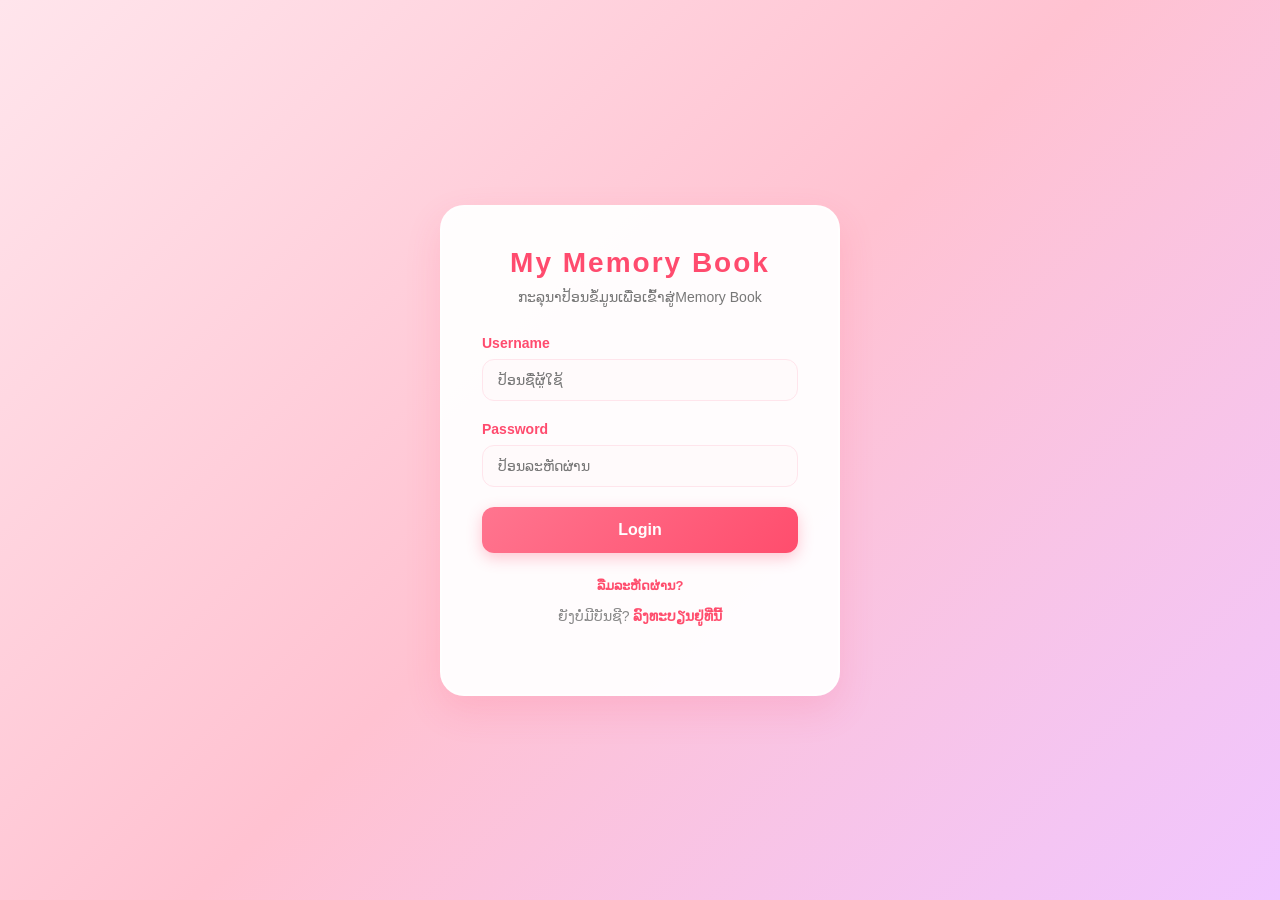
<file: index.html>
<!DOCTYPE html>
<html lang="lo">
<head>
    <meta charset="UTF-8">
    <meta name="viewport" content="width=device-width, initial-scale=1.0">
    <title>ເຂົ້າສູ່ລະບົບ - ຂໍ້ມູນສ່ວນຕົວ</title>
    <link rel="stylesheet" href="style.css">
    <link rel="stylesheet" href="https://cdnjs.cloudflare.com/ajax/libs/font-awesome/6.4.0/css/all.min.css">
</head>
<body>
    <div class="login-container">
        <h2>My Memory Book</h2>
        <p>ກະລຸນາປ້ອນຂໍ້ມູນເພື່ອເຂົ້າສູ່Memory Book </p>
        
        <form id="loginForm">
            <div class="input-group">
                <label for="username">Username</label>
                <input type="text" id="username" placeholder="ປ້ອນຊື່ຜູ້ໃຊ້" required>
            </div>
            
            <div class="input-group">
                <label for="password">Password</label>
                <input type="password" id="password" placeholder="ປ້ອນລະຫັດຜ່ານ" required>
            </div>
            
            <button type="button" class="btn-login" onclick="checkLogin()">Login</button>
            
            <div class="form-footer">
                <a href="#">ລືມລະຫັດຜ່ານ?</a>
                <p>ຍັງບໍ່ມີບັນຊີ? <a href="#">ລົງທະບຽນຢູ່ທີ່ນີ້</a></p>
            </div>
        </form>
    </div>

    <div id="customAlert" class="modal-overlay">
        <div class="modal-box">
            <div id="modalIcon" class="modal-icon"></div>
            <h3 id="modalTitle">ແຈ້ງເຕືອນ</h3>
            <p id="modalMessage">ຂໍ້ຄວາມແຈ້ງເຕືອນ...</p>
            <button class="btn-close-modal" onclick="closeModal()">ຕົກລົງ</button>
        </div>
    </div>

    <script src="script.js"></script>
</body>
</html>
</file>
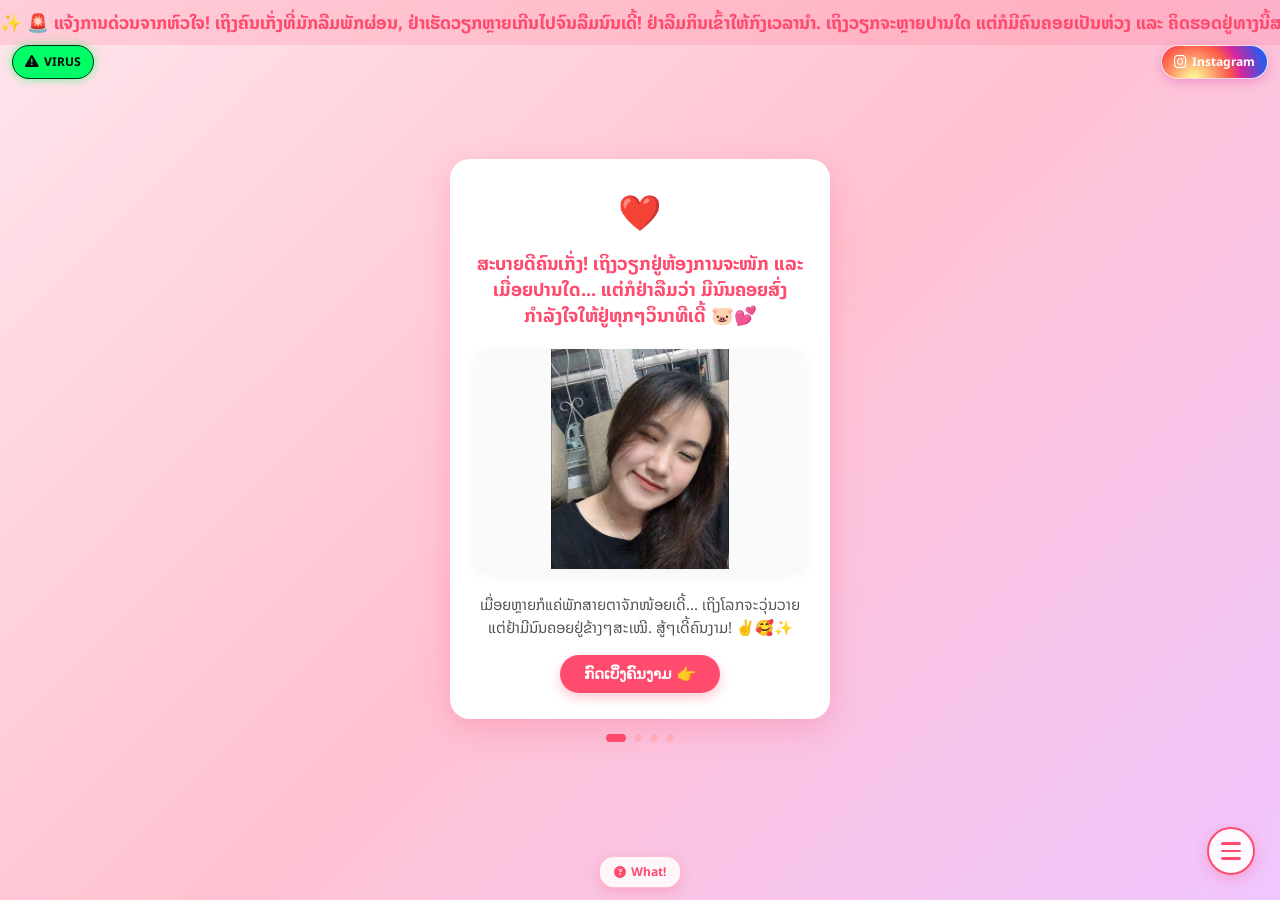
<file: dashboard.html>
<!DOCTYPE html>
<html lang="lo">
<head>    
    <meta charset="UTF-8">
    <meta name="viewport" content="width=device-width, initial-scale=1.0">
    <title>palina - Memory Book & Profile</title>
    
    <!-- ນໍາເຂົ້າ Font Awesome -->
    <link rel="stylesheet" href="https://cdnjs.cloudflare.com/ajax/libs/font-awesome/6.4.0/css/all.min.css">
    
    <!-- ນໍາເຂົ້າ Google Fonts (Noto Sans Lao) -->
    <link rel="preconnect" href="https://fonts.googleapis.com">
    <link rel="preconnect" href="https://fonts.gstatic.com" crossorigin>
    <link href="https://fonts.googleapis.com/css2?family=Noto+Sans+Lao:wght@400;600;700&display=swap" rel="stylesheet">

    <style>
        * {
            box-sizing: border-box;
            margin: 0;
            padding: 0;
        }

        body {
            font-family: 'Noto Sans Lao', sans-serif;
            background: linear-gradient(135deg, #ffe5ec, #ffc2d1, #f0c6ff);
            min-height: 100vh;
            display: flex;
            flex-direction: column;
            justify-content: center;
            align-items: center;
            overflow-x: hidden;
            position: relative;
            padding: 20px;
            padding-bottom: 60px; /* ເພີ່ມພື້ນທີ່ດ້ານລຸ່ມເພື່ອບໍ່ໃຫ້ປຸ່ມ What! ບັງເນື້ອຫາ */
        }

        /* ແຖບໂຕໜັງສືແລ່ນ */
        .marquee-container {
            width: 100%;
            background-color: rgba(255, 75, 110, 0.15);
            padding: 8px 0;
            position: absolute;
            top: 0;
            left: 0;
            overflow: hidden;
            white-space: nowrap;
            z-index: 10;
        }

        .marquee-text {
            display: inline-block;
            font-size: 1.1rem;
            color: #ff4b6e;
            font-weight: bold;
            animation: marquee 30s linear infinite;
        }

        /* ========================================================= */
        /* ປຸ່ມ Virus (ມຸມຊ້າຍເທິງ) - Compact Size */
        /* ========================================================= */
        .top-virus-btn {
            position: fixed;
            top: 45px;
            left: 12px;
            z-index: 99;
            background: #00ff66;
            color: #0d0d0d;
            padding: 6px 12px;
            border-radius: 20px;
            text-decoration: none;
            font-size: 0.75rem;
            font-weight: bold;
            box-shadow: 0 0 10px rgba(0, 255, 102, 0.6);
            display: flex;
            align-items: center;
            gap: 5px;
            transition: all 0.3s ease;
            border: 1.5px solid #003311;
            animation: virusPulse 1.2s infinite alternate;
        }

        .top-virus-btn i {
            font-size: 0.85rem;
            color: #0d0d0d;
        }

        .top-virus-btn:hover {
            transform: translateY(-2px) scale(1.05);
            background: #33ff88;
            box-shadow: 0 0 18px rgba(0, 255, 102, 1);
        }

        /* ========================================================= */
        /* ປຸ່ມ IG (ມຸມຂວາເທິງ) - Compact Size */
        /* ========================================================= */
        .top-story-btn {
            position: fixed;
            top: 45px;
            right: 12px;
            z-index: 99;
            background: radial-gradient(circle at 30% 107%, #fdf497 0%, #fdf497 5%, #fd5949 45%, #d6249f 60%, #285AEB 90%);
            color: white;
            padding: 6px 12px;
            border-radius: 20px;
            text-decoration: none;
            font-size: 0.75rem;
            font-weight: bold;
            box-shadow: 0 3px 10px rgba(214, 36, 159, 0.3);
            display: flex;
            align-items: center;
            gap: 5px;
            transition: all 0.3s ease;
            backdrop-filter: blur(5px);
            border: 1.5px solid rgba(255, 255, 255, 0.8);
        }

        .top-story-btn i {
            font-size: 0.9rem;
        }

        .top-story-btn:hover {
            transform: translateY(-2px) scale(1.05);
            box-shadow: 0 5px 15px rgba(214, 36, 159, 0.5);
            filter: brightness(1.1);
        }

        /* ========================================================= */
        /* ປຸ່ມ What! (ລອຍຢູ່ດ້ານລຸ່ມ) */
        /* ========================================================= */
        .bottom-what-btn {
            position: fixed;
            bottom: 12px;
            left: 50%;
            transform: translateX(-50%);
            z-index: 99;
            background: rgba(255, 255, 255, 0.85);
            color: #ff4b6e;
            padding: 5px 14px;
            border-radius: 15px;
            text-decoration: none;
            font-size: 0.75rem;
            font-weight: bold;
            box-shadow: 0 4px 12px rgba(255, 75, 110, 0.25);
            display: flex;
            align-items: center;
            gap: 5px;
            transition: all 0.3s ease;
            backdrop-filter: blur(5px);
            border: 1px solid rgba(255, 75, 110, 0.3);
        }

        .bottom-what-btn:hover {
            transform: translateX(-50%) translateY(-3px) scale(1.08);
            background: #ff4b6e;
            color: #ffffff;
            box-shadow: 0 6px 18px rgba(255, 75, 110, 0.45);
        }

        /* ========================================================= */
        /* [ເພີ່ມໃໝ່ 1/3] Hamburger Menu (ມຸມລຸ່ມຂວາ) - Cute Pink Theme */
        /* ========================================================= */
        .menu-wrapper {
            position: fixed;
            bottom: 25px;
            right: 25px;
            z-index: 2000;
            display: flex;
            flex-direction: column;
            align-items: flex-end;
        }

        .hamburger-btn {
            width: 48px;
            height: 48px;
            background-color: rgba(255, 255, 255, 0.9);
            border: 2px solid #ff4b6e;
            border-radius: 50%;
            cursor: pointer;
            display: flex;
            flex-direction: column;
            justify-content: center;
            align-items: center;
            gap: 5px;
            box-shadow: 0 4px 15px rgba(255, 75, 110, 0.3);
            backdrop-filter: blur(8px);
            transition: all 0.3s ease;
        }

        .hamburger-btn:hover {
            transform: scale(1.08);
            box-shadow: 0 6px 20px rgba(255, 75, 110, 0.5);
            background-color: #ffffff;
        }

        .hamburger-btn .bar {
            width: 20px;
            height: 2.5px;
            background-color: #ff4b6e;
            border-radius: 2px;
            transition: all 0.3s ease;
        }

        .hamburger-btn.active .bar:nth-child(1) {
            transform: translateY(7.5px) rotate(45deg);
        }

        .hamburger-btn.active .bar:nth-child(2) {
            opacity: 0;
        }

        .hamburger-btn.active .bar:nth-child(3) {
            transform: translateY(-7.5px) rotate(-45deg);
        }

        .menu-dropdown {
            list-style: none;
            margin-bottom: 12px;
            padding: 0;
            display: flex;
            flex-direction: column;
            gap: 10px;
            opacity: 0;
            visibility: hidden;
            transform: translateY(15px);
            transition: all 0.3s ease;
        }

        .menu-dropdown.show {
            opacity: 1;
            visibility: visible;
            transform: translateY(0);
        }

        .menu-item a {
            display: flex;
            align-items: center;
            text-decoration: none;
            transition: transform 0.2s ease;
        }

        .menu-item a:hover {
            transform: translateX(-3px);
        }

        .menu-text {
            background-color: rgba(255, 255, 255, 0.95);
            color: #ff4b6e;
            border: 1.5px solid #ffb3c1;
            padding: 8px 20px;
            border-radius: 50px;
            min-width: 120px;
            text-align: center;
            font-size: 0.85rem;
            font-weight: 700;
            box-shadow: 0 4px 12px rgba(255, 75, 110, 0.2);
            backdrop-filter: blur(8px);
            transition: all 0.2s ease;
        }

        .menu-item a:hover .menu-text {
            background-color: #ff4b6e;
            color: #ffffff;
            border-color: #ff4b6e;
            box-shadow: 0 6px 18px rgba(255, 75, 110, 0.4);
        }

        /* ========================================================= */

        .book-container {
            width: 90%;
            max-width: 380px;
            height: 560px; 
            position: relative;
            z-index: 5;
            margin-top: 40px;
        }

        .page {
            width: 100%;
            height: 100%;
            position: absolute;
            background: white;
            border-radius: 20px;
            box-shadow: 0 10px 30px rgba(255, 75, 110, 0.25);
            padding: 25px;
            display: flex;
            flex-direction: column;
            justify-content: space-between;
            align-items: center;
            text-align: center;
            opacity: 0;
            transform: translateX(100px) scale(0.9);
            pointer-events: none;
            transition: all 0.6s cubic-bezier(0.4, 0, 0.2, 1);
        }

        .page.active {
            opacity: 1;
            transform: translateX(0) scale(1);
            pointer-events: auto;
        }

        .page-final {
            background: linear-gradient(135deg, #fff0f3, #ffe5ec);
            border: 3px solid #ffb3c1;
        }

        h1 {
            color: #ff4b6e;
            font-size: 1.15rem; 
            margin: 0;
            line-height: 1.4;
        }

        p {
            color: #555;
            font-size: 0.95rem;
            line-height: 1.5;
            margin: 5px 0;
        }

        .text-accent {
            font-size: 1.1rem;
            color: #d90429;
            font-weight: bold;
            line-height: 1.5;
        }

        .heart-icon {
            font-size: 35px;
            color: #ff4b6e;
            animation: beat 1s infinite alternate;
        }

        .image-box {
            width: 100%;
            height: 220px; 
            margin: 10px 0;
            border-radius: 12px;
            overflow: hidden;
            box-shadow: 0 5px 15px rgba(0,0,0,0.05);
            animation: float 3s ease-in-out infinite;
            background-color: #fafafa; 
            display: flex;
            justify-content: center;
            align-items: center;
        }

        .image-box img {
            width: 100%;
            height: 100%;
            object-fit: contain; 
        }

        .btn-group {
            width: 100%;
            display: flex;
            gap: 10px;
            justify-content: center;
        }

        .btn {
            background-color: #ff4b6e;
            color: white;
            border: none;
            padding: 10px 24px;
            font-size: 0.95rem;
            border-radius: 25px;
            cursor: pointer;
            transition: transform 0.2s, background-color 0.2s;
            box-shadow: 0 5px 12px rgba(255, 75, 110, 0.3);
            font-weight: bold;
        }

        .btn:hover {
            background-color: #ff2a55;
            transform: scale(1.05);
        }

        .btn-back {
            background-color: #ffb3c1;
            color: #ff4b6e;
            padding: 10px 18px;
        }

        .btn-back:hover {
            background-color: #ffa0b2;
        }

        .indicators {
            display: flex;
            gap: 8px;
            margin-top: 15px;
        }

        .dot {
            width: 8px;
            height: 8px;
            background-color: #ffb3c1;
            border-radius: 50%;
            transition: all 0.3s ease;
        }

        .dot.active {
            width: 20px;
            background-color: #ff4b6e;
            border-radius: 4px;
        }

        .profile-container {
            max-width: 850px;
            width: 100%;
            background: rgba(255, 255, 255, 0.9);
            backdrop-filter: blur(10px);
            padding: 35px 25px;
            border-radius: 30px;
            box-shadow: 0 20px 40px rgba(255, 154, 162, 0.25);
            border: 2px solid rgba(255, 255, 255, 0.5);
            text-align: center;
            display: none; 
            z-index: 6;
            margin-top: 40px;
            animation: fadeInUp 0.6s cubic-bezier(0.4, 0, 0.2, 1);
        }

        .profile-flex {
            display: flex;
            gap: 20px;
            justify-content: center;
            flex-wrap: wrap;
            margin-top: 25px;
            margin-bottom: 25px;
        }

        .profile-card {
            background: #ffffff;
            flex: 1;
            min-width: 280px;
            padding: 25px;
            border-radius: 20px;
            box-shadow: 0 8px 20px rgba(0, 0, 0, 0.04);
            text-align: left;
            border-top: 6px solid #ff758f;
        }

        .card-phonchit {
            border-top: 6px solid #c77dff;
        }

        .profile-card h3 {
            font-size: 17px;
            color: #333;
            margin-bottom: 12px;
            padding-bottom: 8px;
            border-bottom: 2px dashed #ffe5ec;
        }

        .avatar-circle {
            width: 100px;
            height: 100px;
            border-radius: 50%;
            object-fit: cover;
            display: block;
            margin: 0 auto 15px auto;
            border: 3px solid #fff;
            box-shadow: 0 5px 12px rgba(0,0,0,0.1);
        }

        .info-item {
            margin-bottom: 10px;
            font-size: 14px;
            color: #444;
        }

        .info-item strong {
            color: #ff4d6d;
        }

        .card-phonchit .info-item strong {
            color: #9d4edd;
        }

        .bio-text {
            margin-top: 15px;
            background: #fff0f3;
            padding: 12px;
            border-radius: 10px;
            font-size: 13px;
            color: #555;
            border-left: 4px solid #ff758f;
        }

        .card-phonchit .bio-text {
            background: #f3e5f5;
            border-left: 4px solid #c77dff;
        }

        .profile-btn-group {
            display: flex;
            justify-content: center;
            gap: 15px;
            flex-wrap: wrap;
            margin-top: 20px;
        }

        .profile-btn {
            padding: 12px 30px;
            border-radius: 50px;
            font-weight: bold;
            font-size: 15px;
            cursor: pointer;
            border: none;
            transition: all 0.2s;
            display: inline-flex;
            align-items: center;
            gap: 8px;
            text-decoration: none;
        }

        .btn-instagram-style {
            background: radial-gradient(circle at 30% 107%, #fdf497 0%, #fdf497 5%, #fd5949 45%, #d6249f 60%, #285AEB 90%);
            color: white;
            box-shadow: 0 5px 15px rgba(214, 36, 159, 0.4);
        }

        .btn-instagram-style:hover {
            transform: translateY(-2px);
            box-shadow: 0 7px 20px rgba(214, 36, 159, 0.6);
            filter: brightness(1.1);
        }

        .btn-return-book {
            background-color: #ffccd5;
            color: #ff4b6e;
            box-shadow: 0 5px 15px rgba(255, 204, 213, 0.4);
        }

        .btn-return-book:hover {
            background-color: #ffb3c1;
            transform: translateY(-2px);
        }

        .btn-logout-final {
            background: linear-gradient(135deg, #ff758f, #ff4d6d);
            color: white;
            box-shadow: 0 5px 15px rgba(255, 77, 109, 0.3);
        }

        .btn-logout-final:hover {
            transform: translateY(-2px);
            box-shadow: 0 7px 20px rgba(255, 77, 109, 0.5);
        }

        .popup-overlay {
            position: fixed;
            top: 0;
            left: 0;
            width: 100%;
            height: 100%;
            background-color: rgba(0, 0, 0, 0.5);
            backdrop-filter: blur(5px);
            display: flex;
            justify-content: center;
            align-items: center;
            z-index: 100;
            opacity: 0;
            pointer-events: none;
            transition: opacity 0.4s ease;
        }

        .popup-overlay.show {
            opacity: 1;
            pointer-events: auto;
        }

        .popup-content {
            background: linear-gradient(135deg, #ffffff, #fff0f3);
            width: 85%;
            max-width: 420px;
            padding: 35px 25px;
            border-radius: 24px;
            text-align: center;
            box-shadow: 0 15px 40px rgba(255, 75, 110, 0.4);
            border: 4px solid #ffccd5;
            transform: scale(0.7) translateY(-50px);
            transition: transform 0.4s cubic-bezier(0.175, 0.885, 0.32, 1.275);
        }

        .popup-overlay.show .popup-content {
            transform: scale(1) translateY(0);
        }

        .popup-title {
            font-size: 1.5rem;
            color: #d90429;
            margin-bottom: 12px;
            font-weight: bold;
        }

        .popup-text {
            font-size: 1rem;
            color: #4a4a4a;
            line-height: 1.6;
            margin-bottom: 20px;
        }

        .popup-icon {
            font-size: 45px;
            margin-bottom: 10px;
            animation: pulse 0.8s infinite alternate;
            display: inline-block;
        }

        .btn-show-profile {
            background: linear-gradient(135deg, #7b2cbf, #9d4edd);
            color: white;
            font-size: 1rem;
            padding: 12px 25px;
            border: none;
            border-radius: 30px;
            cursor: pointer;
            font-weight: bold;
            box-shadow: 0 5px 15px rgba(123, 44, 191, 0.3);
            transition: all 0.2s;
            margin-top: 10px;
        }

        .btn-show-profile:hover {
            transform: translateY(-2px);
            box-shadow: 0 7px 20px rgba(123, 44, 191, 0.5);
        }

        .effect-item { 
            position: fixed; 
            top: -20px; 
            pointer-events: none; 
            animation: fall linear forwards; 
            z-index: 1000; 
        }

        @keyframes virusPulse {
            0% { box-shadow: 0 0 5px rgba(0, 255, 102, 0.5); }
            100% { box-shadow: 0 0 15px rgba(0, 255, 102, 0.9); }
        }

        @keyframes beat { to { transform: scale(1.15); } }
        @keyframes pulse { to { transform: scale(1.2) rotate(5deg); } }
        @keyframes marquee { 0% { transform: translateX(100vw); } 100% { transform: translateX(-100%); } }
        @keyframes float { 0%, 100% { transform: translateY(0); } 50% { transform: translateY(-6px); } }
        @keyframes fall { to { transform: translateY(120vh) rotate(360deg); opacity: 0; } }
        @keyframes fadeInUp { from { opacity: 0; transform: translateY(40px); } to { opacity: 1; transform: translateY(0); } }
    </style>
</head>
<body>

    <!-- ແຖບຂໍ້ຄວາມແລ່ນ -->
    <div class="marquee-container" id="marqueeBar">
        <div class="marquee-text">
            ✨ 🚨 ແຈ້ງການດ່ວນຈາກຫົວໃຈ! ເຖິງຄົນເກັ່ງທີ່ມັກລືມພັກຜ່ອນ, ຢ່າເຮັດວຽກຫຼາຍເກີນໄປຈົນລືມນົນເດີ້! ຢ່າລືມກິນເຂົ້າໃຫ້ກົງເວລານຳ. ເຖິງວຽກຈະຫຼາຍປານໃດ ແຕ່ກໍມີຄົນຄອຍເປັນຫ່ວງ ແລະ ຄິດຮອດຢູ່ທາງນີ້ສະເໝີ! ອ່ານແລ້ວຟ້າວສົ່ງຮອຍຍິ້ມຫວານໆມາໃຫ້ແດ່ ຖ້າບໍ່ຍິ້ມຊິບິນໄປຫາຕອນນີ້ເລີຍ! 😜💖✨
        </div>
    </div>

    <!-- ປຸ່ມລອຍໄປໜ້າ heart.html (ຂະໜາດ Mini/Compact ຢູ່ມຸມຊ້າຍເທິງ) -->
    <a href="heart.html" class="top-virus-btn">
        <i class="fas fa-triangle-exclamation"></i> VIRUS
    </a>

    <!-- ປຸ່ມລອຍ Instagram (ຂະໜາດ Mini/Compact ຢູ່ມຸມຂວາເທິງ) -->
    <a href="story.html" class="top-story-btn">
        <i class="fa-brands fa-instagram"></i> Instagram
    </a>

    <!-- ປຸ່ມ What! (ຢູ່ດ້ານລຸ່ມສຸດ ເພື່ອໄປໜ້າ non.html) -->
    <a href="non.html" class="bottom-what-btn">
        <i class="fas fa-circle-question"></i> What!
    </a>

    <div class="book-container" id="bookBox">
        
        <!-- ໜ້າທີ 1 -->
        <div class="page active" id="page1">
            <div class="heart-icon">❤️</div>
            <h1>ສະບາຍດີຄົນເກັ່ງ! ເຖິງວຽກຢູ່ຫ້ອງການຈະໜັກ ແລະ ເມື່ອຍປານໃດ... ແຕ່ກໍຢ່າລືມວ່າ ມີນົນຄອຍສົ່ງກຳລັງໃຈໃຫ້ຢູ່ທຸກໆວິນາທີເດີ້ 🐷💕</h1>
            <div class="image-box">
                <img src="img/palina12.jpeg" onerror="this.src='https://via.placeholder.com/300x200?text=Palina+1'" alt="ຮູບທີ 1">
            </div>
            <p>ເມື່ອຍຫຼາຍກໍແຄ່ພັກສາຍຕາຈັກໜ້ອຍເດີ້... ເຖິງໂລກຈະວຸ່ນວາຍ ແຕ່ຢ້າມີນົນຄອຍຢູ່ຂ້າງໆສະເໝີ. ສູ້ໆເດີ້ຄົນງາມ! ✌️🥰✨</p>
            <div class="btn-group">
                <button class="btn" onclick="changePage(2, 'heart')">ກົດເບິ່ງຄົນງາມ 👉</button>
            </div>
        </div>

        <!-- ໜ້າທີ 2 -->
        <div class="page" id="page2">
            <div class="heart-icon">✨</div>
            <h1>ຕັ້ງແຕ່ມີຢ້າເຂົ້າມາໃນຊີວິດ, ໂລກຂອງນົນກໍເບິ່ງສົດໃສ ແລະ ມີຮອຍຍິ້ມຫຼາຍຂຶ້ນທຸກໆມື້. ຂອບໃຈເດີ້ທີ່ຄອຍເປັນຄວາມສຸກໃຫ້ກັນ 💝</h1>
            <div class="image-box">
                <img src="img/palina31.jpeg" onerror="this.src='https://via.placeholder.com/300x200?text=Palina+2'" alt="ຮູບທີ 2">
            </div>
            <p>ເຖິງບາງທີນົນຊິເບິ່ງຄືຊື້ບື້ ບໍ່ຄ່ອຍເວົ້າຫວານ, ແຕ່ທຸກຢ່າງທີ່ເຮັດໄປ ກໍເພາະຢາກໃຫ້ຢ້າມີຮອຍຍິ້ມ ແລະ ຄວາມສຸກໃນທຸກໆມື້ເດີ້.</p>
            <div class="btn-group">
                <button class="btn btn-back" onclick="changePage(1)">↩️</button>
                <button class="btn" onclick="changePage(3, 'star')">ໜ້າຕໍ່ໄປ 👉</button>
            </div>
        </div>

        <!-- ໜ້າທີ 3 -->
        <div class="page" id="page3">
            <div class="heart-icon">🌸✨🌸</div>
            <h1>ບໍ່ວ່າຈະເຈິເລື່ອງຍາກປານໃດໃຫ້ອົດທົນເດີ້! ຢ່າລືມວ່າຢ້າມີນົນເປັນອ້ອມກອດສ່ວນຕົວຢູ່ບ່ອນນີ້ສະເໝີ.</h1>
            <div class="image-box">
                <img src="img/palina5.jpeg" onerror="this.src='https://via.placeholder.com/300x200?text=Palina+3'" alt="ຮູບທີ 3">
            </div>
            <p>ຂອບໃຈທີ່ເປັນເຫດຜົນ ທີ່ເຮັດໃຫ້ນົນຢາກຕື່ນມາຈັບໂທລະສັບແລ້ວຍິ້ມໄດ້ໃນທຸກໆເຊົ້າເດີ້. ຢ້າຕາຮັກທີ່ສຸດເລີຍ! 🌙💖</p>
            <div class="btn-group">
                <button class="btn btn-back" onclick="changePage(2)">↩️ກັບໄປບ່ອນເກົ່າ</button>
                <button class="btn" onclick="changePage(4, 'all')">ໜ້ານີ້ມີຄວາມລັບ 🤫 👉</button>
            </div>
        </div>

        <!-- ໜ້າທີ 4 (ໜ້າສຸດທ້າຍ) -->
        <div class="page page-final" id="page4">
            <div class="heart-icon">💖</div>
            <div class="image-box">
                <img src="img/palina23.jpeg" onerror="this.src='https://via.placeholder.com/300x200?text=Palina+4'" alt="ຮູບທີ 4">
            </div>
            <div class="text-accent">
                💖💖 ເຫັນຢ້າເມື່ອຍວຽກ ນົນກໍຢາກຊ່ວຍເດີ້... ຊ່ວຍສົ່ງກຳລັງໃຈ ແລະ ຄິດຮອດ! ແຕ່ຖ້າໃຫ້ຊ່ວຍເຮັດວຽກແມ່ນ... ຂໍໂຕໄປນອນກ່ອນເດີ້ 55555 💖💖
            </div>
            <div class="btn-group">
                <button class="btn btn-back" onclick="changePage(3)">↩️</button>
                <button class="btn" onclick="showBeautifulPopup()">ກົດເປີດກ່ອງຄວາມສົມບູນ ☀️</button>
            </div>
        </div>

    </div>

    <!-- ຕົວ Dots Indicator ບອກໜ້າປຶ້ມ -->
    <div class="indicators" id="pageDots">
        <div class="dot active" id="dot1"></div>
        <div class="dot" id="dot2"></div>
        <div class="dot" id="dot3"></div>
        <div class="dot" id="dot4"></div>
    </div>

    <!-- ໂປຣໄຟລ໌ -->
    <div class="profile-container" id="profileBox">
        <h2 style="color: #ff4d6d;"><i class="fas fa-id-card"></i> ກ່ອງຂໍ້ມູນສ່ວນຕົວ</h2>
        
        <div class="profile-flex">
            <!-- ໂປຣໄຟລ໌ປາລີນາ -->
            <div class="profile-card">
                <img src="img/palina1.png" class="avatar-circle" onerror="this.src='https://via.placeholder.com/100'" alt="Palina">
                <h3>ຂໍ້ມູນສ່ວນຕົວ (Profile Card)</h3>
                <div class="info-item"><strong>#Name & surname:</strong> palina-杨丽娜</div>
                <div class="info-item"><strong>Date of birth:</strong> 13 September 1999</div>
                <div class="info-item"><strong>Phone:</strong> 020 56350537</div>
                <div class="info-item"><strong>Address:</strong> ຈັນສະຫວ່າງ, ນະຄອນຫຼວງວຽງຈັນ</div>
                <div class="bio-text">ບໍ່ມັກຄົນຂີ້ຕົວ,ບໍ່ມັກໄຫ້ຈຸກຈິກຈູ້ຈີ້,ບໍ່ມັກໄຫ້ບັງຄັບ(ຍົກເວັ້ນນົນ), ມັກກິນຊາຂຽວຫວານ 30% 🍵 .</div>
            </div>

            <!-- ໂປຣໄຟລ໌ພອນຈິດ -->
            <div class="profile-card card-phonchit">
                <img src="img/palina7.png" class="avatar-circle" onerror="this.src='https://via.placeholder.com/100'" alt="Phonchit">
                <h3>ຂໍ້ມູນສ່ວນຕົວ (Profile Card)</h3>
                <div class="info-item"><strong>#Name & surname:</strong> phonechit-印富洁</div>
                <div class="info-item"><strong>Date of birth:</strong> 27 November 2004</div>
                <div class="info-item"><strong>Phone:</strong> 020 57077316</div>
                <div class="info-item"><strong>Address:</strong> ໂພນຕ້ອງສະຫວາດ, ນະຄອນຫຼວງວຽງຈັນ</div>
                <div class="bio-text">🚫 ບໍ່ມັກຄວາມວຸ່ນວາຍ, ມັກກິນຊາຂຽວຫວານ 70-100% 🍵, ແລະ ພ້ອມທີ່ຈະເປັນກຳລັງໃຈໃຫ້ "ຢ້າ" ໃນທຸກໆມື້!</div>
            </div>
        </div>
        
        <!-- ກຸ່ມປຸ່ມດ້ານລຸ່ມສຸດ -->
        <div class="profile-btn-group">
            <button class="profile-btn btn-return-book" onclick="returnToBook()"><i class="fas fa-undo"></i> ↩️ ກັບຄືນໄປເບິ່ງຄວາມໜ້າຮັກຂອງຢ້າ</button>
            <a href="story.html" class="profile-btn btn-instagram-style"><i class="fa-brands fa-instagram"></i> Instagram.palina & non</a>
            <a href="index.html" class="profile-btn btn-logout-final"><i class="fas fa-sign-out-alt"></i> ອອກຈາກລະບົບ</a>
        </div>
    </div>

    <!-- ລະບົບປ໊ອບອັບຄວາມລັບ -->
    <div class="popup-overlay" id="lovePopup">
        <div class="popup-content">
            <div class="popup-icon">🥰💝</div>
            <div class="popup-title">ແນ່ໆ... ແອບກົດເຂົ້າມາເບິ່ງລະຕິ!!</div>
            <div class="popup-text">
                ຂໍ້ຄວາມເພີ່ມເຕີມກໍຄື... ມີແຕ່ຄວາມຄິດຮອດ ແລະ ຄວາມຫ່ວງໃຍ! 🤪 <br><br>
                ເພາະວ່າຄົນເຮົາຕ້ອງມີຄວາມຝັນ ແລະ ມີຄວາມຫວັງ... ແລະ ນົນກໍຫວັງວ່າ <strong>ຢ້າ</strong> ຈະມີຄວາມສຸກກັບທຸກໆມື້, ບໍ່ວ່າຈະພໍ້ເລື່ອງຍາກປານໃດ ກໍຂໍໃຫ້ຜ່ານມັນໄປໄດ້ດ້ວຍດີ. <br><br>
                ຟ້າວເລີກວຽກໄປພັກຜ່ອນ, ກິນຂອງອີ່ມໆ, ນອນຫຼັບຝັນດີ.ຄິດຮອດຢ້າເດີ! 💖✨
            </div>
            <button class="btn-show-profile" onclick="switchToProfile()"><i class="fas fa-user-circle"></i> ກົດເບິ່ງຂໍ້ມູນສ່ວນຕົວ 🍵</button>
        </div>
    </div>

    <!-- [ເພີ່ມໃໝ່ 2/3] Hamburger Menu Markup (ມຸມລຸ່ມຂວາ) -->
    <div class="menu-wrapper">
        <ul class="menu-dropdown" id="menuDropdown">
            <li class="menu-item"><a href="pn.html"><span class="menu-text">我的心❤️</span></a></li>
            <li class="menu-item"><a href="gift.html"><span class="menu-text">invite❤️</span></a></li>
            <li class="menu-item"><a href="yarpalina.html"><span class="menu-text">For palina❤️</span></a></li>
            <li class="menu-item"><a href="dashboard.html"><span class="menu-text">Memory Box❤️</span></a></li>
            <li class="menu-item"><a href="heart.html"><span class="menu-text">Heart❤️</span></a></li>
            <li class="menu-item"><a href="non.html"><span class="menu-text">Do you Love me❤️</span></a></li>
            <li class="menu-item"><a href="palina.html"><span class="menu-text">She is the light❤️</span></a></li>
            <li class="menu-item"><a href="story.html"><span class="menu-text">Instagram❤️</span></a></li>
        </ul>
        
        <button class="hamburger-btn" id="menuToggle" aria-label="Toggle Navigation">
            <span class="bar"></span>
            <span class="bar"></span>
            <span class="bar"></span>
        </button>
    </div>

    <script>
        function changePage(pageNum, effectType) {
            document.querySelectorAll('.page').forEach(p => p.classList.remove('active'));
            document.querySelectorAll('.dot').forEach(d => d.classList.remove('active'));
            
            document.getElementById('page' + pageNum).classList.add('active');
            document.getElementById('dot' + pageNum).classList.add('active');

            if(effectType) { createEffects(effectType); }
        }

        function showBeautifulPopup() {
            createEffects('all'); 
            document.getElementById('lovePopup').classList.add('show');
        }

        function switchToProfile() {
            document.getElementById('lovePopup').classList.remove('show');
            document.getElementById('bookBox').style.display = 'none';
            document.getElementById('pageDots').style.display = 'none';
            document.getElementById('profileBox').style.display = 'block';
            createEffects('all');
        }

        function returnToBook() {
            document.getElementById('profileBox').style.display = 'none';
            document.getElementById('bookBox').style.display = 'block';
            document.getElementById('pageDots').style.display = 'flex';
            changePage(4, 'heart'); 
        }

        function createEffects(type) {
            let items = ['❤️', '💖', '✨'];
            if (type === 'heart') { items = ['❤️', '💖', '💝', '💕', '🥰']; }
            else if (type === 'star') { items = ['✨', '⭐', '🌟', '🌸']; }
            else if (type === 'all') { items = ['❤️', '💖', '💝', '💕', '🥰', '✨', '⭐', '🌸', '❄️']; }

            for (let i = 0; i < 35; i++) {
                setTimeout(() => {
                    const drop = document.createElement('div');
                    drop.classList.add('effect-item');
                    drop.innerText = items[Math.floor(Math.random() * items.length)];
                    drop.style.left = Math.random() * 100 + 'vw';
                    drop.style.animationDuration = Math.random() * 2 + 1.5 + 's'; 
                    drop.style.fontSize = Math.random() * 20 + 16 + 'px'; 
                    document.body.appendChild(drop);
                    setTimeout(() => { drop.remove(); }, 3000);
                }, i * 60); 
            }
        }

        // [ເພີ່ມໃໝ່ 3/3] JS Script ສຳລັບເປີດ/ປິດ ເມນູ Hamburger
        const menuToggle = document.getElementById('menuToggle');
        const menuDropdown = document.getElementById('menuDropdown');

        menuToggle.addEventListener('click', function() {
            this.classList.toggle('active');
            menuDropdown.classList.toggle('show');
        });

        document.addEventListener('click', function(e) {
            if (!menuToggle.contains(e.target) && !menuDropdown.contains(e.target)) {
                menuToggle.classList.remove('active');
                menuDropdown.classList.remove('show');
            }
        });
    </script>
</body>
</html>
</file>
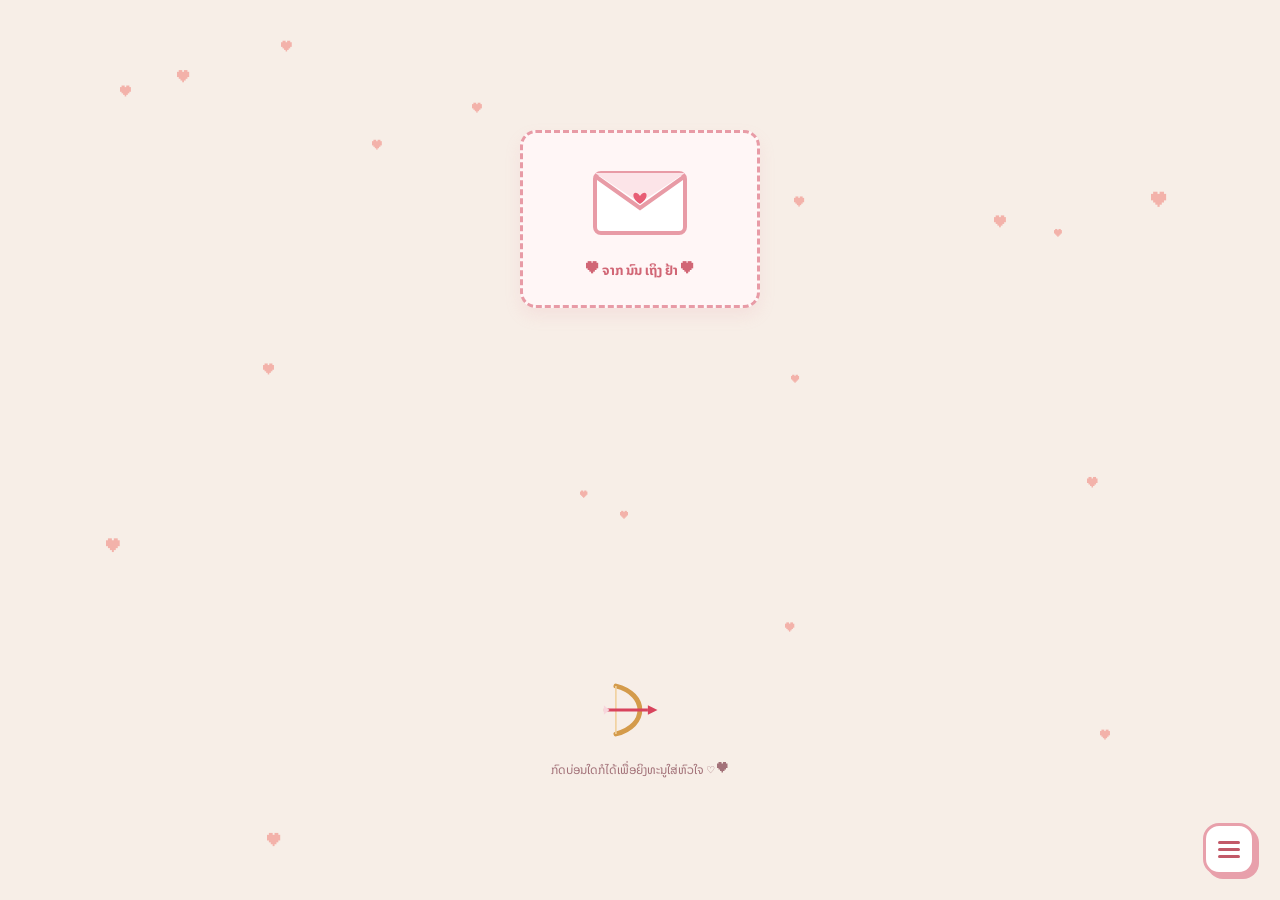
<file: gift.html>
<!DOCTYPE html>
<html lang="lo">
<head>
    <meta charset="UTF-8">
    <meta name="viewport" content="width=device-width, initial-scale=1.0">
    <title>ຈົດໝາຍຮັກສຳລັບເຈົ້າ ♡</title>
    <link rel="preconnect" href="https://fonts.googleapis.com">
    <link rel="preconnect" href="https://fonts.gstatic.com" crossorigin>
    <link href="https://fonts.googleapis.com/css2?family=Noto+Sans+Lao:wght@400;700&family=Press+Start+2P&display=swap" rel="stylesheet">
    
    <style>
        * {
            box-sizing: border-box;
            margin: 0;
            padding: 0;
        }

        body {
            background-color: #f7eee7;
            font-family: 'Noto Sans Lao', 'Press Start 2P', cursive, monospace;
            height: 100vh;
            overflow: hidden;
            display: flex;
            justify-content: center;
            align-items: center;
            position: relative;
            user-select: none;
        }

        /* Background Hearts */
        .bg-heart {
            position: absolute;
            color: #f28b82;
            font-size: 10px;
            pointer-events: none;
            opacity: 0.6;
            animation: float 6s infinite ease-in-out;
        }

        @keyframes float {
            0%, 100% { transform: translateY(0) scale(1); }
            50% { transform: translateY(-15px) scale(1.1); }
        }

        /* ================= SCREEN 1: INTRO ================= */
        #screen1 {
            display: flex;
            flex-direction: column;
            align-items: center;
            justify-content: space-between;
            height: 80vh;
            width: 100vw;
            text-align: center;
            z-index: 10;
            position: relative;
        }

        .envelope-card {
            background: #fff6f6;
            border: 3px dashed #e89ba6;
            border-radius: 16px;
            padding: 25px;
            width: 240px;
            box-shadow: 0 8px 16px rgba(232, 155, 166, 0.15);
            cursor: pointer;
            transition: transform 0.3s;
            margin-top: 40px;
            position: relative;
        }

        .envelope-card:hover {
            transform: translateY(-5px);
        }

        .envelope-svg {
            width: 100px;
            height: 80px;
        }

        .from-text {
            color: #d16675;
            font-size: 10pt;
            margin-top: 15px;
            line-height: 1.5;
            font-weight: bold;
        }

        .bow-wrapper {
            position: absolute;
            bottom: 30px;
            left: 50%;
            transform: translateX(-50%);
            display: flex;
            flex-direction: column;
            align-items: center;
            pointer-events: none;
        }

        .bow-container {
            width: 80px;
            height: 80px;
            position: relative;
            transform-origin: center center;
        }

        .bow-svg {
            width: 100%;
            height: 100%;
        }

        .aim-text {
            color: #a37279;
            font-size: 9pt;
            margin-top: 10px;
        }

        .flying-arrow {
            position: absolute;
            width: 50px;
            height: 20px;
            pointer-events: none;
            z-index: 50;
            transform-origin: center center;
            transition: opacity 0.5s ease;
        }

        .fade-out {
            opacity: 0 !important;
        }

        .hit-heart {
            position: absolute;
            color: #e85d75;
            font-size: 24px;
            pointer-events: none;
            z-index: 60;
            animation: popHeart 0.6s ease-out forwards;
        }

        @keyframes popHeart {
            0% { transform: scale(0) translate(-50%, -50%); opacity: 1; }
            50% { transform: scale(1.5) translate(-50%, -50%); opacity: 1; }
            100% { transform: scale(2) translate(-50%, -50%); opacity: 0; }
        }

        /* ================= SCREEN 2: LOVE WINDOW ================= */
        #screen2 {
            display: none;
            z-index: 10;
        }

        .love-window {
            background-color: #fcedf0;
            border: 4px solid #e89ba6;
            border-radius: 12px;
            width: 340px;
            height: 420px;
            box-shadow: 0 10px 25px rgba(210, 110, 125, 0.2);
            overflow: hidden;
            position: relative;
            display: flex;
            flex-direction: column;
        }

        .window-header {
            background-color: #f7d6dc;
            padding: 8px 12px;
            display: flex;
            justify-content: space-between;
            align-items: center;
            border-bottom: 3px solid #e89ba6;
        }

        .window-title {
            color: #ba5363;
            font-size: 9pt;
            font-weight: bold;
        }

        .window-dots {
            display: flex;
            gap: 4px;
        }

        .dot {
            width: 10px;
            height: 10px;
            border: 2px solid #e89ba6;
            background: #fff;
        }

        .window-content {
            padding: 20px 15px;
            text-align: center;
            background-image: radial-gradient(#f2b6c1 15%, transparent 15%);
            background-size: 12px 12px;
            display: flex;
            flex-direction: column;
            align-items: center;
            flex-grow: 1;
            position: relative;
            overflow: hidden;
        }

        .heart-header {
            color: #e85d75;
            font-size: 10pt;
            margin-bottom: 15px;
        }

        .question-text {
            color: #8c434f;
            font-size: 10.5pt;
            line-height: 1.6;
            margin-bottom: 15px;
            min-height: 35px;
            font-weight: bold;
        }

        .cat-container {
            margin: 5px 0 15px 0;
            display: flex;
            flex-direction: column;
            align-items: center;
        }

        .cat-svg {
            width: 100px;
            height: 100px;
        }

        .typewriter-msg {
            font-size: 9pt;
            color: #8c434f;
            margin-top: 10px;
            line-height: 1.5;
            min-height: 25px;
        }

        .love-badge {
            background: #3b82f6;
            color: white;
            padding: 4px 8px;
            margin-top: 8px;
            display: inline-block;
            font-size: 8pt;
            opacity: 0;
            transition: opacity 0.5s ease;
            border-radius: 4px;
        }

        .love-badge.show {
            opacity: 1;
        }

        /* Buttons Area */
        .btn-group {
            display: flex;
            justify-content: center;
            align-items: center;
            gap: 20px;
            width: 100%;
            margin-top: auto;
            margin-bottom: 10px;
            min-height: 45px;
        }

        .pixel-btn {
            font-family: 'Noto Sans Lao', cursive, monospace;
            font-size: 9pt;
            font-weight: bold;
            width: 95px;
            height: 38px;
            border: 3px solid #e89ba6;
            background: #ffffff;
            color: #ba5363;
            cursor: pointer;
            box-shadow: 3px 3px 0px #e89ba6;
            outline: none;
            border-radius: 6px;
            transition: transform 0.2s ease, background 0.2s ease, box-shadow 0.2s ease;
            display: flex;
            justify-content: center;
            align-items: center;
        }

        .pixel-btn:active {
            transform: scale(0.95);
        }

        #btnYes {
            transition: transform 0.2s cubic-bezier(0.175, 0.885, 0.32, 1.27);
            z-index: 10;
        }

        #btnYes:hover {
            background: #ff758c;
            color: #ffffff;
            border-color: #d8435c;
            box-shadow: 3px 3px 0px #b82d44;
        }

        #btnNo {
            z-index: 100;
            transition: left 0.15s ease-out, top 0.15s ease-out;
        }

        #btnNo.escaped {
            position: absolute !important;
        }

        .confetti-heart {
            position: absolute;
            font-size: 20px;
            pointer-events: none;
            z-index: 100;
            animation: fall 3s linear forwards;
        }

        @keyframes fall {
            0% { transform: translateY(-100vh) rotate(0deg) scale(0.8); opacity: 1; }
            100% { transform: translateY(100vh) rotate(360deg) scale(1.2); opacity: 0; }
        }

        /* ================= FLOATING MENU UI (UPDATED DESIGN) ================= */
        .floating-menu-wrapper {
            position: fixed;
            bottom: 25px;
            right: 25px;
            z-index: 2000;
            display: flex;
            flex-direction: column;
            align-items: flex-end;
        }

        /* Rounded Square Menu Button */
        .bottom-menu-btn {
            width: 52px;
            height: 52px;
            background-color: #ffffff;
            border: 3px solid #e8a0ab;
            border-radius: 16px;
            box-shadow: 4px 4px 0px #e8a0ab;
            display: flex;
            flex-direction: column;
            justify-content: center;
            align-items: center;
            gap: 4px;
            cursor: pointer;
            transition: transform 0.2s ease, background-color 0.2s ease, box-shadow 0.2s ease;
            position: relative;
        }

        .bottom-menu-btn:hover {
            background-color: #fff6f8;
            transform: translateY(-2px);
        }

        .bottom-menu-btn:active {
            transform: translate(2px, 2px);
            box-shadow: 2px 2px 0px #e8a0ab;
        }

        .bottom-menu-btn .bar {
            width: 22px;
            height: 3px;
            background-color: #c25968;
            border-radius: 3px;
            transition: transform 0.3s ease, opacity 0.3s ease;
        }

        .bottom-menu-btn .close-icon {
            position: absolute;
            color: #c25968;
            font-size: 22px;
            font-weight: bold;
            opacity: 0;
            transform: scale(0.5);
            transition: transform 0.3s ease, opacity 0.3s ease;
        }

        /* Active State for Menu Button (Turns into X) */
        .floating-menu-wrapper.active .bottom-menu-btn .bar {
            opacity: 0;
        }

        .floating-menu-wrapper.active .bottom-menu-btn .close-icon {
            opacity: 1;
            transform: scale(1);
        }

        /* Floating Pill-style Links Menu */
        .nav-menu {
            list-style: none;
            display: flex;
            flex-direction: column;
            align-items: flex-end;
            gap: 12px;
            margin-bottom: 15px;
            opacity: 0;
            visibility: hidden;
            transform: translateY(20px);
            transition: all 0.3s cubic-bezier(0.175, 0.885, 0.32, 1.27);
        }

        .floating-menu-wrapper.active .nav-menu {
            opacity: 1;
            visibility: visible;
            transform: translateY(0);
        }

        .nav-menu .menu-item a {
            display: inline-block;
            padding: 10px 22px;
            background: #ffffff;
            border: 2px solid #ff5b79;
            border-radius: 25px;
            color: #ff5b79;
            text-decoration: none;
            font-weight: bold;
            font-size: 9.5pt;
            box-shadow: 0 4px 12px rgba(255, 91, 121, 0.15);
            transition: all 0.2s ease;
            white-space: nowrap;
        }

        .nav-menu .menu-item a:hover {
            background: #ff5b79;
            color: #ffffff;
            transform: translateY(-2px);
            box-shadow: 0 6px 16px rgba(255, 91, 121, 0.3);
        }
    </style>
</head>
<body>

    <div id="bgHearts"></div>

    <!-- SCREEN 1 -->
    <div id="screen1">
        <div class="envelope-card" id="envelopeCard">
            <svg class="envelope-svg" viewBox="0 0 100 80">
                <rect x="5" y="15" width="90" height="60" rx="6" fill="#ffffff" stroke="#e89ba6" stroke-width="4"/>
                <path d="M 5 18 L 50 50 L 95 18" fill="none" stroke="#e89ba6" stroke-width="4"/>
                <polygon points="5,15 50,45 95,15" fill="#fce4e8" />
                <path d="M 50 38 C 45 30, 38 38, 50 46 C 62 38, 55 30, 50 38 Z" fill="#e85d75" />
            </svg>
            <div class="from-text">♥ ຈາກ ນົນ ເຖິງ ຢ້າ ♥</div>
        </div>

        <div class="bow-wrapper">
            <div class="bow-container" id="bowContainer">
                <svg class="bow-svg" viewBox="0 0 100 100">
                    <path d="M 20 20 C 60 30, 60 70, 20 80" fill="none" stroke="#d49b4b" stroke-width="6" stroke-linecap="round"/>
                    <line x1="20" y1="20" x2="20" y2="80" stroke="#f0d09c" stroke-width="2"/>
                    <g id="bowArrow">
                        <line x1="5" y1="50" x2="60" y2="50" stroke="#d8435c" stroke-width="4"/>
                        <polygon points="60,44 72,50 60,56" fill="#d8435c"/>
                        <polygon points="5,44 12,50 5,56" fill="#f7d6dc"/>
                    </g>
                </svg>
            </div>
            <div class="aim-text">ກົດບ່ອນໃດກໍໄດ້ເພື່ອຍິງທະນູໃສ່ຫົວໃຈ ♡ ♥</div>
        </div>
    </div>

    <!-- SCREEN 2 -->
    <div id="screen2">
        <div class="love-window" id="loveWindow">
            <div class="window-header">
                <span class="window-title">ຂໍ້ຄວາມຮັກ</span>
                <div class="window-dots">
                    <div class="dot"></div>
                    <div class="dot"></div>
                    <div class="dot"></div>
                </div>
            </div>
            
            <div class="window-content" id="windowContent">
                <div class="heart-header">♥ ♥ ♥</div>
                
                <div class="question-text" id="questionText">
                    ຢ້າມື້ນີ້ໄປຕີແບັດນຳກັນບໍ່? ♡
                </div>

                <div class="cat-container" id="catBox">
                    <svg class="cat-svg" viewBox="0 0 20 20" shape-rendering="crispEdges">
                        <rect x="3" y="3" width="3" height="3" fill="#2b2b2b"/>
                        <rect x="14" y="3" width="3" height="3" fill="#2b2b2b"/>
                        <rect x="2" y="6" width="16" height="11" fill="#2b2b2b"/>
                        <rect x="5" y="8" width="3" height="3" fill="#ffffff"/>
                        <rect x="6" y="9" width="1" height="2" fill="#000000"/>
                        <rect x="12" y="8" width="3" height="3" fill="#ffffff"/>
                        <rect x="13" y="9" width="1" height="2" fill="#000000"/>
                        <rect x="3" y="11" width="2" height="1" fill="#ff8ba7"/>
                        <rect x="15" y="11" width="2" height="1" fill="#ff8ba7"/>
                        <path d="M 10 16 L 6 12 C 4 10, 7 8, 10 11 C 13 8, 16 10, 14 12 Z" fill="#e85d75"/>
                    </svg>
                    <div class="typewriter-msg" id="subMessage"></div>
                    <div class="love-badge" id="loveBadge">I LOVE YOU ♥</div>
                </div>

                <div class="btn-group" id="btnGroup">
                    <button class="pixel-btn" id="btnYes" onclick="acceptedLove()">ໄປ</button>
                    <button class="pixel-btn" id="btnNo" onclick="moveNoButton()" onmouseover="moveNoButton()">ບໍ່ໄປ</button>
                </div>
            </div>
        </div>
    </div>

    <!-- ປຸ່ມສາມຂີດ & ເມນູລອຍ (Floating Menu UI) -->
    <div class="floating-menu-wrapper" id="menuWrapper">
        <ul class="nav-menu" id="navMenu">
            <li class="menu-item"><a href="pn.html"><span class="menu-text">我的心❤️</span></a></li>
            <li class="menu-item"><a href="gift.html"><span class="menu-text">invite❤️</span></a></li>
            <li class="menu-item"><a href="yarpalina.html"><span class="menu-text">For palina❤️</span></a></li>
            <li class="menu-item"><a href="dashboard.html"><span class="menu-text">Memory Box❤️</span></a></li>
            <li class="menu-item"><a href="heart.html"><span class="menu-text">Heart❤️</span></a></li>
            <li class="menu-item"><a href="non.html"><span class="menu-text">Do you Love me❤️</span></a></li>
            <li class="menu-item"><a href="palina.html"><span class="menu-text">She is the light❤️</span></a></li>
            <li class="menu-item"><a href="story.html"><span class="menu-text">Instagram❤️</span></a></li>
        </ul>

        <div class="bottom-menu-btn" id="bottomMenuBtn" title="ເມນູ" onclick="toggleMenu()">
            <div class="bar"></div>
            <div class="bar"></div>
            <div class="bar"></div>
            <div class="close-icon">✕</div>
        </div>
    </div>

    <script>
        let currentAngle = 0;
        let canShoot = true;

        // Toggle Floating Menu
        function toggleMenu() {
            const menuWrapper = document.getElementById('menuWrapper');
            menuWrapper.classList.toggle('active');
        }

        // Close menu when clicking outside
        document.addEventListener('click', (e) => {
            const menuWrapper = document.getElementById('menuWrapper');
            if (!menuWrapper.contains(e.target) && menuWrapper.classList.contains('active')) {
                menuWrapper.classList.remove('active');
            }
        });

        // Background Hearts setup
        const bgContainer = document.getElementById('bgHearts');
        for (let i = 0; i < 20; i++) {
            const heart = document.createElement('div');
            heart.className = 'bg-heart';
            heart.innerHTML = '♥';
            heart.style.left = Math.random() * 100 + 'vw';
            heart.style.top = Math.random() * 100 + 'vh';
            heart.style.animationDelay = (Math.random() * 5) + 's';
            heart.style.fontSize = (Math.random() * 10 + 8) + 'px';
            bgContainer.appendChild(heart);
        }

        // Bow Aim & Shoot
        const bowContainer = document.getElementById('bowContainer');
        const screen1 = document.getElementById('screen1');
        const envelopeCard = document.getElementById('envelopeCard');

        window.addEventListener('mousemove', (e) => {
            if (screen1.style.display === 'none') return;
            const rect = bowContainer.getBoundingClientRect();
            const bowCenterX = rect.left + rect.width / 2;
            const bowCenterY = rect.top + rect.height / 2;
            const deltaX = e.clientX - bowCenterX;
            const deltaY = e.clientY - bowCenterY;
            currentAngle = Math.atan2(deltaY, deltaX) * (180 / Math.PI);
            bowContainer.style.transform = `rotate(${currentAngle}deg)`;
        });

        window.addEventListener('click', (e) => {
            if (e.target.closest('#menuWrapper')) return;
            if (screen1.style.display === 'none' || !canShoot) return;
            shootArrow(currentAngle);
        });

        function shootArrow(angle) {
            canShoot = false;
            const rect = bowContainer.getBoundingClientRect();
            const startX = rect.left + rect.width / 2;
            const startY = rect.top + rect.height / 2;

            const arrow = document.createElement('div');
            arrow.className = 'flying-arrow';
            arrow.style.left = `${startX - 25}px`;
            arrow.style.top = `${startY - 10}px`;
            arrow.style.transform = `rotate(${angle}deg)`;

            arrow.innerHTML = `
                <svg viewBox="0 0 70 20" width="100%" height="100%">
                    <line x1="5" y1="10" x2="55" y2="10" stroke="#d8435c" stroke-width="4"/>
                    <polygon points="55,4 68,10 55,16" fill="#d8435c"/>
                    <polygon points="5,4 12,10 5,16" fill="#f7d6dc"/>
                </svg>
            `;
            document.body.appendChild(arrow);

            const rad = angle * (Math.PI / 180);
            const speed = 22;
            let posX = startX;
            let posY = startY;

            const envelopeRect = envelopeCard.getBoundingClientRect();

            const moveInterval = setInterval(() => {
                posX += Math.cos(rad) * speed;
                posY += Math.sin(rad) * speed;

                arrow.style.left = `${posX - 25}px`;
                arrow.style.top = `${posY - 10}px`;

                const arrowTipX = posX + Math.cos(rad) * 25;
                const arrowTipY = posY + Math.sin(rad) * 25;

                const isHit = (
                    arrowTipX >= envelopeRect.left &&
                    arrowTipX <= envelopeRect.right &&
                    arrowTipY >= envelopeRect.top &&
                    arrowTipY <= envelopeRect.bottom
                );

                if (isHit) {
                    clearInterval(moveInterval);
                    onTargetHit(arrowTipX, arrowTipY, arrow);
                } else if (
                    posX < -50 || posX > window.innerWidth + 50 ||
                    posY < -50 || posY > window.innerHeight + 50
                ) {
                    clearInterval(moveInterval);
                    arrow.remove();
                    canShoot = true;
                }
            }, 16);
        }

        function onTargetHit(hitX, hitY, arrowElement) {
            const heart = document.createElement('div');
            heart.className = 'hit-heart';
            heart.innerHTML = '♥';
            heart.style.left = `${hitX}px`;
            heart.style.top = `${hitY}px`;
            document.body.appendChild(heart);

            setTimeout(() => { arrowElement.classList.add('fade-out'); }, 200);

            setTimeout(() => {
                heart.remove();
                arrowElement.remove();
                openLoveWindow();
            }, 600);
        }

        function openLoveWindow() {
            document.getElementById('screen1').style.display = 'none';
            document.getElementById('screen2').style.display = 'block';
        }

        let yesScale = 1;

        function moveNoButton() {
            const btnNo = document.getElementById('btnNo');
            const btnYes = document.getElementById('btnYes');
            const windowContent = document.getElementById('windowContent');

            if (!btnNo.classList.contains('escaped')) {
                btnNo.classList.add('escaped');
                windowContent.appendChild(btnNo);
            }

            const containerRect = windowContent.getBoundingClientRect();
            const btnWidth = btnNo.offsetWidth;
            const btnHeight = btnNo.offsetHeight;

            const padding = 10;
            const minX = padding;
            const maxX = containerRect.width - btnWidth - padding;
            const minY = padding;
            const maxY = containerRect.height - btnHeight - padding;

            const yesRect = btnYes.getBoundingClientRect();
            const yesRelLeft = yesRect.left - containerRect.left;
            const yesRelTop = yesRect.top - containerRect.top;
            const yesRelRight = yesRelLeft + yesRect.width;
            const yesRelBottom = yesRelTop + yesRect.height;

            let randomX, randomY;
            let overlap = true;
            let attempts = 0;

            while (overlap && attempts < 100) {
                randomX = Math.floor(Math.random() * (maxX - minX + 1)) + minX;
                randomY = Math.floor(Math.random() * (maxY - minY + 1)) + minY;

                const noRight = randomX + btnWidth;
                const noBottom = randomY + btnHeight;

                const buffer = 10;
                const isOverlapping = !(
                    noRight < (yesRelLeft - buffer) ||
                    randomX > (yesRelRight + buffer) ||
                    noBottom < (yesRelTop - buffer) ||
                    randomY > (yesRelBottom + buffer)
                );

                if (!isOverlapping) {
                    overlap = false;
                }
                attempts++;
            }

            btnNo.style.left = `${randomX}px`;
            btnNo.style.top = `${randomY}px`;

            if (yesScale < 1.8) {
                yesScale += 0.1;
                btnYes.style.transform = `scale(${yesScale})`;
            }
        }

        function typeWriter(text, elementId, speed, callback) {
            let i = 0;
            const elem = document.getElementById(elementId);
            elem.innerHTML = "";
            function type() {
                if (i < text.length) {
                    elem.innerHTML += text.charAt(i);
                    i++;
                    setTimeout(type, speed);
                } else if (callback) {
                    callback();
                }
            }
            type();
        }

        function acceptedLove() {
            document.getElementById('btnGroup').style.display = 'none';
            const btnNo = document.getElementById('btnNo');
            if (btnNo) btnNo.style.display = 'none';

            document.querySelector('.cat-svg').innerHTML = `
                <rect x="3" y="3" width="3" height="3" fill="#2b2b2b"/>
                <rect x="14" y="3" width="3" height="3" fill="#2b2b2b"/>
                <rect x="2" y="6" width="16" height="11" fill="#2b2b2b"/>
                <path d="M 5 10 L 6 8 L 7 10" stroke="#ffffff" stroke-width="1" fill="none"/>
                <path d="M 13 10 L 14 8 L 15 10" stroke="#ffffff" stroke-width="1" fill="none"/>
                <rect x="3" y="11" width="3" height="1" fill="#ff8ba7"/>
                <rect x="14" y="11" width="3" height="1" fill="#ff8ba7"/>
                <path d="M 10 16 L 6 12 C 4 10, 7 8, 10 11 C 13 8, 16 10, 14 12 Z" fill="#e85d75"/>
            `;

            typeWriter("ເຢ້້້! ໄປຫຼິ້ນກັນເລີຍ ♡", "questionText", 70, function() {
                typeWriter("ດີໃຈຫຼາຍທີ່ຢ້າໄປນຳນົນ", "subMessage", 50, function() {
                    document.getElementById('loveBadge').classList.add('show');
                });
            });

            createHeartRain();
        }

        function createHeartRain() {
            const colors = ['#ff758c', '#ff7eb3', '#f28b82', '#f7d6dc', '#e85d75'];
            for (let i = 0; i < 50; i++) {
                setTimeout(() => {
                    const heart = document.createElement('div');
                    heart.className = 'confetti-heart';
                    heart.innerHTML = '♥';
                    heart.style.left = Math.random() * 100 + 'vw';
                    heart.style.color = colors[Math.floor(Math.random() * colors.length)];
                    heart.style.fontSize = (Math.random() * 20 + 15) + 'px';
                    heart.style.animationDuration = (Math.random() * 2 + 1.5) + 's';
                    document.body.appendChild(heart);

                    setTimeout(() => heart.remove(), 3000);
                }, i * 60);
            }
        }
    </script>
</body>
</html>
</file>
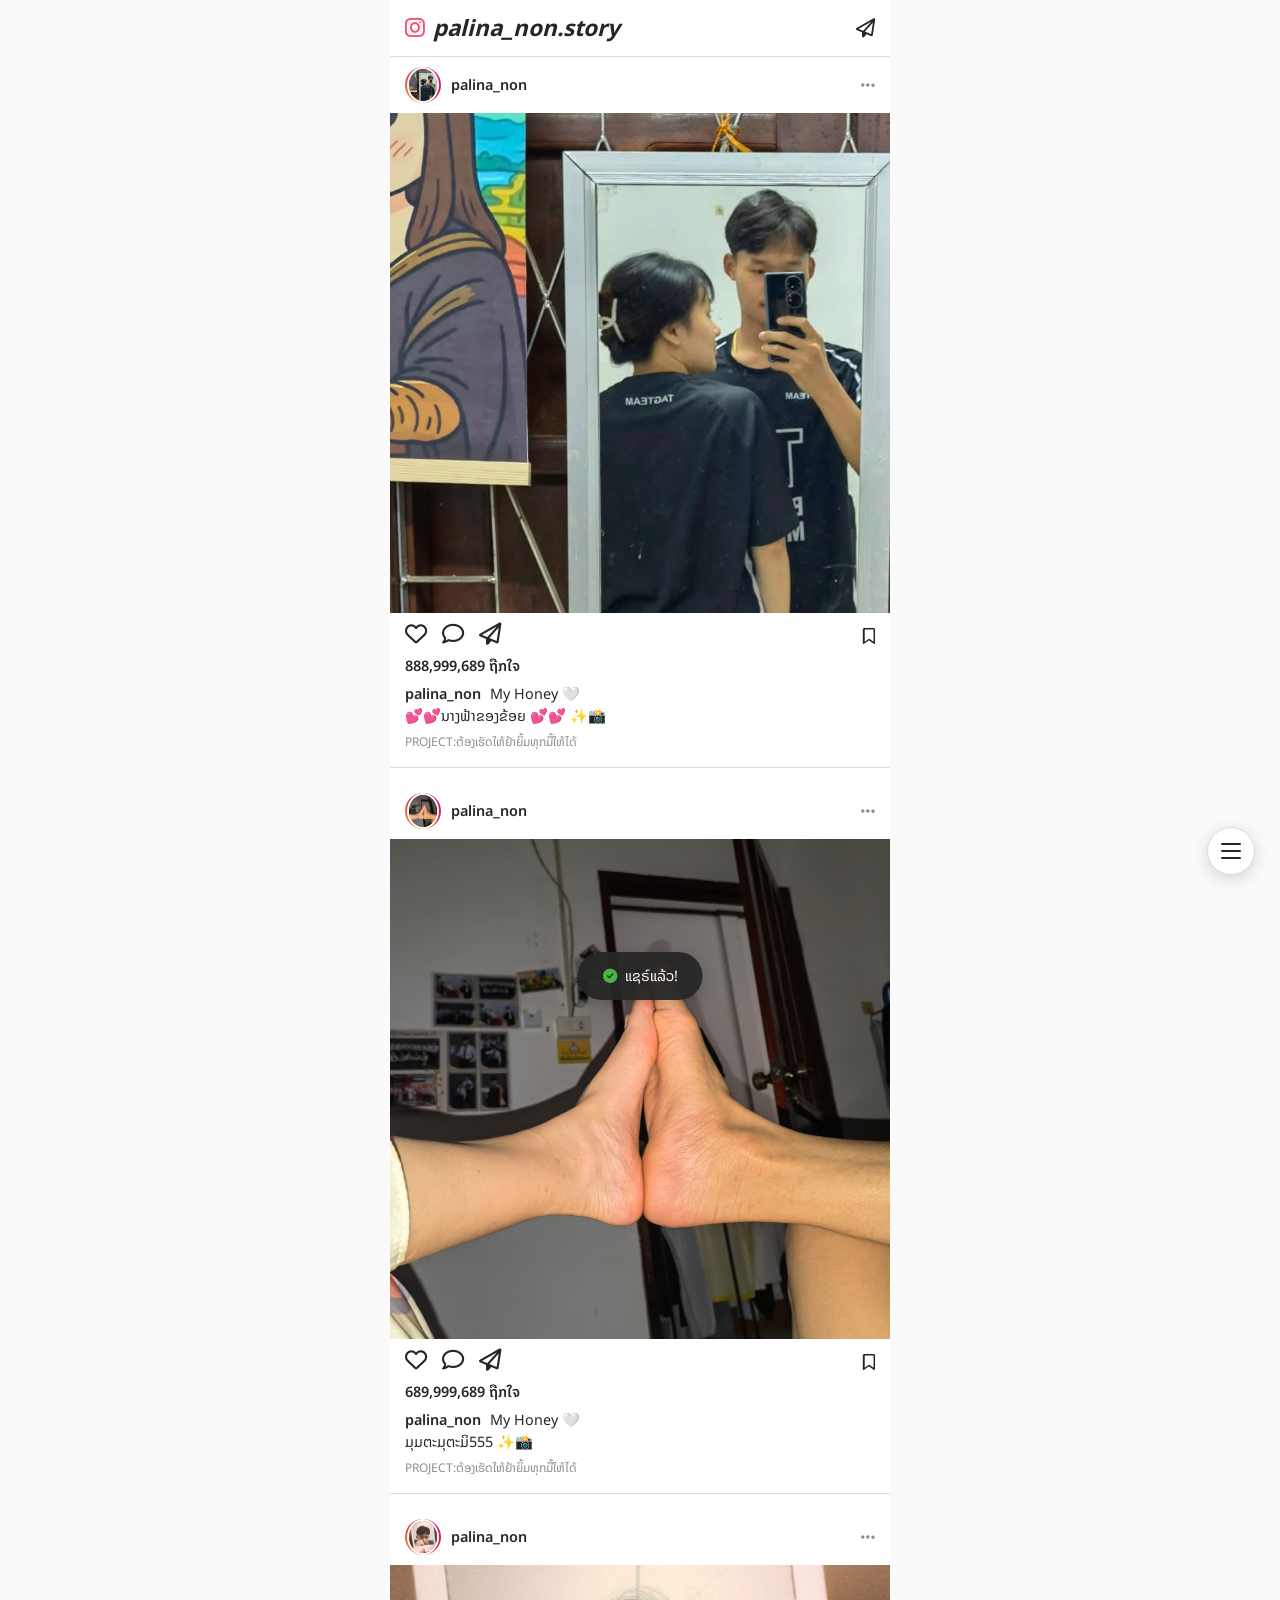
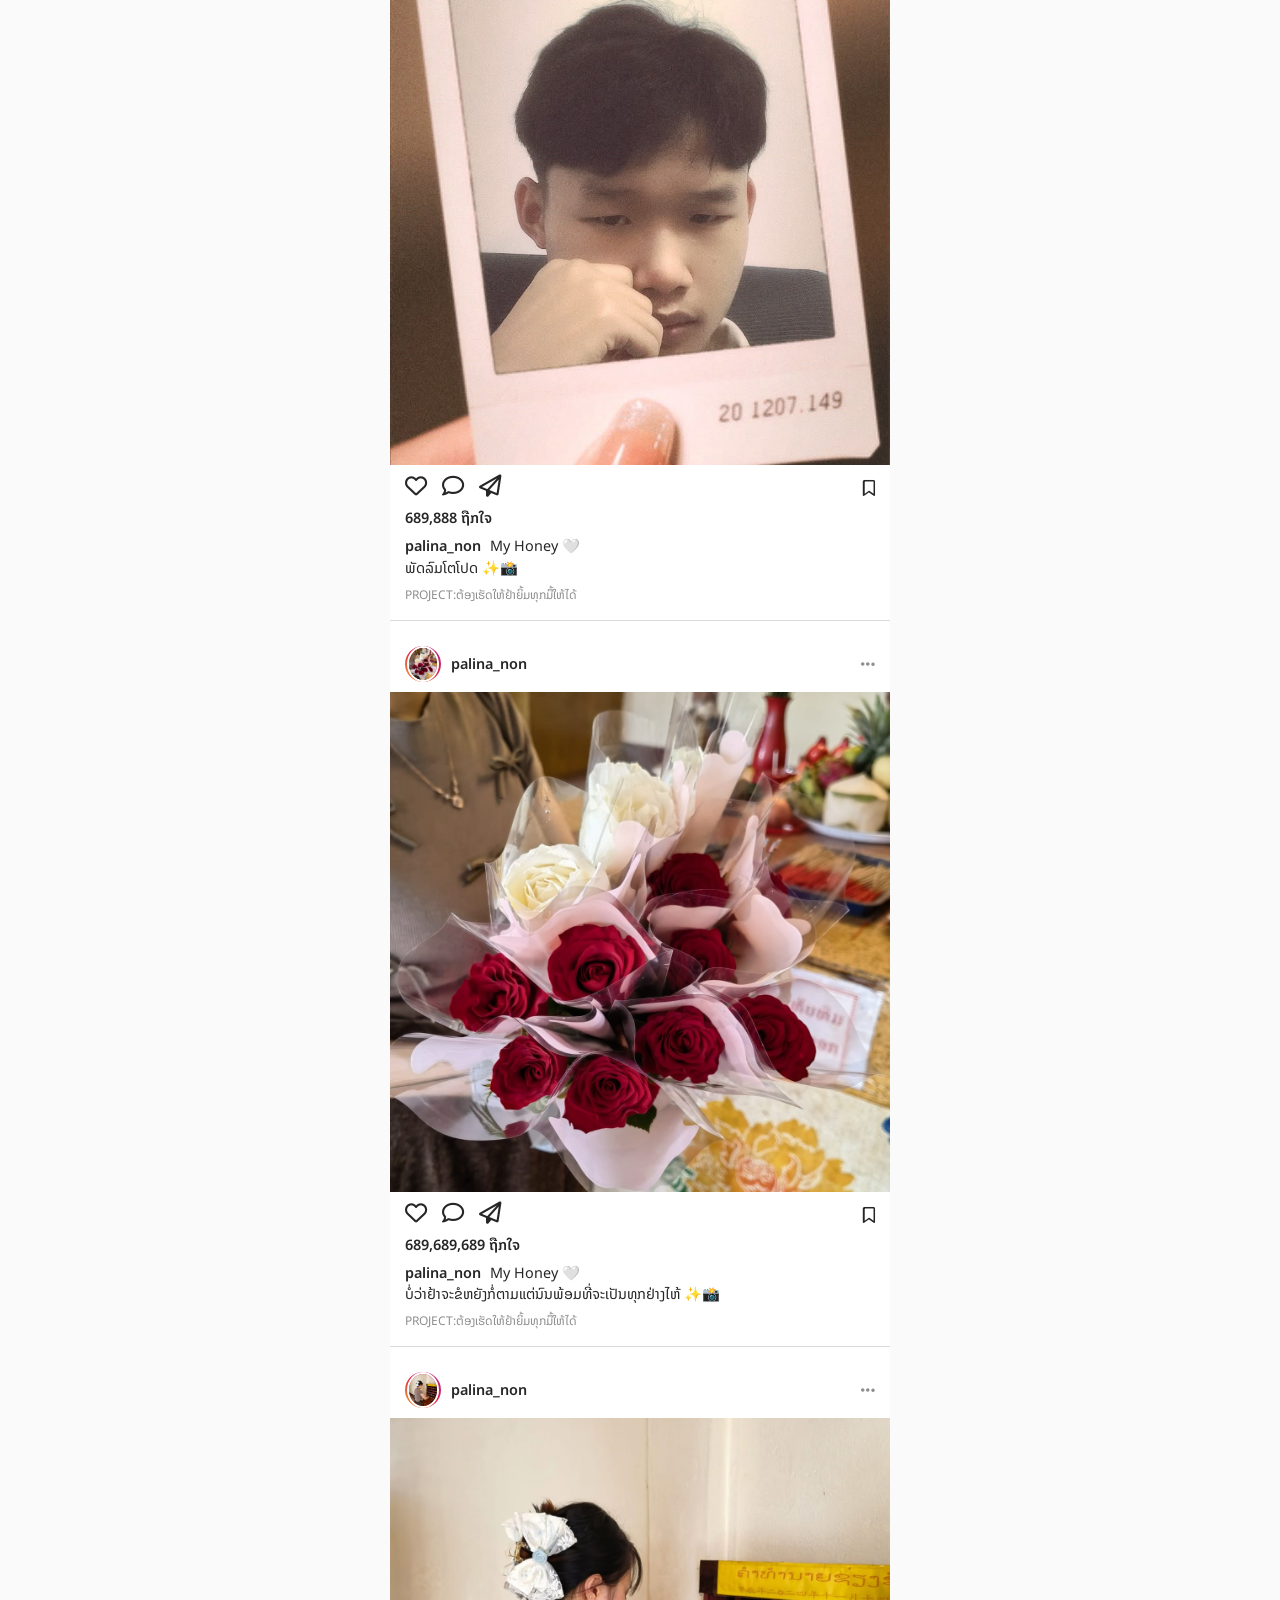
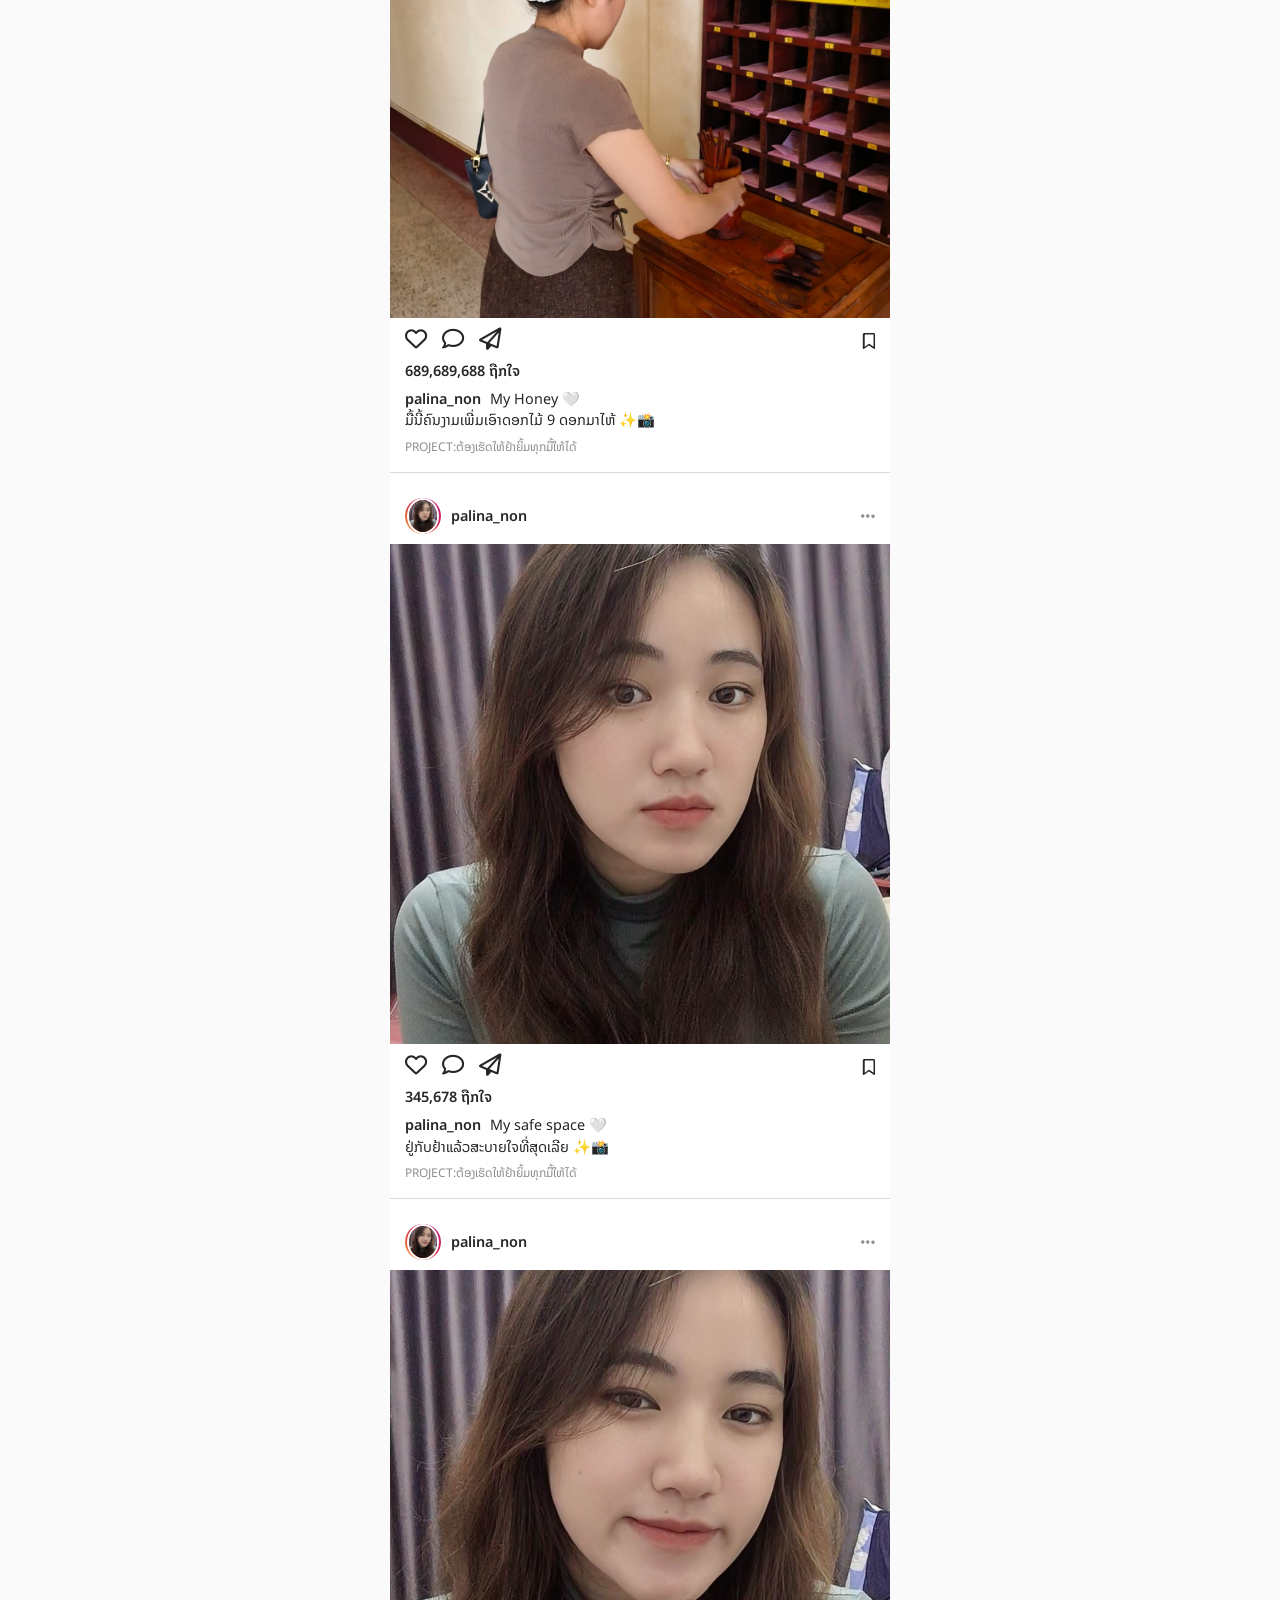
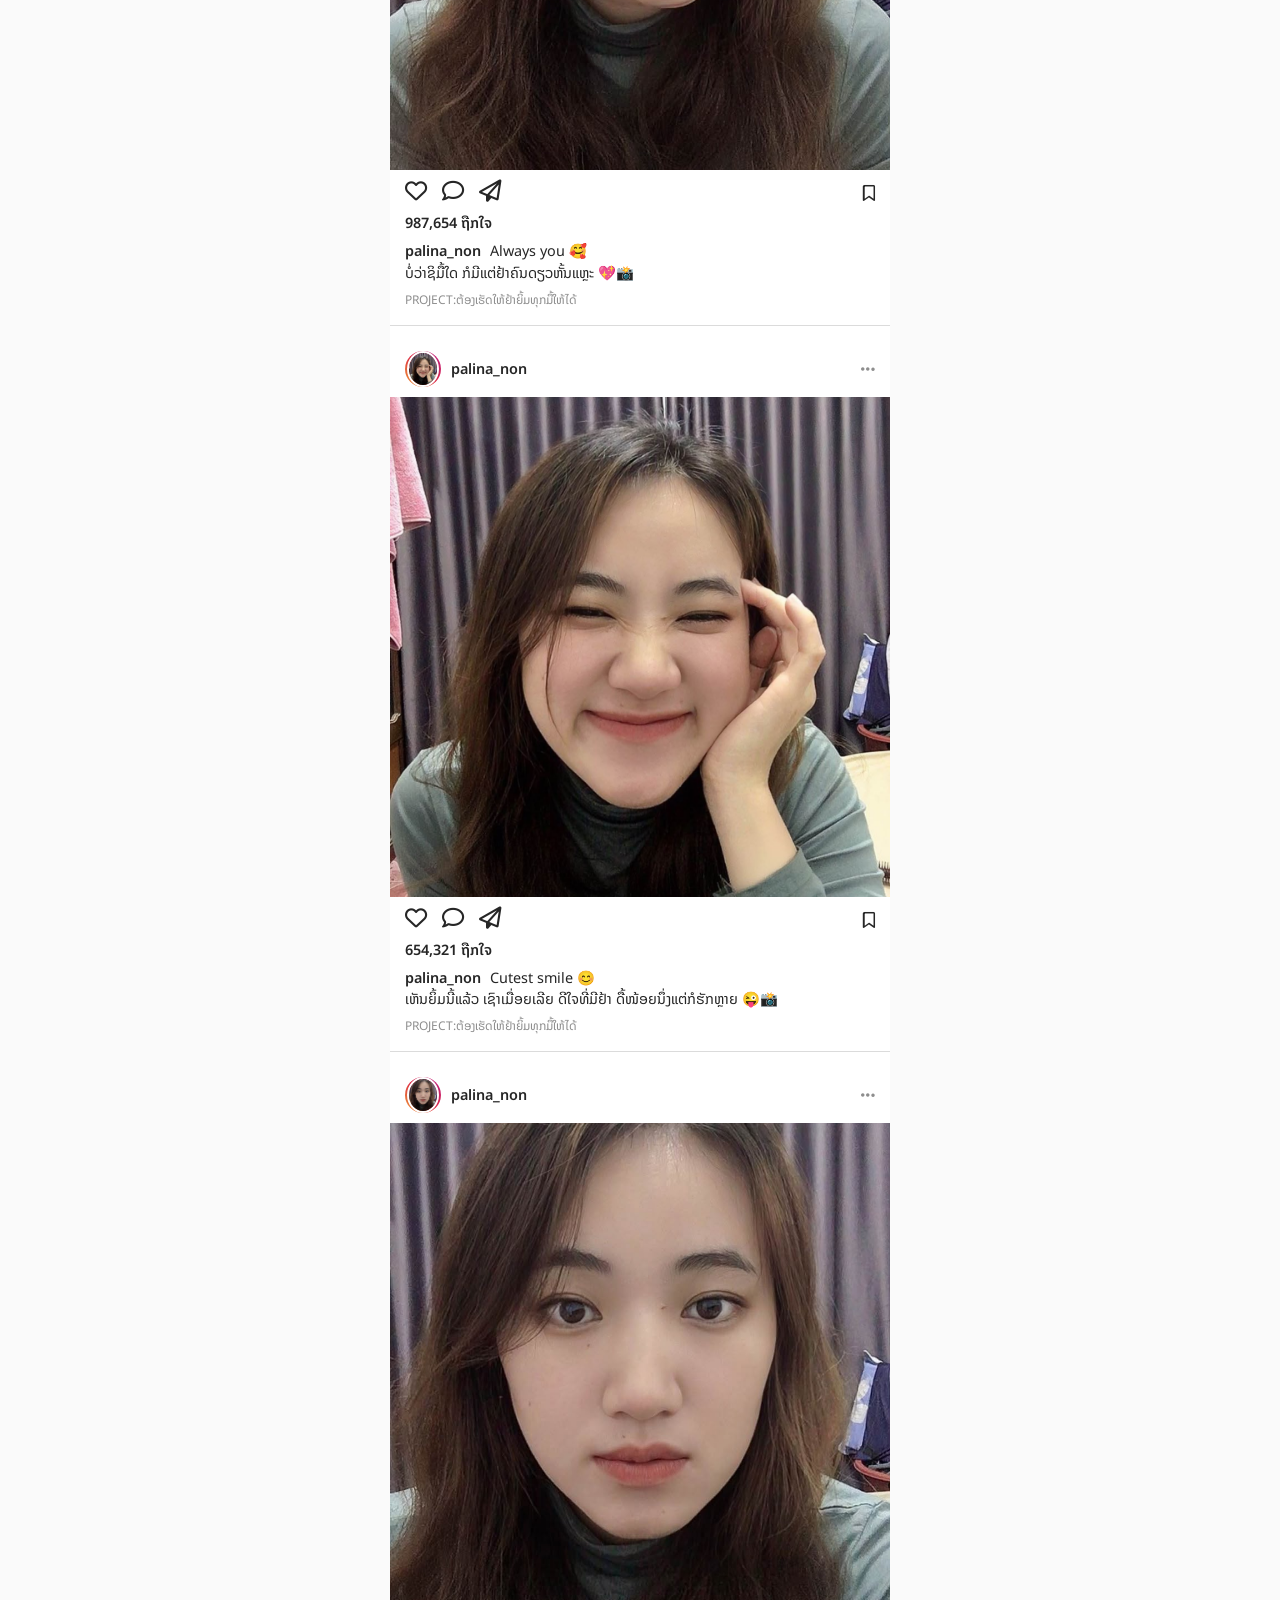
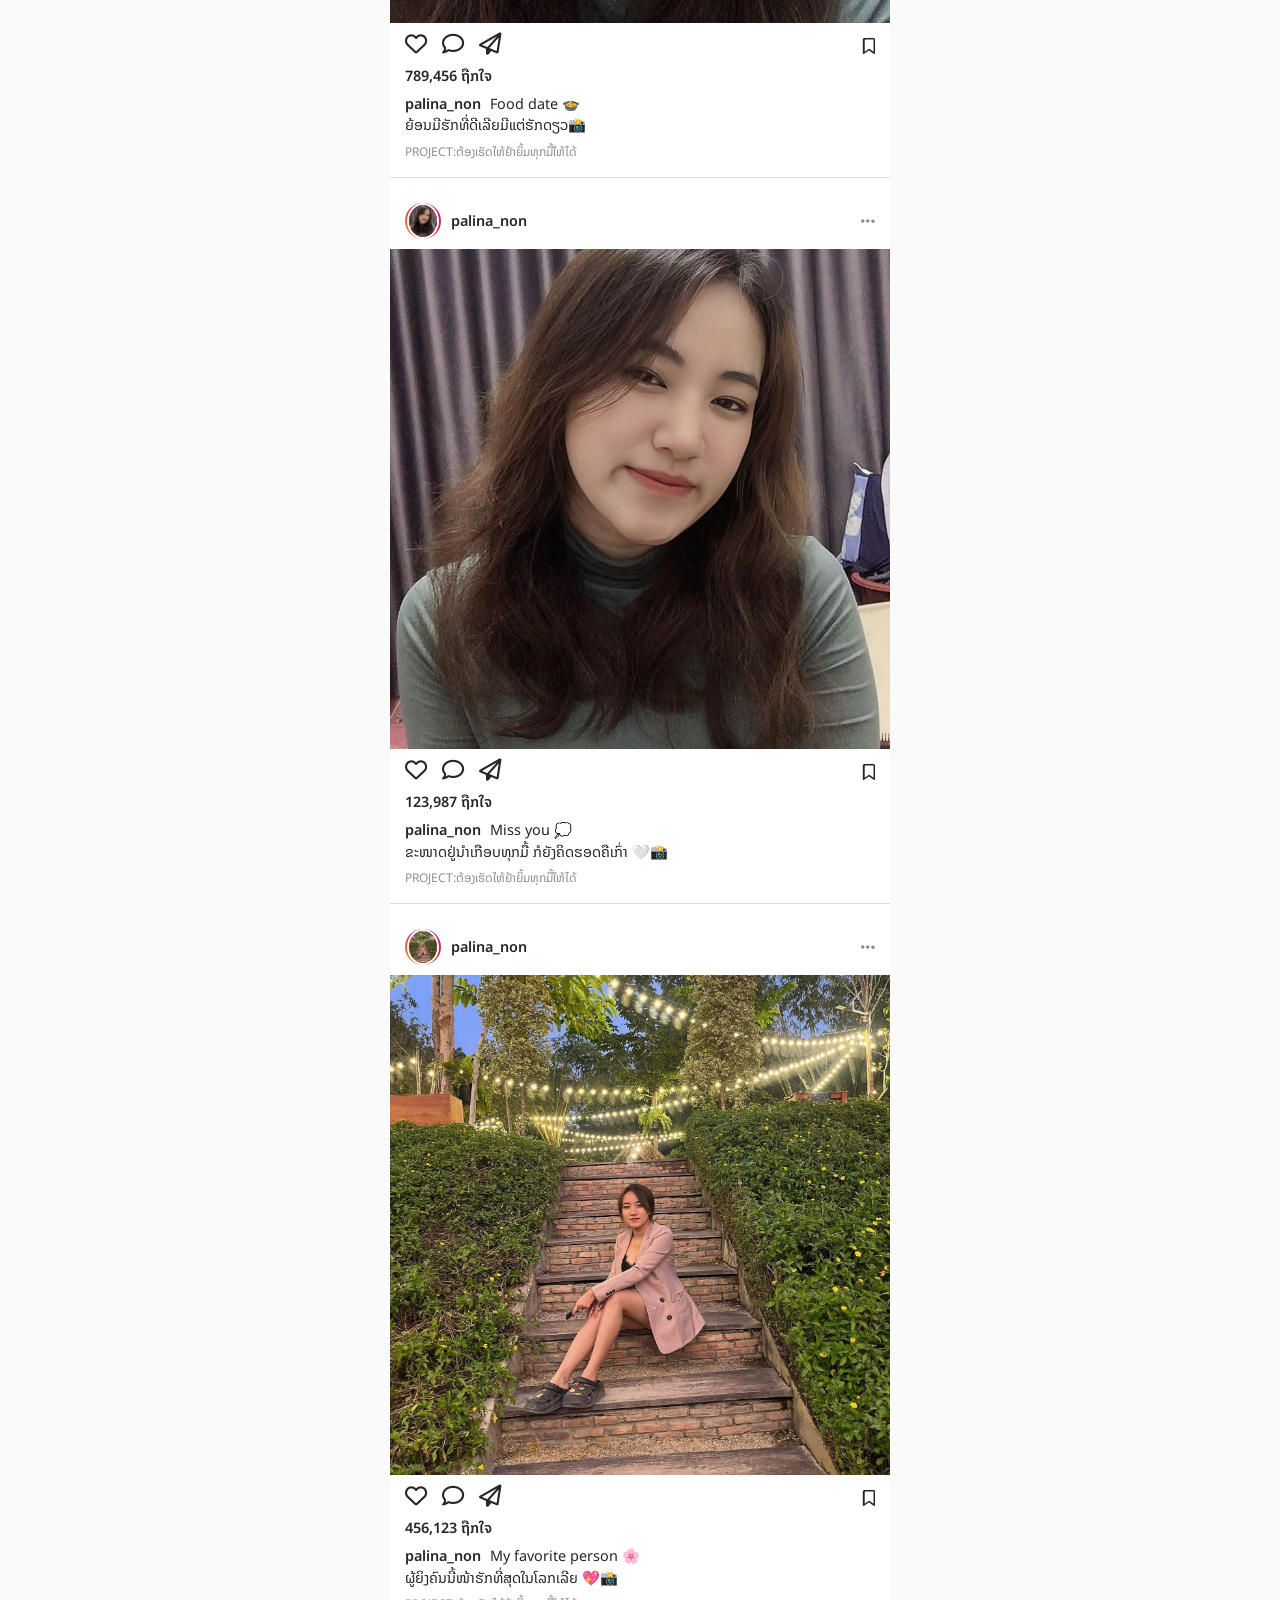
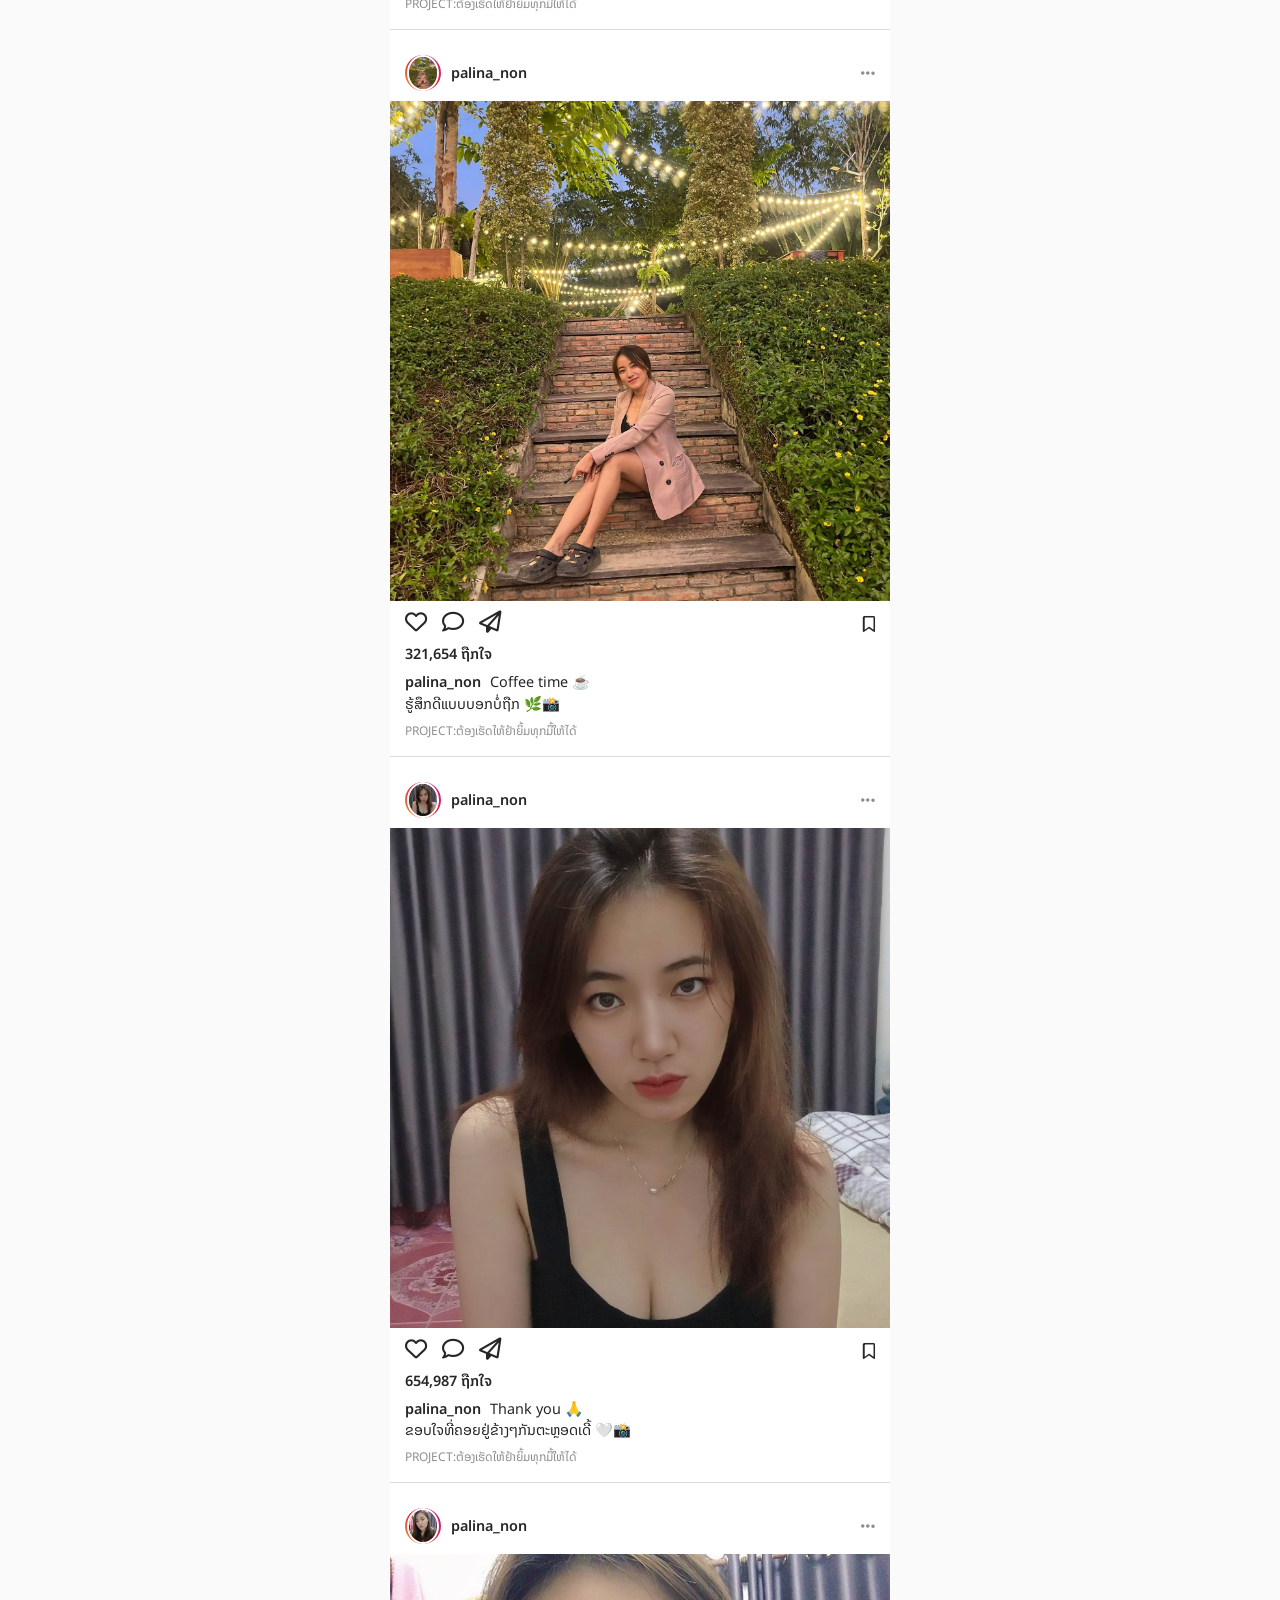
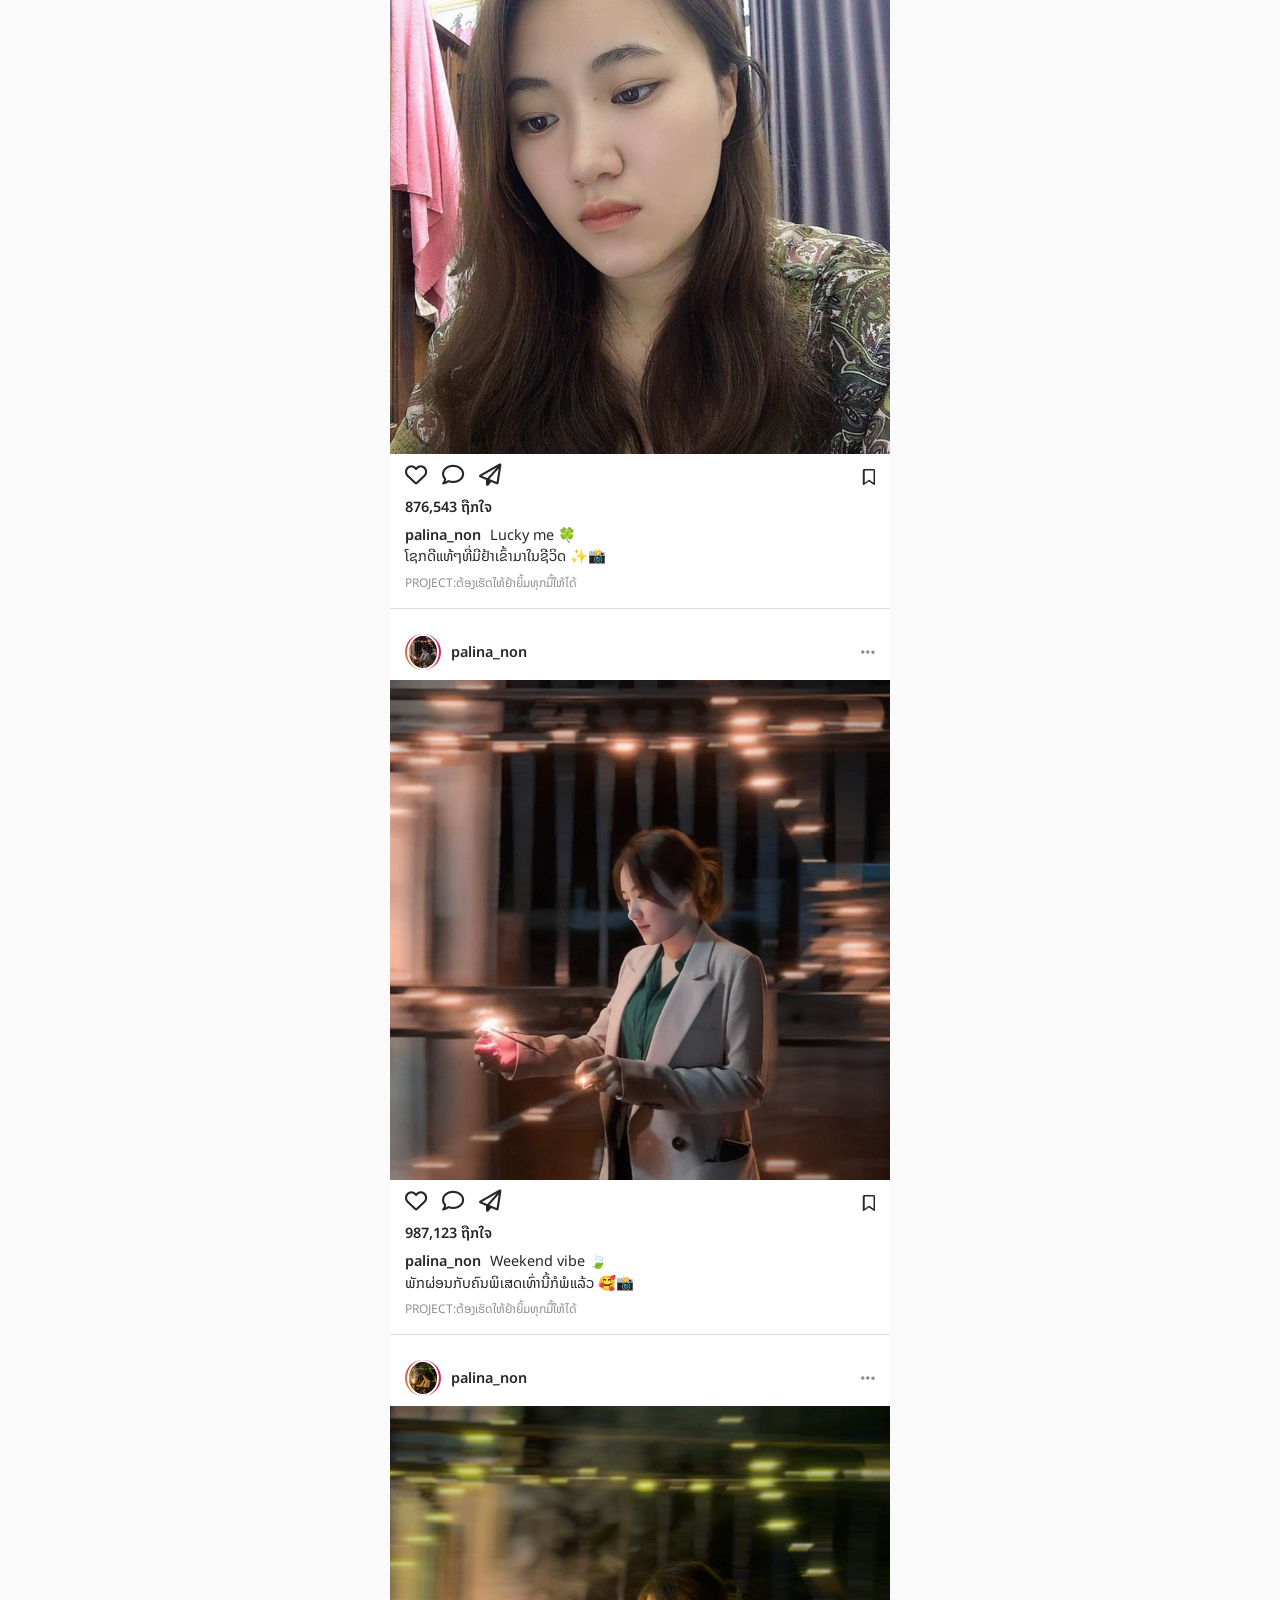
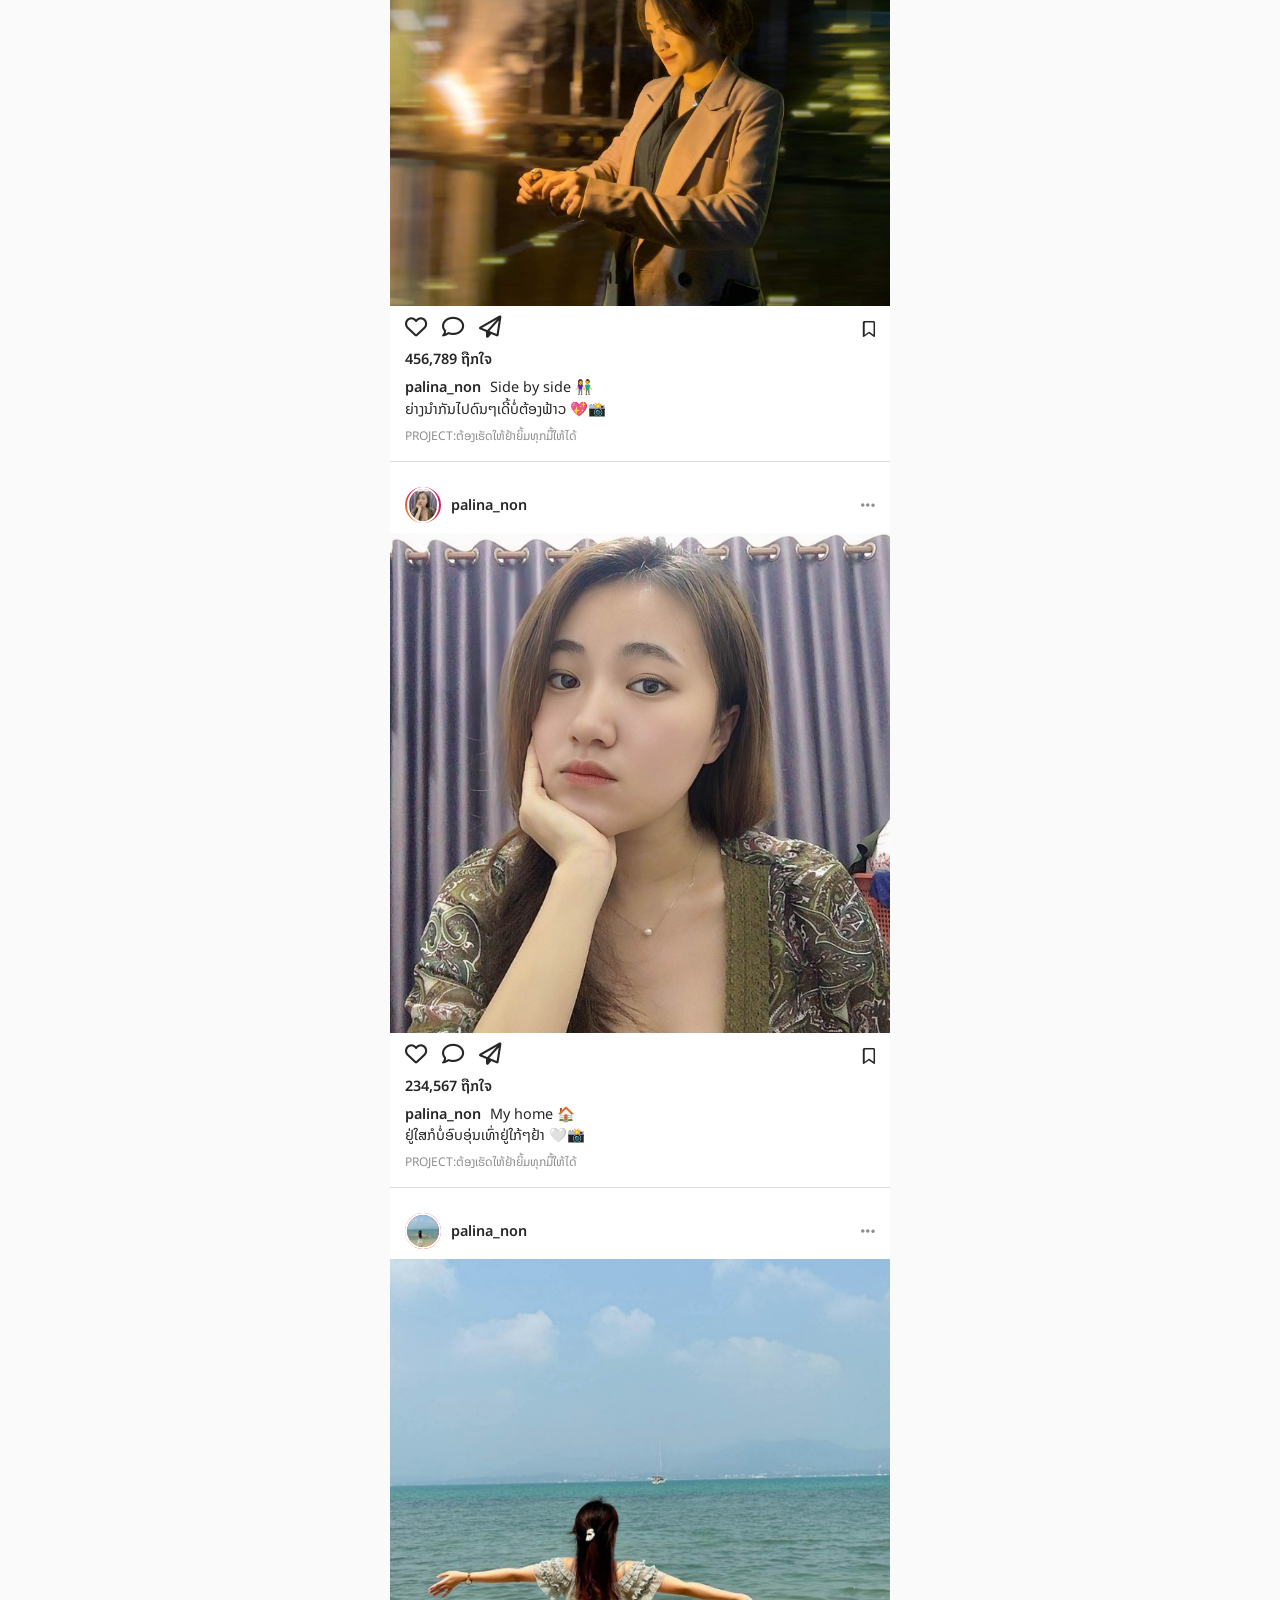
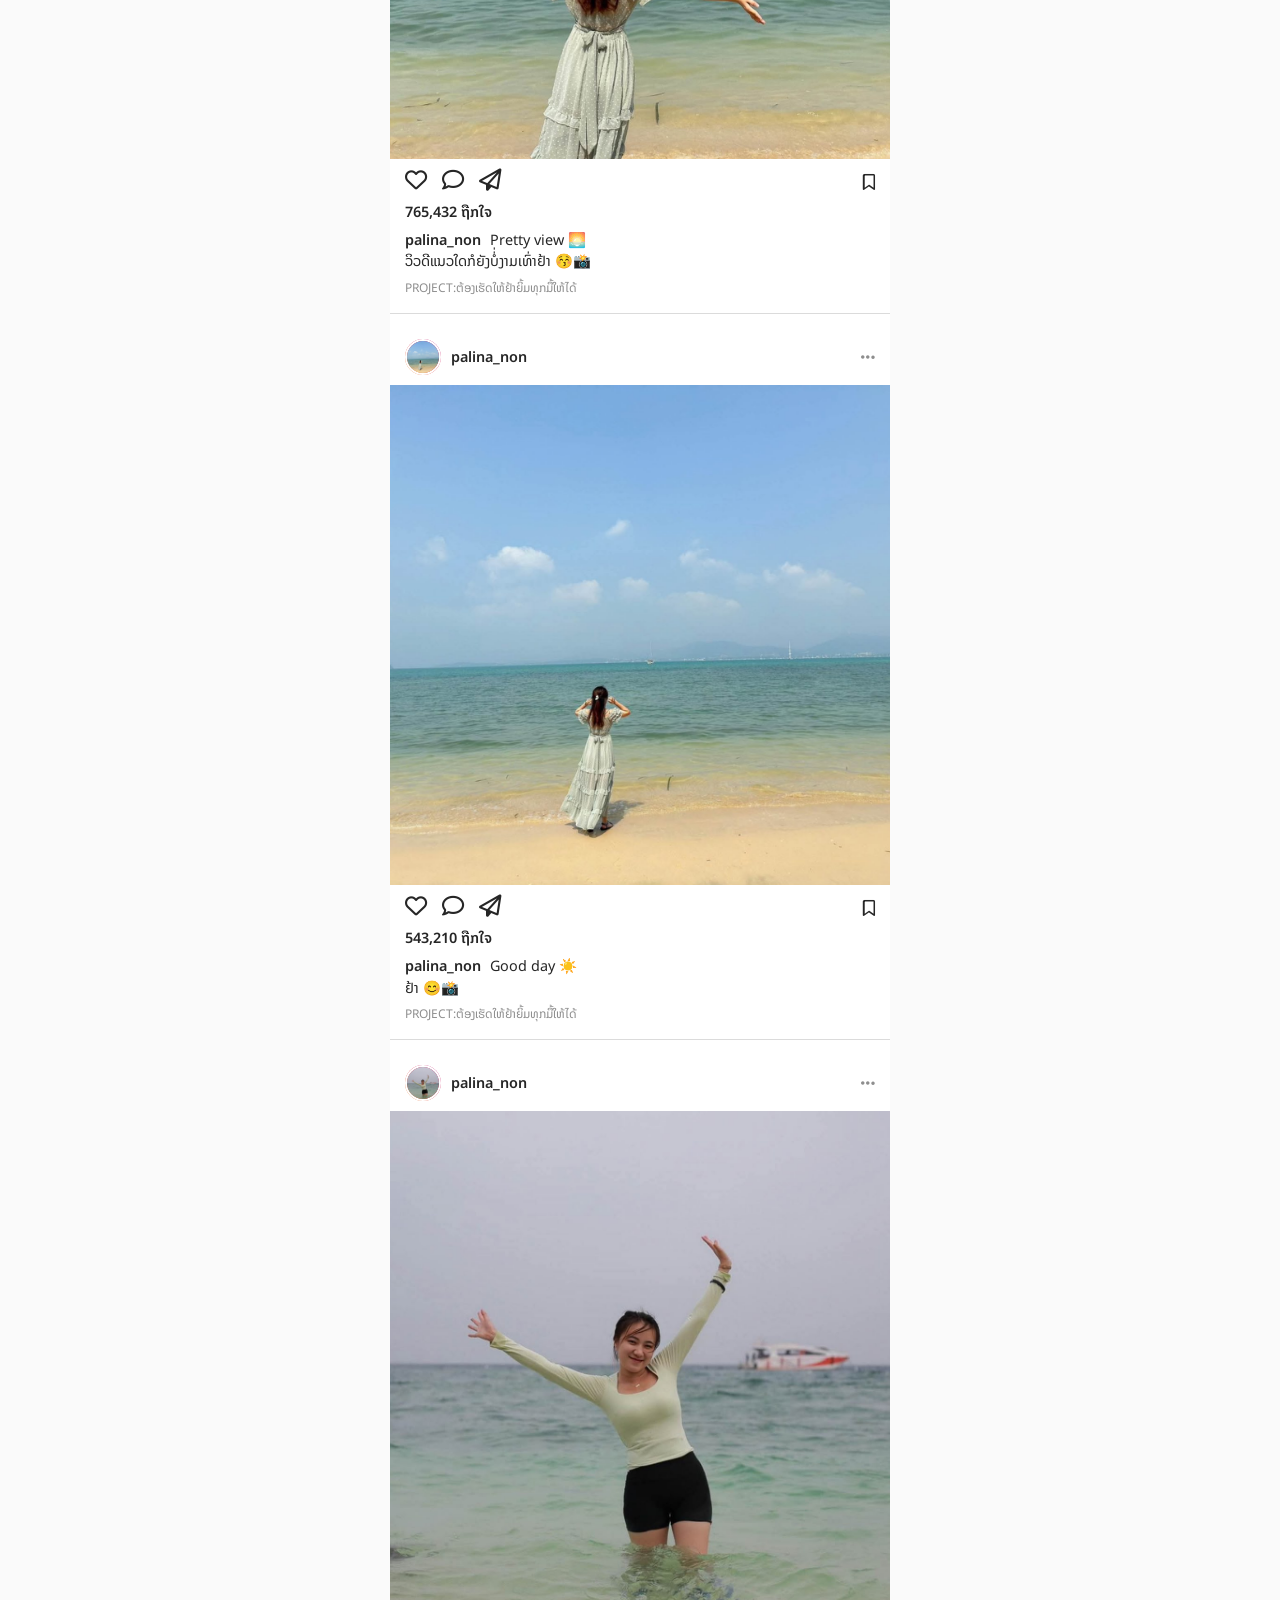
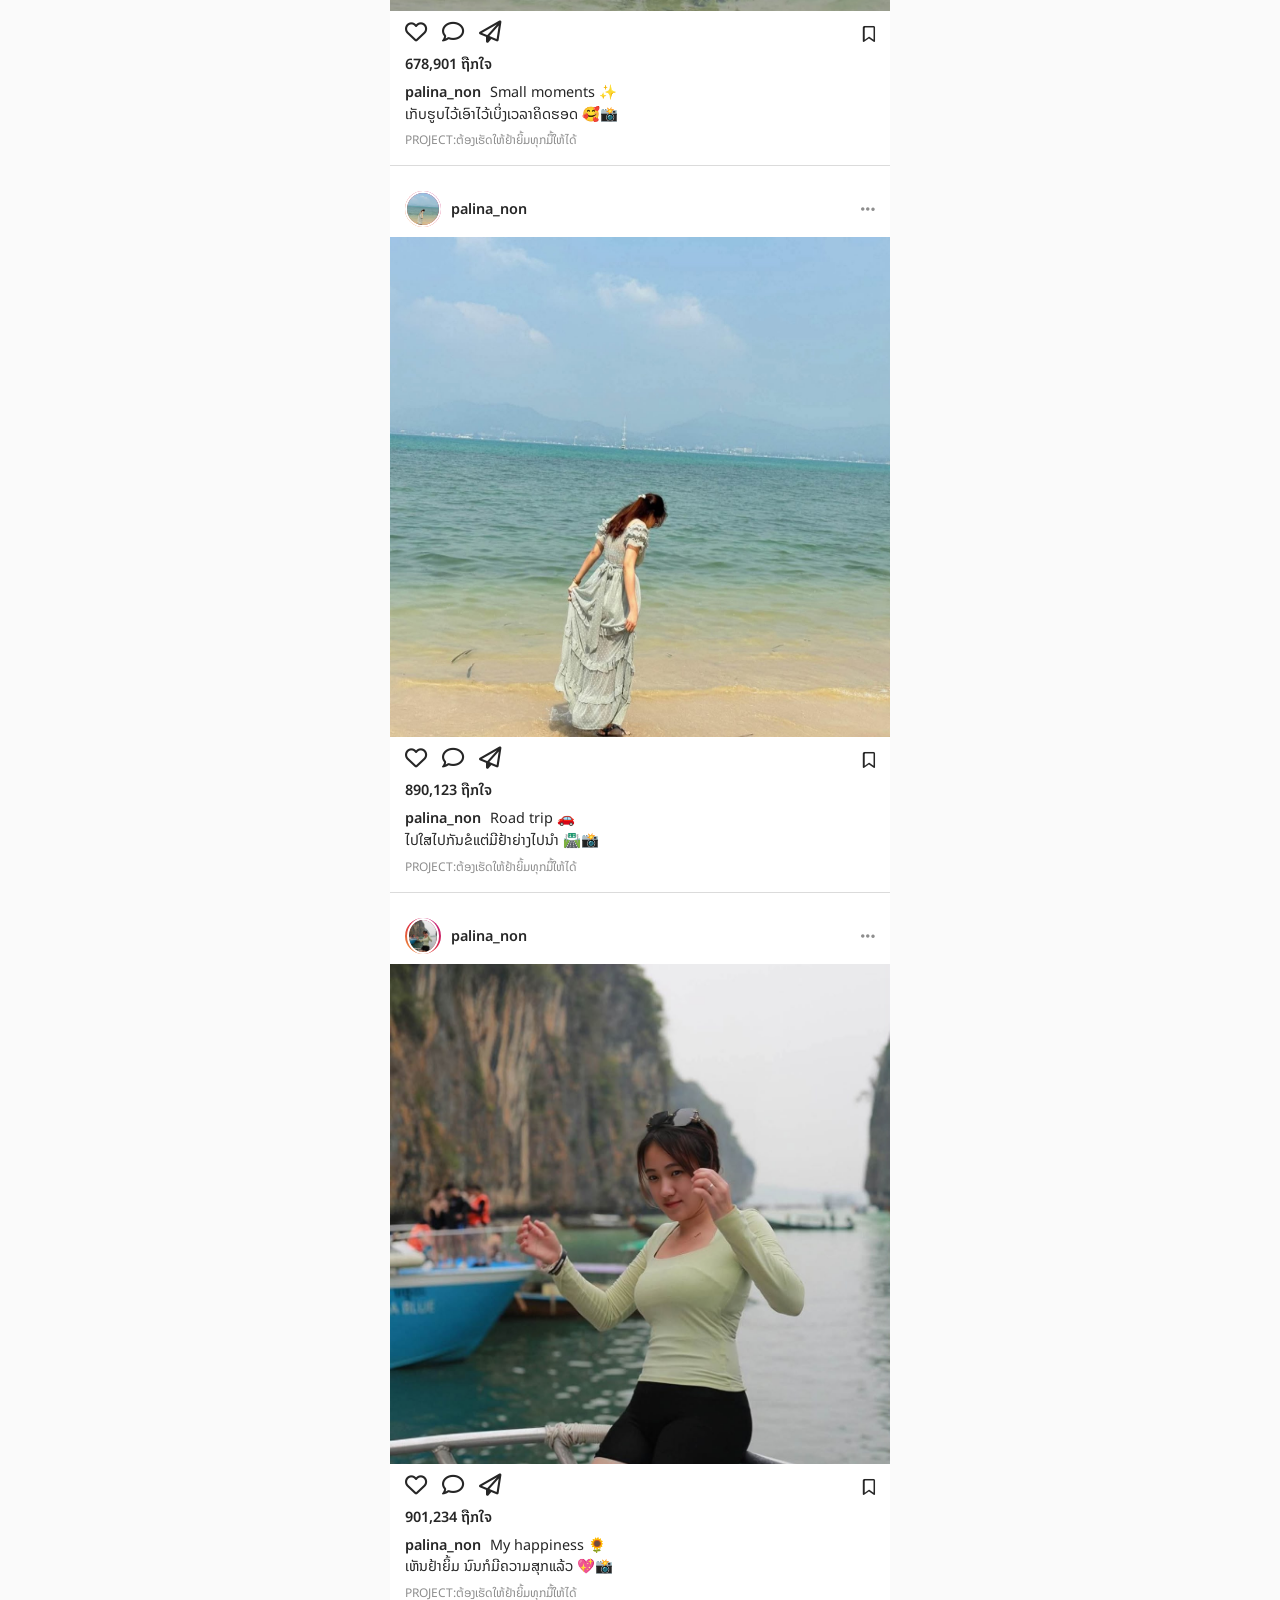
<file: story.html>
<!DOCTYPE html>
<html lang="lo">
<head>
    <meta charset="UTF-8">
    <meta name="viewport" content="width=device-width, initial-scale=1.0">
    <title>Instagram - palina & non</title>
    <link rel="stylesheet" href="https://cdnjs.cloudflare.com/ajax/libs/font-awesome/6.4.0/css/all.min.css">
    <link rel="preconnect" href="https://fonts.googleapis.com">
    <link rel="preconnect" href="https://fonts.gstatic.com" crossorigin>
    <link href="https://fonts.googleapis.com/css2?family=Noto+Sans+Lao:wght@300;400;600;700&display=swap" rel="stylesheet">
    
    <style>
        body {
            font-family: 'Noto Sans Lao', sans-serif;
            background-color: #fafafa;
            margin: 0;
            padding: 0;
            display: flex;
            flex-direction: column;
            align-items: center;
            min-height: 100vh;
        }

        /* IG Navbar ດ້ານເທິງ */
        .ig-header {
            width: 100%;
            max-width: 500px;
            background: white;
            border-bottom: 1px solid #dbdbdb;
            padding: 10px 15px;
            box-sizing: border-box;
            position: sticky;
            top: 0;
            z-index: 1000;
            display: flex;
            justify-content: space-between;
            align-items: center;
        }

        .ig-logo {
            font-size: 1.4rem;
            font-weight: bold;
            color: #262626;
            font-style: italic;
            display: flex;
            align-items: center;
            gap: 8px;
        }

        .ig-logo i {
            color: #ff4b6e;
        }

        /* Container ຂອງ Feed */
        .instagram-feed {
            width: 100%;
            max-width: 500px;
            display: flex;
            flex-direction: column;
            gap: 15px;
            padding-bottom: 40px;
            background-color: #fff;
        }

        /* IG Post Card */
        .ig-post {
            background: white;
            border-bottom: 1px solid #dbdbdb;
            width: 100%;
        }

        .post-header {
            display: flex;
            align-items: center;
            padding: 10px 15px;
            justify-content: space-between;
        }

        .user-info {
            display: flex;
            align-items: center;
            gap: 10px;
        }

        .user-avatar {
            width: 32px;
            height: 32px;
            border-radius: 50%;
            background: linear-gradient(45deg, #f09433, #e6683c, #dc2743, #cc2366, #bc1888);
            padding: 2px;
            display: flex;
            align-items: center;
            justify-content: center;
        }

        .user-avatar img {
            width: 100%;
            height: 100%;
            border-radius: 50%;
            object-fit: cover;
            border: 2px solid white;
        }

        .username {
            font-size: 0.9rem;
            font-weight: 600;
            color: #262626;
        }

        /* ຮູບພາບໂພສ */
        .post-img-box {
            width: 100%;
            aspect-ratio: 1 / 1; 
            overflow: hidden;
            background-color: #efefef;
            position: relative;
        }

        .post-img-box img {
            width: 100%;
            height: 100%;
            object-fit: cover;
        }

        /* ປຸ່ມກົດ Interaction */
        .post-actions {
            display: flex;
            justify-content: space-between;
            padding: 10px 15px 5px 15px;
        }

        .action-left {
            display: flex;
            gap: 15px;
            font-size: 1.4rem;
        }

        .action-btn {
            cursor: pointer;
            transition: transform 0.1s ease;
            color: #262626;
            -webkit-user-select: none;
            -ms-user-select: none;
            user-select: none;
        }

        .action-btn:active {
            transform: scale(1.2);
        }

        .fa-heart.active {
            color: #ed4956;
            animation: heartBeat 0.3s ease;
        }

        @keyframes heartBeat {
            0% { transform: scale(1); }
            50% { transform: scale(1.3); }
            100% { transform: scale(1); }
        }

        /* ຍອດໄລ້ ແລະ ເນື້ອຫາຄຳອະທິບາຍ */
        .post-content {
            padding: 0 15px 15px 15px;
        }

        .likes-count {
            font-size: 0.9rem;
            font-weight: 600;
            margin-bottom: 6px;
            color: #262626;
        }

        .post-caption {
            font-size: 0.9rem;
            line-height: 1.5;
            color: #262626;
            word-wrap: break-word;
        }

        .caption-username {
            font-weight: 600;
            margin-right: 5px;
        }

        .post-time {
            font-size: 0.75rem;
            color: #8e8e8e;
            text-transform: uppercase;
            margin-top: 5px;
        }

        /* ປຸ່ມກັບຄືນ */
        .back-nav {
            width: 100%;
            max-width: 500px;
            padding: 15px;
            box-sizing: border-box;
            display: flex;
            justify-content: center;
            background: #fafafa;
        }

        .btn-back {
            background: #262626;
            color: white;
            border: none;
            padding: 10px 24px;
            font-size: 0.9rem;
            border-radius: 8px;
            cursor: pointer;
            font-weight: bold;
            text-decoration: none;
            display: inline-flex;
            align-items: center;
            gap: 8px;
            box-shadow: 0 4px 10px rgba(0,0,0,0.1);
        }

        /* Pop-up ແຈ້ງເຕືອນ */
        .share-alert {
            position: fixed;
            bottom: -100px;
            left: 50%;
            transform: translateX(-50%);
            background: rgba(38, 38, 38, 0.95);
            color: white;
            padding: 12px 25px;
            border-radius: 30px;
            font-size: 0.9rem;
            z-index: 2000;
            transition: bottom 0.4s ease;
            box-shadow: 0 5px 15px rgba(0,0,0,0.2);
            pointer-events: none;
            display: flex;
            align-items: center;
            gap: 8px;
        }

        .share-alert.show {
            bottom: 30px;
        }

        /* ========================================================= */
        /* [ເພີ່ມໃໝ່ 1/3] Hamburger Menu (ມຸມລຸ່ມຂວາ) - IG UI Theme  */
        /* ========================================================= */
        .menu-wrapper {
            position: fixed;
            bottom: 25px;
            right: 25px;
            z-index: 2000;
            display: flex;
            flex-direction: column;
            align-items: flex-end;
        }

        .hamburger-btn {
            width: 48px;
            height: 48px;
            background-color: #ffffff;
            border: 1px solid #dbdbdb;
            border-radius: 50%;
            cursor: pointer;
            display: flex;
            flex-direction: column;
            justify-content: center;
            align-items: center;
            gap: 5px;
            box-shadow: 0 4px 15px rgba(0, 0, 0, 0.15);
            transition: all 0.3s ease;
        }

        .hamburger-btn:hover {
            transform: scale(1.08);
            box-shadow: 0 6px 20px rgba(0, 0, 0, 0.2);
        }

        .hamburger-btn .bar {
            width: 20px;
            height: 2px;
            background-color: #262626;
            border-radius: 2px;
            transition: all 0.3s ease;
        }

        .hamburger-btn.active .bar:nth-child(1) {
            transform: translateY(7px) rotate(45deg);
        }

        .hamburger-btn.active .bar:nth-child(2) {
            opacity: 0;
        }

        .hamburger-btn.active .bar:nth-child(3) {
            transform: translateY(-7px) rotate(-45deg);
        }

        .menu-dropdown {
            list-style: none;
            margin-bottom: 12px;
            padding: 0;
            display: flex;
            flex-direction: column;
            gap: 10px;
            opacity: 0;
            visibility: hidden;
            transform: translateY(15px);
            transition: all 0.3s ease;
        }

        .menu-dropdown.show {
            opacity: 1;
            visibility: visible;
            transform: translateY(0);
        }

        .menu-item a {
            display: flex;
            align-items: center;
            text-decoration: none;
            transition: transform 0.2s ease;
        }

        .menu-item a:hover {
            transform: translateX(-3px);
        }

        .menu-text {
            background-color: #ffffff;
            color: #262626;
            border: 1px solid #dbdbdb;
            padding: 8px 20px;
            border-radius: 50px;
            min-width: 120px;
            text-align: center;
            font-size: 0.85rem;
            font-weight: 600;
            box-shadow: 0 4px 12px rgba(0, 0, 0, 0.12);
        }
    </style>
</head>
<body>

    <!-- IG Header -->
    <div class="ig-header">
        <div class="ig-logo"><i class="fab fa-instagram"></i> palina_non.story</div>
        <div style="font-size: 1.2rem; color: #262626;"><i class="far fa-paper-plane"></i></div>
    </div>

    <!-- Instagram Feed Container (ລຽງຈາກ palina,,, ລົງໄປຫາ palina1 ຢູ່ລຸ່ມສຸດ) -->
    <div class="instagram-feed">
        
<!-- ໂພສທີ 71 (palina71.jpeg) -->
<div class="ig-post">
    <div class="post-header">
        <div class="user-info">
            <div class="user-avatar">
                <img src="img/palina71.jpeg" onerror="this.src='https://images.unsplash.com/photo-1517841905240-472988babdf9?w=100'" alt="avatar">
            </div>
            <div class="username">palina_non</div>
        </div>
        <div class="post-more"><i class="fas fa-ellipsis-h" style="color: #8e8e8e;"></i></div>
    </div>
    <div class="post-img-box">
        <img src="img/palina71.jpeg" onerror="this.src='https://images.unsplash.com/photo-1501196354995-cbb51c65aaea?w=500'" alt="Story 71">
    </div>
    <div class="post-actions">
        <div class="action-left">
            <i class="far fa-heart action-btn btn-like" onclick="toggleLike(this, 'like-count-71')"></i>
            <i class="far fa-comment action-btn" onclick="triggerAlert('ຢາກຄອມເມັ້ນຫວາ? ໄປບອກໃນແຊັດພຸ້ນເລີຍ 😜')"></i>
            <i class="far fa-paper-plane action-btn" onclick="sharePost('ຮັກຢ້າທີ່ສຸດ ✨')"></i>
        </div>
        <div class="action-right"><i class="far fa-bookmark action-btn" onclick="triggerAlert('ບັນທຶກເຂົ້າໃນຄວາມຊົງຈຳແລ້ວ 💾')"></i></div>
    </div>
    <div class="post-content">
        <div class="likes-count" id="like-count-71" data-likes="345678">888,999,689 ຖືກໃຈ</div>
        <div class="post-caption">
            <span class="caption-username">palina_non</span> My Honey 🤍 <br> 💕💕ນາງຟ້າຂອງຂ້ອຍ 💕💕 ✨📸
        </div>
        <div class="post-time">Project:ຕ້ອງເຮັດໃຫ້ຢ້າຍິ້ມທຸກມື້ໃຫ້ໄດ້</div>
    </div>
</div>
        
<!-- ໂພສທີ 70 (palina70.jpeg) -->
<div class="ig-post">
    <div class="post-header">
        <div class="user-info">
            <div class="user-avatar">
                <img src="img/palina70.jpeg" onerror="this.src='https://images.unsplash.com/photo-1517841905240-472988babdf9?w=100'" alt="avatar">
            </div>
            <div class="username">palina_non</div>
        </div>
        <div class="post-more"><i class="fas fa-ellipsis-h" style="color: #8e8e8e;"></i></div>
    </div>
    <div class="post-img-box">
        <img src="img/palina70.jpeg" onerror="this.src='https://images.unsplash.com/photo-1501196354995-cbb51c65aaea?w=500'" alt="Story 70">
    </div>
    <div class="post-actions">
        <div class="action-left">
            <i class="far fa-heart action-btn btn-like" onclick="toggleLike(this, 'like-count-70')"></i>
            <i class="far fa-comment action-btn" onclick="triggerAlert('ຢາກຄອມເມັ້ນຫວາ? ໄປບອກໃນແຊັດພຸ້ນເລີຍ 😜')"></i>
            <i class="far fa-paper-plane action-btn" onclick="sharePost('ຮັກຢ້າທີ່ສຸດ ✨')"></i>
        </div>
        <div class="action-right"><i class="far fa-bookmark action-btn" onclick="triggerAlert('ບັນທຶກເຂົ້າໃນຄວາມຊົງຈຳແລ້ວ 💾')"></i></div>
    </div>
    <div class="post-content">
        <div class="likes-count" id="like-count-70" data-likes="345678">689,999,689 ຖືກໃຈ</div>
        <div class="post-caption">
            <span class="caption-username">palina_non</span> My Honey 🤍 <br> ມຸມຕະມຸຕະມິ555  ✨📸
        </div>
        <div class="post-time">Project:ຕ້ອງເຮັດໃຫ້ຢ້າຍິ້ມທຸກມື້ໃຫ້ໄດ້</div>
    </div>
</div>
        
<!-- ໂພສທີ 69 (palina69.jpeg) -->
<div class="ig-post">
    <div class="post-header">
        <div class="user-info">
            <div class="user-avatar">
                <img src="img/palina69.jpeg" onerror="this.src='https://images.unsplash.com/photo-1517841905240-472988babdf9?w=100'" alt="avatar">
            </div>
            <div class="username">palina_non</div>
        </div>
        <div class="post-more"><i class="fas fa-ellipsis-h" style="color: #8e8e8e;"></i></div>
    </div>
    <div class="post-img-box">
        <img src="img/palina69.jpeg" onerror="this.src='https://images.unsplash.com/photo-1501196354995-cbb51c65aaea?w=500'" alt="Story 69">
    </div>
    <div class="post-actions">
        <div class="action-left">
            <i class="far fa-heart action-btn btn-like" onclick="toggleLike(this, 'like-count-69')"></i>
            <i class="far fa-comment action-btn" onclick="triggerAlert('ຢາກຄອມເມັ້ນຫວາ? ໄປບອກໃນແຊັດພຸ້ນເລີຍ 😜')"></i>
            <i class="far fa-paper-plane action-btn" onclick="sharePost('ຮັກຢ້າທີ່ສຸດ ✨')"></i>
        </div>
        <div class="action-right"><i class="far fa-bookmark action-btn" onclick="triggerAlert('ບັນທຶກເຂົ້າໃນຄວາມຊົງຈຳແລ້ວ 💾')"></i></div>
    </div>
    <div class="post-content">
        <div class="likes-count" id="like-count-69" data-likes="345678">689,888 ຖືກໃຈ</div>
        <div class="post-caption">
            <span class="caption-username">palina_non</span> My Honey 🤍 <br> ພັດລົມໂຕໂປດ  ✨📸
        </div>
        <div class="post-time">Project:ຕ້ອງເຮັດໃຫ້ຢ້າຍິ້ມທຸກມື້ໃຫ້ໄດ້</div>
    </div>
</div>
        
 <!-- ໂພສທີ 68 (palina68.jpeg) -->
<div class="ig-post">
    <div class="post-header">
        <div class="user-info">
            <div class="user-avatar">
                <img src="img/palina68.jpeg" onerror="this.src='https://images.unsplash.com/photo-1517841905240-472988babdf9?w=100'" alt="avatar">
            </div>
            <div class="username">palina_non</div>
        </div>
        <div class="post-more"><i class="fas fa-ellipsis-h" style="color: #8e8e8e;"></i></div>
    </div>
    <div class="post-img-box">
        <img src="img/palina68.jpeg" onerror="this.src='https://images.unsplash.com/photo-1501196354995-cbb51c65aaea?w=500'" alt="Story 68">
    </div>
    <div class="post-actions">
        <div class="action-left">
            <i class="far fa-heart action-btn btn-like" onclick="toggleLike(this, 'like-count-68')"></i>
            <i class="far fa-comment action-btn" onclick="triggerAlert('ຢາກຄອມເມັ້ນຫວາ? ໄປບອກໃນແຊັດພຸ້ນເລີຍ 😜')"></i>
            <i class="far fa-paper-plane action-btn" onclick="sharePost('ຮັກຢ້າທີ່ສຸດ ✨')"></i>
        </div>
        <div class="action-right"><i class="far fa-bookmark action-btn" onclick="triggerAlert('ບັນທຶກເຂົ້າໃນຄວາມຊົງຈຳແລ້ວ 💾')"></i></div>
    </div>
    <div class="post-content">
        <div class="likes-count" id="like-count-68" data-likes="345678">689,689,689 ຖືກໃຈ</div>
        <div class="post-caption">
            <span class="caption-username">palina_non</span> My Honey 🤍 <br> ບໍ່ວ່າຢ້າຈະຂໍຫຍັງກໍ່ຕາມແຕ່ນົນພ້ອມທີ່ຈະເປັນທຸກຢ່າງໄຫ້  ✨📸
        </div>
        <div class="post-time">Project:ຕ້ອງເຮັດໃຫ້ຢ້າຍິ້ມທຸກມື້ໃຫ້ໄດ້</div>
    </div>
</div>

<!-- ໂພສທີ 67 (palina67.jpeg) -->
<div class="ig-post">
    <div class="post-header">
        <div class="user-info">
            <div class="user-avatar">
                <img src="img/palina67.jpeg" onerror="this.src='https://images.unsplash.com/photo-1517841905240-472988babdf9?w=100'" alt="avatar">
            </div>
            <div class="username">palina_non</div>
        </div>
        <div class="post-more"><i class="fas fa-ellipsis-h" style="color: #8e8e8e;"></i></div>
    </div>
    <div class="post-img-box">
        <img src="img/palina67.jpeg" onerror="this.src='https://images.unsplash.com/photo-1501196354995-cbb51c65aaea?w=500'" alt="Story 67">
    </div>
    <div class="post-actions">
        <div class="action-left">
            <i class="far fa-heart action-btn btn-like" onclick="toggleLike(this, 'like-count-67')"></i>
            <i class="far fa-comment action-btn" onclick="triggerAlert('ຢາກຄອມເມັ້ນຫວາ? ໄປບອກໃນແຊັດພຸ້ນເລີຍ 😜')"></i>
            <i class="far fa-paper-plane action-btn" onclick="sharePost('ຮັກຢ້າທີ່ສຸດ ✨')"></i>
        </div>
        <div class="action-right"><i class="far fa-bookmark action-btn" onclick="triggerAlert('ບັນທຶກເຂົ້າໃນຄວາມຊົງຈຳແລ້ວ 💾')"></i></div>
    </div>
    <div class="post-content">
        <div class="likes-count" id="like-count-67" data-likes="345678">689,689,688 ຖືກໃຈ</div>
        <div class="post-caption">
            <span class="caption-username">palina_non</span> My Honey 🤍 <br> ມື້ນີ້ຄົນງາມເພີ່ມເອົາດອກໄມ້ 9 ດອກມາໄຫ້ ✨📸
        </div>
        <div class="post-time">Project:ຕ້ອງເຮັດໃຫ້ຢ້າຍິ້ມທຸກມື້ໃຫ້ໄດ້</div>
    </div>
</div>       

<!-- ໂພສທີ 66 (palina66.jpeg) -->
<div class="ig-post">
    <div class="post-header">
        <div class="user-info">
            <div class="user-avatar">
                <img src="img/palina66.jpeg" onerror="this.src='https://images.unsplash.com/photo-1517841905240-472988babdf9?w=100'" alt="avatar">
            </div>
            <div class="username">palina_non</div>
        </div>
        <div class="post-more"><i class="fas fa-ellipsis-h" style="color: #8e8e8e;"></i></div>
    </div>
    <div class="post-img-box">
        <img src="img/palina66.jpeg" onerror="this.src='https://images.unsplash.com/photo-1501196354995-cbb51c65aaea?w=500'" alt="Story 66">
    </div>
    <div class="post-actions">
        <div class="action-left">
            <i class="far fa-heart action-btn btn-like" onclick="toggleLike(this, 'like-count-66')"></i>
            <i class="far fa-comment action-btn" onclick="triggerAlert('ຢາກຄອມເມັ້ນຫວາ? ໄປບອກໃນແຊັດພຸ້ນເລີຍ 😜')"></i>
            <i class="far fa-paper-plane action-btn" onclick="sharePost('ຮັກຢ້າທີ່ສຸດ ✨')"></i>
        </div>
        <div class="action-right"><i class="far fa-bookmark action-btn" onclick="triggerAlert('ບັນທຶກເຂົ້າໃນຄວາມຊົງຈຳແລ້ວ 💾')"></i></div>
    </div>
    <div class="post-content">
        <div class="likes-count" id="like-count-66" data-likes="345678">345,678 ຖືກໃຈ</div>
        <div class="post-caption">
            <span class="caption-username">palina_non</span> My safe space 🤍 <br> ຢູ່ກັບຢ້າແລ້ວສະບາຍໃຈທີ່ສຸດເລີຍ ✨📸
        </div>
        <div class="post-time">Project:ຕ້ອງເຮັດໃຫ້ຢ້າຍິ້ມທຸກມື້ໃຫ້ໄດ້</div>
    </div>
</div>

<!-- ໂພສທີ 65 (palina65.jpeg) -->
<div class="ig-post">
    <div class="post-header">
        <div class="user-info">
            <div class="user-avatar">
                <img src="img/palina65.jpeg" onerror="this.src='https://images.unsplash.com/photo-1517841905240-472988babdf9?w=100'" alt="avatar">
            </div>
            <div class="username">palina_non</div>
        </div>
        <div class="post-more"><i class="fas fa-ellipsis-h" style="color: #8e8e8e;"></i></div>
    </div>
    <div class="post-img-box">
        <img src="img/palina65.jpeg" onerror="this.src='https://images.unsplash.com/photo-1501196354995-cbb51c65aaea?w=500'" alt="Story 65">
    </div>
    <div class="post-actions">
        <div class="action-left">
            <i class="far fa-heart action-btn btn-like" onclick="toggleLike(this, 'like-count-65')"></i>
            <i class="far fa-comment action-btn" onclick="triggerAlert('ຢາກຄອມເມັ້ນຫວາ? ໄປບອກໃນແຊັດພຸ້ນເລີຍ 😜')"></i>
            <i class="far fa-paper-plane action-btn" onclick="sharePost('ຮັກຢ້າທີ່ສຸດ ✨')"></i>
        </div>
        <div class="action-right"><i class="far fa-bookmark action-btn" onclick="triggerAlert('ບັນທຶກເຂົ້າໃນຄວາມຊົງຈຳແລ້ວ 💾')"></i></div>
    </div>
    <div class="post-content">
        <div class="likes-count" id="like-count-65" data-likes="987654">987,654 ຖືກໃຈ</div>
        <div class="post-caption">
            <span class="caption-username">palina_non</span> Always you 🥰 <br> ບໍ່ວ່າຊິມື້ໃດ ກໍມີແຕ່ຢ້າຄົນດຽວຫັ້ນແຫຼະ 💖📸
        </div>
        <div class="post-time">Project:ຕ້ອງເຮັດໃຫ້ຢ້າຍິ້ມທຸກມື້ໃຫ້ໄດ້</div>
    </div>
</div>

<!-- ໂພສທີ 64 (palina64.jpeg) -->
<div class="ig-post">
    <div class="post-header">
        <div class="user-info">
            <div class="user-avatar">
                <img src="img/palina64.jpeg" onerror="this.src='https://images.unsplash.com/photo-1517841905240-472988babdf9?w=100'" alt="avatar">
            </div>
            <div class="username">palina_non</div>
        </div>
        <div class="post-more"><i class="fas fa-ellipsis-h" style="color: #8e8e8e;"></i></div>
    </div>
    <div class="post-img-box">
        <img src="img/palina64.jpeg" onerror="this.src='https://images.unsplash.com/photo-1501196354995-cbb51c65aaea?w=500'" alt="Story 64">
    </div>
    <div class="post-actions">
        <div class="action-left">
            <i class="far fa-heart action-btn btn-like" onclick="toggleLike(this, 'like-count-64')"></i>
            <i class="far fa-comment action-btn" onclick="triggerAlert('ຢາກຄອມເມັ້ນຫວາ? ໄປບອກໃນແຊັດພຸ້ນເລີຍ 😜')"></i>
            <i class="far fa-paper-plane action-btn" onclick="sharePost('ຮັກຢ້າທີ່ສຸດ ✨')"></i>
        </div>
        <div class="action-right"><i class="far fa-bookmark action-btn" onclick="triggerAlert('ບັນທຶກເຂົ້າໃນຄວາມຊົງຈຳແລ້ວ 💾')"></i></div>
    </div>
    <div class="post-content">
        <div class="likes-count" id="like-count-64" data-likes="654321">654,321 ຖືກໃຈ</div>
        <div class="post-caption">
            <span class="caption-username">palina_non</span> Cutest smile 😊 <br> ເຫັນຍິ້ມນີ້ແລ້ວ ເຊົາເມື່ອຍເລີຍ ດີໃຈທີ່ມີຢ້າ ດື້ໜ້ອຍນຶ່ງແຕ່ກໍຮັກຫຼາຍ 😜📸
        </div>
        <div class="post-time">Project:ຕ້ອງເຮັດໃຫ້ຢ້າຍິ້ມທຸກມື້ໃຫ້ໄດ້</div>
    </div>
</div>

<!-- ໂພສທີ 63 (palina63.jpeg) -->
<div class="ig-post">
    <div class="post-header">
        <div class="user-info">
            <div class="user-avatar">
                <img src="img/palina63.jpeg" onerror="this.src='https://images.unsplash.com/photo-1517841905240-472988babdf9?w=100'" alt="avatar">
            </div>
            <div class="username">palina_non</div>
        </div>
        <div class="post-more"><i class="fas fa-ellipsis-h" style="color: #8e8e8e;"></i></div>
    </div>
    <div class="post-img-box">
        <img src="img/palina63.jpeg" onerror="this.src='https://images.unsplash.com/photo-1501196354995-cbb51c65aaea?w=500'" alt="Story 63">
    </div>
    <div class="post-actions">
        <div class="action-left">
            <i class="far fa-heart action-btn btn-like" onclick="toggleLike(this, 'like-count-63')"></i>
            <i class="far fa-comment action-btn" onclick="triggerAlert('ຢາກຄອມເມັ້ນຫວາ? ໄປບອກໃນແຊັດພຸ້ນເລີຍ 😜')"></i>
            <i class="far fa-paper-plane action-btn" onclick="sharePost('ຮັກຢ້າທີ່ສຸດ ✨')"></i>
        </div>
        <div class="action-right"><i class="far fa-bookmark action-btn" onclick="triggerAlert('ບັນທຶກເຂົ້າໃນຄວາມຊົງຈຳແລ້ວ 💾')"></i></div>
    </div>
    <div class="post-content">
        <div class="likes-count" id="like-count-63" data-likes="789456">789,456 ຖືກໃຈ</div>
        <div class="post-caption">
            <span class="caption-username">palina_non</span> Food date 🍲 <br> ຍ້ອນມີຮັກທີ່ດີເລີຍມີແຕ່ຮັກດຽວ📸
        </div>
        <div class="post-time">Project:ຕ້ອງເຮັດໃຫ້ຢ້າຍິ້ມທຸກມື້ໃຫ້ໄດ້</div>
    </div>
</div>

<!-- ໂພສທີ 62 (palina62.jpeg) -->
<div class="ig-post">
    <div class="post-header">
        <div class="user-info">
            <div class="user-avatar">
                <img src="img/palina62.jpeg" onerror="this.src='https://images.unsplash.com/photo-1517841905240-472988babdf9?w=100'" alt="avatar">
            </div>
            <div class="username">palina_non</div>
        </div>
        <div class="post-more"><i class="fas fa-ellipsis-h" style="color: #8e8e8e;"></i></div>
    </div>
    <div class="post-img-box">
        <img src="img/palina62.jpeg" onerror="this.src='https://images.unsplash.com/photo-1501196354995-cbb51c65aaea?w=500'" alt="Story 62">
    </div>
    <div class="post-actions">
        <div class="action-left">
            <i class="far fa-heart action-btn btn-like" onclick="toggleLike(this, 'like-count-62')"></i>
            <i class="far fa-comment action-btn" onclick="triggerAlert('ຢາກຄອມເມັ້ນຫວາ? ໄປບອກໃນແຊັດພຸ້ນເລີຍ 😜')"></i>
            <i class="far fa-paper-plane action-btn" onclick="sharePost('ຮັກຢ້າທີ່ສຸດ ✨')"></i>
        </div>
        <div class="action-right"><i class="far fa-bookmark action-btn" onclick="triggerAlert('ບັນທຶກເຂົ້າໃນຄວາມຊົງຈຳແລ້ວ 💾')"></i></div>
    </div>
    <div class="post-content">
        <div class="likes-count" id="like-count-62" data-likes="123987">123,987 ຖືກໃຈ</div>
        <div class="post-caption">
            <span class="caption-username">palina_non</span> Miss you 💭 <br> ຂະໜາດຢູ່ນຳເກືອບທຸກມື້ ກໍຍັງຄິດຮອດຄືເກົ່າ 🤍📸
        </div>
        <div class="post-time">Project:ຕ້ອງເຮັດໃຫ້ຢ້າຍິ້ມທຸກມື້ໃຫ້ໄດ້</div>
    </div>
</div>

<!-- ໂພສທີ 61 (palina61.jpeg) -->
<div class="ig-post">
    <div class="post-header">
        <div class="user-info">
            <div class="user-avatar">
                <img src="img/palina61.jpeg" onerror="this.src='https://images.unsplash.com/photo-1517841905240-472988babdf9?w=100'" alt="avatar">
            </div>
            <div class="username">palina_non</div>
        </div>
        <div class="post-more"><i class="fas fa-ellipsis-h" style="color: #8e8e8e;"></i></div>
    </div>
    <div class="post-img-box">
        <img src="img/palina61.jpeg" onerror="this.src='https://images.unsplash.com/photo-1501196354995-cbb51c65aaea?w=500'" alt="Story 61">
    </div>
    <div class="post-actions">
        <div class="action-left">
            <i class="far fa-heart action-btn btn-like" onclick="toggleLike(this, 'like-count-61')"></i>
            <i class="far fa-comment action-btn" onclick="triggerAlert('ຢາກຄອມເມັ້ນຫວາ? ໄປບອກໃນແຊັດພຸ້ນເລີຍ 😜')"></i>
            <i class="far fa-paper-plane action-btn" onclick="sharePost('ຮັກຢ້າທີ່ສຸດ ✨')"></i>
        </div>
        <div class="action-right"><i class="far fa-bookmark action-btn" onclick="triggerAlert('ບັນທຶກເຂົ້າໃນຄວາມຊົງຈຳແລ້ວ 💾')"></i></div>
    </div>
    <div class="post-content">
        <div class="likes-count" id="like-count-61" data-likes="456123">456,123 ຖືກໃຈ</div>
        <div class="post-caption">
            <span class="caption-username">palina_non</span> My favorite person 🌸 <br> ຜູ້ຍິງຄົນນີ້ໜ້າຮັກທີ່ສຸດໃນໂລກເລີຍ 💖📸
        </div>
        <div class="post-time">Project:ຕ້ອງເຮັດໃຫ້ຢ້າຍິ້ມທຸກມື້ໃຫ້ໄດ້</div>
    </div>
</div>

<!-- ໂພສທີ 60 (palina60.jpeg) -->
<div class="ig-post">
    <div class="post-header">
        <div class="user-info">
            <div class="user-avatar">
                <img src="img/palina60.jpeg" onerror="this.src='https://images.unsplash.com/photo-1517841905240-472988babdf9?w=100'" alt="avatar">
            </div>
            <div class="username">palina_non</div>
        </div>
        <div class="post-more"><i class="fas fa-ellipsis-h" style="color: #8e8e8e;"></i></div>
    </div>
    <div class="post-img-box">
        <img src="img/palina60.jpeg" onerror="this.src='https://images.unsplash.com/photo-1501196354995-cbb51c65aaea?w=500'" alt="Story 60">
    </div>
    <div class="post-actions">
        <div class="action-left">
            <i class="far fa-heart action-btn btn-like" onclick="toggleLike(this, 'like-count-60')"></i>
            <i class="far fa-comment action-btn" onclick="triggerAlert('ຢາກຄອມເມັ້ນຫວາ? ໄປບອກໃນແຊັດພຸ້ນເລີຍ 😜')"></i>
            <i class="far fa-paper-plane action-btn" onclick="sharePost('ຮັກຢ້າທີ່ສຸດ ✨')"></i>
        </div>
        <div class="action-right"><i class="far fa-bookmark action-btn" onclick="triggerAlert('ບັນທຶກເຂົ້າໃນຄວາມຊົງຈຳແລ້ວ 💾')"></i></div>
    </div>
    <div class="post-content">
        <div class="likes-count" id="like-count-60" data-likes="321654">321,654 ຖືກໃຈ</div>
        <div class="post-caption">
            <span class="caption-username">palina_non</span> Coffee time ☕ <br> ຮູ້ສຶກດີແບບບອກບໍ່ຖືກ 🌿📸
        </div>
        <div class="post-time">Project:ຕ້ອງເຮັດໃຫ້ຢ້າຍິ້ມທຸກມື້ໃຫ້ໄດ້</div>
    </div>
</div>

<!-- ໂພສທີ 59 (palina59.jpeg) -->
<div class="ig-post">
    <div class="post-header">
        <div class="user-info">
            <div class="user-avatar">
                <img src="img/palina59.jpeg" onerror="this.src='https://images.unsplash.com/photo-1517841905240-472988babdf9?w=100'" alt="avatar">
            </div>
            <div class="username">palina_non</div>
        </div>
        <div class="post-more"><i class="fas fa-ellipsis-h" style="color: #8e8e8e;"></i></div>
    </div>
    <div class="post-img-box">
        <img src="img/palina59.jpeg" onerror="this.src='https://images.unsplash.com/photo-1501196354995-cbb51c65aaea?w=500'" alt="Story 59">
    </div>
    <div class="post-actions">
        <div class="action-left">
            <i class="far fa-heart action-btn btn-like" onclick="toggleLike(this, 'like-count-59')"></i>
            <i class="far fa-comment action-btn" onclick="triggerAlert('ຢາກຄອມເມັ້ນຫວາ? ໄປບອກໃນແຊັດພຸ້ນເລີຍ 😜')"></i>
            <i class="far fa-paper-plane action-btn" onclick="sharePost('ຮັກຢ້າທີ່ສຸດ ✨')"></i>
        </div>
        <div class="action-right"><i class="far fa-bookmark action-btn" onclick="triggerAlert('ບັນທຶກເຂົ້າໃນຄວາມຊົງຈຳແລ້ວ 💾')"></i></div>
    </div>
    <div class="post-content">
        <div class="likes-count" id="like-count-59" data-likes="654987">654,987 ຖືກໃຈ</div>
        <div class="post-caption">
            <span class="caption-username">palina_non</span> Thank you 🙏 <br> ຂອບໃຈທີ່ຄອຍຢູ່ຂ້າງໆກັນຕະຫຼອດເດີ້ 🤍📸
        </div>
        <div class="post-time">Project:ຕ້ອງເຮັດໃຫ້ຢ້າຍິ້ມທຸກມື້ໃຫ້ໄດ້</div>
    </div>
</div>

<!-- ໂພສທີ 58 (palina58.jpeg) -->
<div class="ig-post">
    <div class="post-header">
        <div class="user-info">
            <div class="user-avatar">
                <img src="img/palina58.jpeg" onerror="this.src='https://images.unsplash.com/photo-1517841905240-472988babdf9?w=100'" alt="avatar">
            </div>
            <div class="username">palina_non</div>
        </div>
        <div class="post-more"><i class="fas fa-ellipsis-h" style="color: #8e8e8e;"></i></div>
    </div>
    <div class="post-img-box">
        <img src="img/palina58.jpeg" onerror="this.src='https://images.unsplash.com/photo-1501196354995-cbb51c65aaea?w=500'" alt="Story 58">
    </div>
    <div class="post-actions">
        <div class="action-left">
            <i class="far fa-heart action-btn btn-like" onclick="toggleLike(this, 'like-count-58')"></i>
            <i class="far fa-comment action-btn" onclick="triggerAlert('ຢາກຄອມເມັ້ນຫວາ? ໄປບອກໃນແຊັດພຸ້ນເລີຍ 😜')"></i>
            <i class="far fa-paper-plane action-btn" onclick="sharePost('ຮັກຢ້າທີ່ສຸດ ✨')"></i>
        </div>
        <div class="action-right"><i class="far fa-bookmark action-btn" onclick="triggerAlert('ບັນທຶກເຂົ້າໃນຄວາມຊົງຈຳແລ້ວ 💾')"></i></div>
    </div>
    <div class="post-content">
        <div class="likes-count" id="like-count-58" data-likes="876543">876,543 ຖືກໃຈ</div>
        <div class="post-caption">
            <span class="caption-username">palina_non</span> Lucky me 🍀 <br> ໂຊກດີແທ້ໆທີ່ມີຢ້າເຂົ້າມາໃນຊີວິດ ✨📸
        </div>
        <div class="post-time">Project:ຕ້ອງເຮັດໃຫ້ຢ້າຍິ້ມທຸກມື້ໃຫ້ໄດ້</div>
    </div>
</div>

<!-- ໂພສທີ 57 (palina57.jpeg) -->
<div class="ig-post">
    <div class="post-header">
        <div class="user-info">
            <div class="user-avatar">
                <img src="img/palina57.jpeg" onerror="this.src='https://images.unsplash.com/photo-1517841905240-472988babdf9?w=100'" alt="avatar">
            </div>
            <div class="username">palina_non</div>
        </div>
        <div class="post-more"><i class="fas fa-ellipsis-h" style="color: #8e8e8e;"></i></div>
    </div>
    <div class="post-img-box">
        <img src="img/palina57.jpeg" onerror="this.src='https://images.unsplash.com/photo-1501196354995-cbb51c65aaea?w=500'" alt="Story 57">
    </div>
    <div class="post-actions">
        <div class="action-left">
            <i class="far fa-heart action-btn btn-like" onclick="toggleLike(this, 'like-count-57')"></i>
            <i class="far fa-comment action-btn" onclick="triggerAlert('ຢາກຄອມເມັ້ນຫວາ? ໄປບອກໃນແຊັດພຸ້ນເລີຍ 😜')"></i>
            <i class="far fa-paper-plane action-btn" onclick="sharePost('ຮັກຢ້າທີ່ສຸດ ✨')"></i>
        </div>
        <div class="action-right"><i class="far fa-bookmark action-btn" onclick="triggerAlert('ບັນທຶກເຂົ້າໃນຄວາມຊົງຈຳແລ້ວ 💾')"></i></div>
    </div>
    <div class="post-content">
        <div class="likes-count" id="like-count-57" data-likes="987123">987,123 ຖືກໃຈ</div>
        <div class="post-caption">
            <span class="caption-username">palina_non</span> Weekend vibe 🍃 <br> ພັກຜ່ອນກັບຄົນພິເສດເທົ່ານີ້ກໍພໍແລ້ວ 🥰📸
        </div>
        <div class="post-time">Project:ຕ້ອງເຮັດໃຫ້ຢ້າຍິ້ມທຸກມື້ໃຫ້ໄດ້</div>
    </div>
</div>

<!-- ໂພສທີ 56 (palina56.jpeg) -->
<div class="ig-post">
    <div class="post-header">
        <div class="user-info">
            <div class="user-avatar">
                <img src="img/palina56.jpeg" onerror="this.src='https://images.unsplash.com/photo-1517841905240-472988babdf9?w=100'" alt="avatar">
            </div>
            <div class="username">palina_non</div>
        </div>
        <div class="post-more"><i class="fas fa-ellipsis-h" style="color: #8e8e8e;"></i></div>
    </div>
    <div class="post-img-box">
        <img src="img/palina56.jpeg" onerror="this.src='https://images.unsplash.com/photo-1501196354995-cbb51c65aaea?w=500'" alt="Story 56">
    </div>
    <div class="post-actions">
        <div class="action-left">
            <i class="far fa-heart action-btn btn-like" onclick="toggleLike(this, 'like-count-56')"></i>
            <i class="far fa-comment action-btn" onclick="triggerAlert('ຢາກຄອມເມັ້ນຫວາ? ໄປບອກໃນແຊັດພຸ້ນເລີຍ 😜')"></i>
            <i class="far fa-paper-plane action-btn" onclick="sharePost('ຮັກຢ້າທີ່ສຸດ ✨')"></i>
        </div>
        <div class="action-right"><i class="far fa-bookmark action-btn" onclick="triggerAlert('ບັນທຶກເຂົ້າໃນຄວາມຊົງຈຳແລ້ວ 💾')"></i></div>
    </div>
    <div class="post-content">
        <div class="likes-count" id="like-count-56" data-likes="456789">456,789 ຖືກໃຈ</div>
        <div class="post-caption">
            <span class="caption-username">palina_non</span> Side by side 👫 <br> ຍ່າງນຳກັນໄປດົນໆເດີ້ບໍ່ຕ້ອງຟ້າວ 💖📸
        </div>
        <div class="post-time">Project:ຕ້ອງເຮັດໃຫ້ຢ້າຍິ້ມທຸກມື້ໃຫ້ໄດ້</div>
    </div>
</div>

<!-- ໂພສທີ 55 (palina55.jpeg) -->
<div class="ig-post">
    <div class="post-header">
        <div class="user-info">
            <div class="user-avatar">
                <img src="img/palina55.jpeg" onerror="this.src='https://images.unsplash.com/photo-1517841905240-472988babdf9?w=100'" alt="avatar">
            </div>
            <div class="username">palina_non</div>
        </div>
        <div class="post-more"><i class="fas fa-ellipsis-h" style="color: #8e8e8e;"></i></div>
    </div>
    <div class="post-img-box">
        <img src="img/palina55.jpeg" onerror="this.src='https://images.unsplash.com/photo-1501196354995-cbb51c65aaea?w=500'" alt="Story 55">
    </div>
    <div class="post-actions">
        <div class="action-left">
            <i class="far fa-heart action-btn btn-like" onclick="toggleLike(this, 'like-count-55')"></i>
            <i class="far fa-comment action-btn" onclick="triggerAlert('ຢາກຄອມເມັ້ນຫວາ? ໄປບອກໃນແຊັດພຸ້ນເລີຍ 😜')"></i>
            <i class="far fa-paper-plane action-btn" onclick="sharePost('ຮັກຢ້າທີ່ສຸດ ✨')"></i>
        </div>
        <div class="action-right"><i class="far fa-bookmark action-btn" onclick="triggerAlert('ບັນທຶກເຂົ້າໃນຄວາມຊົງຈຳແລ້ວ 💾')"></i></div>
    </div>
    <div class="post-content">
        <div class="likes-count" id="like-count-55" data-likes="234567">234,567 ຖືກໃຈ</div>
        <div class="post-caption">
            <span class="caption-username">palina_non</span> My home 🏠 <br> ຢູ່ໃສກໍບໍ່ອົບອຸ່ນເທົ່າຢູ່ໃກ້ໆຢ້າ 🤍📸
        </div>
        <div class="post-time">Project:ຕ້ອງເຮັດໃຫ້ຢ້າຍິ້ມທຸກມື້ໃຫ້ໄດ້</div>
    </div>
</div>

<!-- ໂພສທີ 54 (palina54.jpeg) -->
<div class="ig-post">
    <div class="post-header">
        <div class="user-info">
            <div class="user-avatar">
                <img src="img/palina54.jpeg" onerror="this.src='https://images.unsplash.com/photo-1517841905240-472988babdf9?w=100'" alt="avatar">
            </div>
            <div class="username">palina_non</div>
        </div>
        <div class="post-more"><i class="fas fa-ellipsis-h" style="color: #8e8e8e;"></i></div>
    </div>
    <div class="post-img-box">
        <img src="img/palina54.jpeg" onerror="this.src='https://images.unsplash.com/photo-1501196354995-cbb51c65aaea?w=500'" alt="Story 54">
    </div>
    <div class="post-actions">
        <div class="action-left">
            <i class="far fa-heart action-btn btn-like" onclick="toggleLike(this, 'like-count-54')"></i>
            <i class="far fa-comment action-btn" onclick="triggerAlert('ຢາກຄອມເມັ້ນຫວາ? ໄປບອກໃນແຊັດພຸ້ນເລີຍ 😜')"></i>
            <i class="far fa-paper-plane action-btn" onclick="sharePost('ຮັກຢ້າທີ່ສຸດ ✨')"></i>
        </div>
        <div class="action-right"><i class="far fa-bookmark action-btn" onclick="triggerAlert('ບັນທຶກເຂົ້າໃນຄວາມຊົງຈຳແລ້ວ 💾')"></i></div>
    </div>
    <div class="post-content">
        <div class="likes-count" id="like-count-54" data-likes="765432">765,432 ຖືກໃຈ</div>
        <div class="post-caption">
            <span class="caption-username">palina_non</span> Pretty view 🌅 <br> ວິວດີແນວໃດກໍຍັງບໍ່່ງາມເທົ່າຢ້າ 😚📸
        </div>
        <div class="post-time">Project:ຕ້ອງເຮັດໃຫ້ຢ້າຍິ້ມທຸກມື້ໃຫ້ໄດ້</div>
    </div>
</div>

<!-- ໂພສທີ 53 (palina53.jpeg) -->
<div class="ig-post">
    <div class="post-header">
        <div class="user-info">
            <div class="user-avatar">
                <img src="img/palina53.jpeg" onerror="this.src='https://images.unsplash.com/photo-1517841905240-472988babdf9?w=100'" alt="avatar">
            </div>
            <div class="username">palina_non</div>
        </div>
        <div class="post-more"><i class="fas fa-ellipsis-h" style="color: #8e8e8e;"></i></div>
    </div>
    <div class="post-img-box">
        <img src="img/palina53.jpeg" onerror="this.src='https://images.unsplash.com/photo-1501196354995-cbb51c65aaea?w=500'" alt="Story 53">
    </div>
    <div class="post-actions">
        <div class="action-left">
            <i class="far fa-heart action-btn btn-like" onclick="toggleLike(this, 'like-count-53')"></i>
            <i class="far fa-comment action-btn" onclick="triggerAlert('ຢາກຄອມເມັ້ນຫວາ? ໄປບອກໃນແຊັດພຸ້ນເລີຍ 😜')"></i>
            <i class="far fa-paper-plane action-btn" onclick="sharePost('ຮັກຢ້າທີ່ສຸດ ✨')"></i>
        </div>
        <div class="action-right"><i class="far fa-bookmark action-btn" onclick="triggerAlert('ບັນທຶກເຂົ້າໃນຄວາມຊົງຈຳແລ້ວ 💾')"></i></div>
    </div>
    <div class="post-content">
        <div class="likes-count" id="like-count-53" data-likes="543210">543,210 ຖືກໃຈ</div>
        <div class="post-caption">
            <span class="caption-username">palina_non</span> Good day ☀️ <br> ຢ້າ 😊📸
        </div>
        <div class="post-time">Project:ຕ້ອງເຮັດໃຫ້ຢ້າຍິ້ມທຸກມື້ໃຫ້ໄດ້</div>
    </div>
</div>

<!-- ໂພສທີ 52 (palina52.jpeg) -->
<div class="ig-post">
    <div class="post-header">
        <div class="user-info">
            <div class="user-avatar">
                <img src="img/palina52.jpeg" onerror="this.src='https://images.unsplash.com/photo-1517841905240-472988babdf9?w=100'" alt="avatar">
            </div>
            <div class="username">palina_non</div>
        </div>
        <div class="post-more"><i class="fas fa-ellipsis-h" style="color: #8e8e8e;"></i></div>
    </div>
    <div class="post-img-box">
        <img src="img/palina52.jpeg" onerror="this.src='https://images.unsplash.com/photo-1501196354995-cbb51c65aaea?w=500'" alt="Story 52">
    </div>
    <div class="post-actions">
        <div class="action-left">
            <i class="far fa-heart action-btn btn-like" onclick="toggleLike(this, 'like-count-52')"></i>
            <i class="far fa-comment action-btn" onclick="triggerAlert('ຢາກຄອມເມັ້ນຫວາ? ໄປບອກໃນແຊັດພຸ້ນເລີຍ 😜')"></i>
            <i class="far fa-paper-plane action-btn" onclick="sharePost('ຮັກຢ້າທີ່ສຸດ ✨')"></i>
        </div>
        <div class="action-right"><i class="far fa-bookmark action-btn" onclick="triggerAlert('ບັນທຶກເຂົ້າໃນຄວາມຊົງຈຳແລ້ວ 💾')"></i></div>
    </div>
    <div class="post-content">
        <div class="likes-count" id="like-count-52" data-likes="678901">678,901 ຖືກໃຈ</div>
        <div class="post-caption">
            <span class="caption-username">palina_non</span> Small moments ✨ <br> ເກັບຮູບໄວ້ເອົາໄວ້ເບິ່ງເວລາຄິດຮອດ 🥰📸
        </div>
        <div class="post-time">Project:ຕ້ອງເຮັດໃຫ້ຢ້າຍິ້ມທຸກມື້ໃຫ້ໄດ້</div>
    </div>
</div>

<!-- ໂພສທີ 51 (palina51.jpeg) -->
<div class="ig-post">
    <div class="post-header">
        <div class="user-info">
            <div class="user-avatar">
                <img src="img/palina51.jpeg" onerror="this.src='https://images.unsplash.com/photo-1517841905240-472988babdf9?w=100'" alt="avatar">
            </div>
            <div class="username">palina_non</div>
        </div>
        <div class="post-more"><i class="fas fa-ellipsis-h" style="color: #8e8e8e;"></i></div>
    </div>
    <div class="post-img-box">
        <img src="img/palina51.jpeg" onerror="this.src='https://images.unsplash.com/photo-1501196354995-cbb51c65aaea?w=500'" alt="Story 51">
    </div>
    <div class="post-actions">
        <div class="action-left">
            <i class="far fa-heart action-btn btn-like" onclick="toggleLike(this, 'like-count-51')"></i>
            <i class="far fa-comment action-btn" onclick="triggerAlert('ຢາກຄອມເມັ້ນຫວາ? ໄປບອກໃນແຊັດພຸ້ນເລີຍ 😜')"></i>
            <i class="far fa-paper-plane action-btn" onclick="sharePost('ຮັກຢ້າທີ່ສຸດ ✨')"></i>
        </div>
        <div class="action-right"><i class="far fa-bookmark action-btn" onclick="triggerAlert('ບັນທຶກເຂົ້າໃນຄວາມຊົງຈຳແລ້ວ 💾')"></i></div>
    </div>
    <div class="post-content">
        <div class="likes-count" id="like-count-51" data-likes="890123">890,123 ຖືກໃຈ</div>
        <div class="post-caption">
            <span class="caption-username">palina_non</span> Road trip 🚗 <br> ໄປໃສໄປກັນຂໍແຕ່ມີຢ້າຍ່າງໄປນຳ 🛣️📸
        </div>
        <div class="post-time">Project:ຕ້ອງເຮັດໃຫ້ຢ້າຍິ້ມທຸກມື້ໃຫ້ໄດ້</div>
    </div>
</div>

<!-- ໂພສທີ 50 (palina50.jpeg) -->
<div class="ig-post">
    <div class="post-header">
        <div class="user-info">
            <div class="user-avatar">
                <img src="img/palina50.jpeg" onerror="this.src='https://images.unsplash.com/photo-1517841905240-472988babdf9?w=100'" alt="avatar">
            </div>
            <div class="username">palina_non</div>
        </div>
        <div class="post-more"><i class="fas fa-ellipsis-h" style="color: #8e8e8e;"></i></div>
    </div>
    <div class="post-img-box">
        <img src="img/palina50.jpeg" onerror="this.src='https://images.unsplash.com/photo-1501196354995-cbb51c65aaea?w=500'" alt="Story 50">
    </div>
    <div class="post-actions">
        <div class="action-left">
            <i class="far fa-heart action-btn btn-like" onclick="toggleLike(this, 'like-count-50')"></i>
            <i class="far fa-comment action-btn" onclick="triggerAlert('ຢາກຄອມເມັ້ນຫວາ? ໄປບອກໃນແຊັດພຸ້ນເລີຍ 😜')"></i>
            <i class="far fa-paper-plane action-btn" onclick="sharePost('ຮັກຢ້າທີ່ສຸດ ✨')"></i>
        </div>
        <div class="action-right"><i class="far fa-bookmark action-btn" onclick="triggerAlert('ບັນທຶກເຂົ້າໃນຄວາມຊົງຈຳແລ້ວ 💾')"></i></div>
    </div>
    <div class="post-content">
        <div class="likes-count" id="like-count-50" data-likes="901234">901,234 ຖືກໃຈ</div>
        <div class="post-caption">
            <span class="caption-username">palina_non</span> My happiness 🌻 <br> ເຫັນຢ້າຍິ້ມ ນົນກໍມີຄວາມສຸກແລ້ວ 💖📸
        </div>
        <div class="post-time">Project:ຕ້ອງເຮັດໃຫ້ຢ້າຍິ້ມທຸກມື້ໃຫ້ໄດ້</div>
    </div>
</div>

<!-- ໂພສທີ 49 (palina49.jpeg) -->
<div class="ig-post">
    <div class="post-header">
        <div class="user-info">
            <div class="user-avatar">
                <img src="img/palina49.jpeg" onerror="this.src='https://images.unsplash.com/photo-1517841905240-472988babdf9?w=100'" alt="avatar">
            </div>
            <div class="username">palina_non</div>
        </div>
        <div class="post-more"><i class="fas fa-ellipsis-h" style="color: #8e8e8e;"></i></div>
    </div>
    <div class="post-img-box">
        <img src="img/palina49.jpeg" onerror="this.src='https://images.unsplash.com/photo-1501196354995-cbb51c65aaea?w=500'" alt="Story 49">
    </div>
    <div class="post-actions">
        <div class="action-left">
            <i class="far fa-heart action-btn btn-like" onclick="toggleLike(this, 'like-count-49')"></i>
            <i class="far fa-comment action-btn" onclick="triggerAlert('ຢາກຄອມເມັ້ນຫວາ? ໄປບອກໃນແຊັດພຸ້ນເລີຍ 😜')"></i>
            <i class="far fa-paper-plane action-btn" onclick="sharePost('ຮັກຢ້າທີ່ສຸດ ✨')"></i>
        </div>
        <div class="action-right"><i class="far fa-bookmark action-btn" onclick="triggerAlert('ບັນທຶກເຂົ້າໃນຄວາມຊົງຈຳແລ້ວ 💾')"></i></div>
    </div>
    <div class="post-content">
        <div class="likes-count" id="like-count-49" data-likes="789012">789,012 ຖືກໃຈ</div>
        <div class="post-caption">
            <span class="caption-username">palina_non</span> Stay with me 🤝 <br> ຢູ່ເປັນຮອຍຍິ້ມໃຫ້ກັນແບບນີ້ດົນໆເດີ້ ✨📸
        </div>
        <div class="post-time">Project:ຕ້ອງເຮັດໃຫ້ຢ້າຍິ້ມທຸກມື້ໃຫ້ໄດ້</div>
    </div>
</div>

<!-- ໂພສທີ 48 (palina48.jpeg) -->
<div class="ig-post">
    <div class="post-header">
        <div class="user-info">
            <div class="user-avatar">
                <img src="img/palina48.jpeg" onerror="this.src='https://images.unsplash.com/photo-1517841905240-472988babdf9?w=100'" alt="avatar">
            </div>
            <div class="username">palina_non</div>
        </div>
        <div class="post-more"><i class="fas fa-ellipsis-h" style="color: #8e8e8e;"></i></div>
    </div>
    <div class="post-img-box">
        <img src="img/palina48.jpeg" onerror="this.src='https://images.unsplash.com/photo-1501196354995-cbb51c65aaea?w=500'" alt="Story 48">
    </div>
    <div class="post-actions">
        <div class="action-left">
            <i class="far fa-heart action-btn btn-like" onclick="toggleLike(this, 'like-count-48')"></i>
            <i class="far fa-comment action-btn" onclick="triggerAlert('ຢາກຄອມເມັ້ນຫວາ? ໄປບອກໃນແຊັດພຸ້ນເລີຍ 😜')"></i>
            <i class="far fa-paper-plane action-btn" onclick="sharePost('ຮັກຢ້າທີ່ສຸດ ✨')"></i>
        </div>
        <div class="action-right"><i class="far fa-bookmark action-btn" onclick="triggerAlert('ບັນທຶກເຂົ້າໃນຄວາມຊົງຈຳແລ້ວ 💾')"></i></div>
    </div>
    <div class="post-content">
        <div class="likes-count" id="like-count-48" data-likes="567890">567,890 ຖືກໃຈ</div>
        <div class="post-caption">
            <span class="caption-username">palina_non</span> My one and only 💖 <br> ຮັກຄົນນີ້ທີ່ສຸດ ແບບບໍ່ມີໃຜແທນທີ່ໄດ້ເລີຍ 🥰📸
        </div>
        <div class="post-time">Project:ຕ້ອງເຮັດໃຫ້ຢ້າຍິ້ມທຸກມື້ໃຫ້ໄດ້</div>
    </div>
</div>

<!-- ໂພສທີ 47 (palina47.jpeg) -->
<div class="ig-post">
    <div class="post-header">
        <div class="user-info">
            <div class="user-avatar">
                <img src="img/palina47.jpeg" onerror="this.src='https://images.unsplash.com/photo-1517841905240-472988babdf9?w=100'" alt="avatar">
            </div>
            <div class="username">palina_non</div>
        </div>
        <div class="post-more"><i class="fas fa-ellipsis-h" style="color: #8e8e8e;"></i></div>
    </div>
    <div class="post-img-box">
        <img src="img/palina47.jpeg" onerror="this.src='https://images.unsplash.com/photo-1501196354995-cbb51c65aaea?w=500'" alt="Story 47">
    </div>
    <div class="post-actions">
        <div class="action-left">
            <i class="far fa-heart action-btn btn-like" onclick="toggleLike(this, 'like-count-47')"></i>
            <i class="far fa-comment action-btn" onclick="triggerAlert('ຢາກຄອມເມັ້ນຫວາ? ໄປບອກໃນແຊັດພຸ້ນເລີຍ 😜')"></i>
            <i class="far fa-paper-plane action-btn" onclick="sharePost('ຮັກຢ້າທີ່ສຸດ ✨')"></i>
        </div>
        <div class="action-right"><i class="far fa-bookmark action-btn" onclick="triggerAlert('ບັນທຶກເຂົ້າໃນຄວາມຊົງຈຳແລ້ວ 💾')"></i></div>
    </div>
    <div class="post-content">
        <div class="likes-count" id="like-count-47" data-likes="135792">135,792 ຖືກໃຈ</div>
        <div class="post-caption">
            <span class="caption-username">palina_non</span> Sweet memory 🍭 <br> ຕອນໃດກໍຍັງໜ້າຮັກຄືເກົ່າ 🤍📸
        </div>
        <div class="post-time">Project:ຕ້ອງເຮັດໃຫ້ຢ້າຍິ້ມທຸກມື້ໃຫ້ໄດ້</div>
    </div>
</div>
        
        <!-- ໂພສທີ 44 (palina46.jpeg) -->
<div class="ig-post">
    <div class="post-header">
        <div class="user-info">
            <div class="user-avatar">
                <img src="img/palina46.jpeg" onerror="this.src='https://images.unsplash.com/photo-1517841905240-472988babdf9?w=100'" alt="avatar">
            </div>
            <div class="username">palina_non</div>
        </div>
        <div class="post-more"><i class="fas fa-ellipsis-h" style="color: #8e8e8e;"></i></div>
    </div>
    <div class="post-img-box">
        <img src="img/palina46.jpeg" onerror="this.src='https://images.unsplash.com/photo-1501196354995-cbb51c65aaea?w=500'" alt="Story 44">
    </div>
    <div class="post-actions">
        <div class="action-left">
            <i class="far fa-heart action-btn btn-like" onclick="toggleLike(this, 'like-count-44')"></i>
            <i class="far fa-comment action-btn" onclick="triggerAlert('ຢາກຄອມເມັ້ນຫວາ? ໄປບອກໃນແຊັດພຸ້ນເລີຍ 😜')"></i>
            <i class="far fa-paper-plane action-btn" onclick="sharePost('ຮັກຢ້າທີ່ສຸດ ✨')"></i>
        </div>
        <div class="action-right"><i class="far fa-bookmark action-btn" onclick="triggerAlert('ບັນທຶກເຂົ້າໃນຄວາມຊົງຈຳແລ້ວ 💾')"></i></div>
    </div>
    <div class="post-content">
        <div class="likes-count" id="like-count-44" data-likes="520131499">899,999,999 ຖືກໃຈ</div>
        <div class="post-caption">
            <span class="caption-username">palina_non</span> ຍ້ອນມີແຕ່ຢ້າຄົນດຽວເລີຍຕັ້ງໃຈຮັກສຸດຫົວໃຈ ນົນອາດຊິບໍ່ແມ່ນຜູ້ຊາຍທີ່ດີທີ່ສຸດ ແຕ່ໝັ້ນໃຈໄດ້ເລີຍວ່າຈະຮັກໄຫ້ດີທີ່ສຸດເທົ່າທີ່ຄົນຜູ້ໜຶ່ງຈະເຮັດໄດ້ 💖♾️ 📸
        </div>
        <div class="post-time">Project:ຕ້ອງເຮັດໃຫ້ຢ້າຍິ້ມທຸກມື້ໃຫ້ໄດ້</div>
    </div>
</div>



         <!-- ໂພສທີ 43 (palina45.jpeg) -->
<div class="ig-post">
    <div class="post-header">
        <div class="user-info">
            <div class="user-avatar">
                <img src="img/palina45.jpeg" onerror="this.src='https://images.unsplash.com/photo-1517841905240-472988babdf9?w=100'" alt="avatar">
            </div>
            <div class="username">palina_non</div>
        </div>
        <div class="post-more"><i class="fas fa-ellipsis-h" style="color: #8e8e8e;"></i></div>
    </div>
    <div class="post-img-box">
        <img src="img/palina45.jpeg" onerror="this.src='https://images.unsplash.com/photo-1501196354995-cbb51c65aaea?w=500'" alt="Story 43">
    </div>
    <div class="post-actions">
        <div class="action-left">
            <i class="far fa-heart action-btn btn-like" onclick="toggleLike(this, 'like-count-43')"></i>
            <i class="far fa-comment action-btn" onclick="triggerAlert('ຢາກຄອມເມັ້ນຫວາ? ໄປບອກໃນແຊັດພຸ້ນເລີຍ 😜')"></i>
            <i class="far fa-paper-plane action-btn" onclick="sharePost('ຮັກຢ້າທີ່ສຸດ ✨')"></i>
        </div>
        <div class="action-right"><i class="far fa-bookmark action-btn" onclick="triggerAlert('ບັນທຶກເຂົ້າໃນຄວາມຊົງຈຳແລ້ວ 💾')"></i></div>
    </div>
    <div class="post-content">
        <div class="likes-count" id="like-count-43" data-likes="520131499">520,999,699 ຖືກໃຈ</div>
        <div class="post-caption">
            <span class="caption-username">palina_non</span> ຄິດຮອດເອົາແທ້ເອົາວ່າ 💖♾️ 📸
        </div>
        <div class="post-time">Project:ຕ້ອງເຮັດໃຫ້ຢ້າຍິ້ມທຸກມື້ໃຫ້ໄດ້</div>
    </div>
</div>


        <!-- ໂພສທີ 42 (palina44.jpeg) -->
<div class="ig-post">
    <div class="post-header">
        <div class="user-info">
            <div class="user-avatar">
                <img src="img/palina44.jpeg" onerror="this.src='https://images.unsplash.com/photo-1517841905240-472988babdf9?w=100'" alt="avatar">
            </div>
            <div class="username">palina_non</div>
        </div>
        <div class="post-more"><i class="fas fa-ellipsis-h" style="color: #8e8e8e;"></i></div>
    </div>
    <div class="post-img-box">
        <img src="img/palina44.jpeg" onerror="this.src='https://images.unsplash.com/photo-1501196354995-cbb51c65aaea?w=500'" alt="Story 42">
    </div>
    <div class="post-actions">
        <div class="action-left">
            <i class="far fa-heart action-btn btn-like" onclick="toggleLike(this, 'like-count-42')"></i>
            <i class="far fa-comment action-btn" onclick="triggerAlert('ຢາກຄອມເມັ້ນຫວາ? ໄປບອກໃນແຊັດພຸ້ນເລີຍ 😜')"></i>
            <i class="far fa-paper-plane action-btn" onclick="sharePost('ຮັກຢ້າທີ່ສຸດ ✨')"></i>
        </div>
        <div class="action-right"><i class="far fa-bookmark action-btn" onclick="triggerAlert('ບັນທຶກເຂົ້າໃນຄວາມຊົງຈຳແລ້ວ 💾')"></i></div>
    </div>
    <div class="post-content">
        <div class="likes-count" id="like-count-42" data-likes="520131499">520,131,499 ຖືກໃຈ</div>
        <div class="post-caption">
            <span class="caption-username">palina_non</span>ໜ້າຕາອາດຊິບໍ່ດີສ່ຳຄົນອື່ນແຕ່ທຸກສິ່ງທຸກອັນທີ່ເຮັດໄຫ້ແມ່ນຕັ້ງໃຈສຸດໆເທົ່າທີ່ຜູ້ຊາຍຜູ້ໜຶ່ງທີ່ເຮັດໄຫ້ໄດ້ ຮັກຢ້າທີ່ສຸດເລີຍ 💖♾️ 📸
        </div>
        <div class="post-time">Project:ຕ້ອງເຮັດໃຫ້ຢ້າຍິ້ມທຸກມື້ໃຫ້ໄດ້</div>
    </div>
</div>

<!-- ໂພສທີ 40 (palina42.jpeg) -->
<div class="ig-post">
    <div class="post-header">
        <div class="user-info">
            <div class="user-avatar">
                <img src="img/palina42.jpeg" onerror="this.src='https://images.unsplash.com/photo-1517841905240-472988babdf9?w=100'" alt="avatar">
            </div>
            <div class="username">palina_non</div>
        </div>
        <div class="post-more"><i class="fas fa-ellipsis-h" style="color: #8e8e8e;"></i></div>
    </div>
    <div class="post-img-box">
        <img src="img/palina42.jpeg" onerror="this.src='https://images.unsplash.com/photo-1501196354995-cbb51c65aaea?w=500'" alt="Story 40">
    </div>
    <div class="post-actions">
        <div class="action-left">
            <i class="far fa-heart action-btn btn-like" onclick="toggleLike(this, 'like-count-40')"></i>
            <i class="far fa-comment action-btn" onclick="triggerAlert('ຢາກຄອມເມັ້ນຫວາ? ໄປບອກໃນແຊັດພຸ້ນເລີຍ 😜')"></i>
            <i class="far fa-paper-plane action-btn" onclick="sharePost('ຮອຍຍິ້ມສຸດທ້າຍຂອງມື້ ✨')"></i>
        </div>
        <div class="action-right"><i class="far fa-bookmark action-btn" onclick="triggerAlert('ບັນທຶກເຂົ້າໃນຄວາມຊົງຈຳແລ້ວ 💾')"></i></div>
    </div>
    <div class="post-content">
        <div class="likes-count" id="like-count-40" data-likes="61234567">61,234,567 ຖືກໃຈ</div>
        <div class="post-caption">
            <span class="caption-username">palina_non</span> ຝັນດີເດີ້ຄົນເກ່ງຂອງນົນ. 🌙💤 📸
        </div>
        <div class="post-time">Project:ຕ້ອງເຮັດໃຫ້ຢ້າຍິ້ມທຸກມື້ໃຫ້ໄດ້</div>
    </div>
</div>

<!-- ໂພສທີ 39 (palina41.jpeg) -->
<div class="ig-post">
    <div class="post-header">
        <div class="user-info">
            <div class="user-avatar">
                <img src="img/palina41.jpeg" onerror="this.src='https://images.unsplash.com/photo-1517841905240-472988babdf9?w=100'" alt="avatar">
            </div>
            <div class="username">palina_non</div>
        </div>
        <div class="post-more"><i class="fas fa-ellipsis-h" style="color: #8e8e8e;"></i></div>
    </div>
    <div class="post-img-box">
        <img src="img/palina41.jpeg" onerror="this.src='https://images.unsplash.com/photo-1501196354995-cbb51c65aaea?w=500'" alt="Story 39">
    </div>
    <div class="post-actions">
        <div class="action-left">
            <i class="far fa-heart action-btn btn-like" onclick="toggleLike(this, 'like-count-39')"></i>
            <i class="far fa-comment action-btn" onclick="triggerAlert('ຢາກຄອມເມັ້ນຫວາ? ໄປບອກໃນແຊັດພຸ້ນເລີຍ 😜')"></i>
            <i class="far fa-paper-plane action-btn" onclick="sharePost('ຄວາມຮັກຊົ່ວນິລັນດອນ ✨')"></i>
        </div>
        <div class="action-right"><i class="far fa-bookmark action-btn" onclick="triggerAlert('ບັນທຶກເຂົ້າໃນຄວາມຊົງຈຳແລ້ວ 💾')"></i></div>
    </div>
    <div class="post-content">
        <div class="likes-count" id="like-count-39" data-likes="2345678">2,345,678 ຖືກໃຈ</div>
        <div class="post-caption">
            <span class="caption-username">palina_non</span> 100ຄົນທັກກາຍັງຊິມັກແຕ່ຢ້າຜູ້ດຽວ
        </div>
        <div class="post-time">Project:ຕ້ອງເຮັດໃຫ້ຢ້າຍິ້ມທຸກມື້ໃຫ້ໄດ້</div>
    </div>
</div>

<!-- ໂພສທີ 38 (palina40.jpeg) -->
<div class="ig-post">
    <div class="post-header">
        <div class="user-info">
            <div class="user-avatar">
                <img src="img/palina40.jpeg" onerror="this.src='https://images.unsplash.com/photo-1517841905240-472988babdf9?w=100'" alt="avatar">
            </div>
            <div class="username">palina_non</div>
        </div>
        <div class="post-more"><i class="fas fa-ellipsis-h" style="color: #8e8e8e;"></i></div>
    </div>
    <div class="post-img-box">
        <img src="img/palina40.jpeg" onerror="this.src='https://images.unsplash.com/photo-1501196354995-cbb51c65aaea?w=500'" alt="Story 38">
    </div>
    <div class="post-actions">
        <div class="action-left">
            <i class="far fa-heart action-btn btn-like" onclick="toggleLike(this, 'like-count-38')"></i>
            <i class="far fa-comment action-btn" onclick="triggerAlert('ຢາກຄອມເມັ້ນຫວາ? ໄປບອກໃນແຊັດພຸ້ນເລີຍ 😜')"></i>
            <i class="far fa-paper-plane action-btn" onclick="sharePost('ນ່າຮັກຄືເດີມ ✨')"></i>
        </div>
        <div class="action-right"><i class="far fa-bookmark action-btn" onclick="triggerAlert('ບັນທຶກເຂົ້າໃນຄວາມຊົງຈຳແລ້ວ 💾')"></i></div>
    </div>
    <div class="post-content">
        <div class="likes-count" id="like-count-38" data-likes="77889900">77,889,900 ຖືກໃຈ</div>
        <div class="post-caption">
            <span class="caption-username">palina_non</span> ນ່າຮັກແບບນີ້ ບໍ່ໃຫ້ຫຼົງໄດ້ແນວໃດ. 🧸🍬 📸
        </div>
        <div class="post-time">Project:ຕ້ອງເຮັດໃຫ້ຢ້າຍິ້ມທຸກມື້ໃຫ້ໄດ້</div>
    </div>
</div>

<!-- ໂພສທີ 37 (palina39.jpeg) -->
<div class="ig-post">
    <div class="post-header">
        <div class="user-info">
            <div class="user-avatar">
                <img src="img/palina39.jpeg" onerror="this.src='https://images.unsplash.com/photo-1517841905240-472988babdf9?w=100'" alt="avatar">
            </div>
            <div class="username">palina_non</div>
        </div>
        <div class="post-more"><i class="fas fa-ellipsis-h" style="color: #8e8e8e;"></i></div>
    </div>
    <div class="post-img-box">
        <img src="img/palina39.jpeg" onerror="this.src='https://images.unsplash.com/photo-1501196354995-cbb51c65aaea?w=500'" alt="Story 37">
    </div>
    <div class="post-actions">
        <div class="action-left">
            <i class="far fa-heart action-btn btn-like" onclick="toggleLike(this, 'like-count-37')"></i>
            <i class="far fa-comment action-btn" onclick="triggerAlert('ຢາກຄອມເມັ້ນຫວາ? ໄປບອກໃນແຊັດພຸ້ນເລີຍ 😜')"></i>
            <i class="far fa-paper-plane action-btn" onclick="sharePost('ສະເໜ່ບໍ່ມີມອດ ✨')"></i>
        </div>
        <div class="action-right"><i class="far fa-bookmark action-btn" onclick="triggerAlert('ບັນທຶກເຂົ້າໃນຄວາມຊົງຈຳແລ້ວ 💾')"></i></div>
    </div>
    <div class="post-content">
        <div class="likes-count" id="like-count-37" data-likes="4321098">4,321,098 ຖືກໃຈ</div>
        <div class="post-caption">
            <span class="caption-username">palina_non</span> ຫຼົງຮັກຢ້າຊ້ຳໆ ທຸກໆມື້ເລີຍຮູ້ບໍ່ວເວົ້ານຳກະເຈົ້າຢູ່ບ່ອນວຽກຈົນເມື່ອຍຟັງແລ້ວແຕ່ນົນກາບໍ່ເຄີຍເບື່ອ. 💖💫 📸
        </div>
        <div class="post-time">Project:ຕ້ອງເຮັດໃຫ້ຢ້າຍິ້ມທຸກມື້ໃຫ້ໄດ້</div>
    </div>
</div>

<!-- ໂພສທີ 36 (palina38.jpeg) -->
<div class="ig-post">
    <div class="post-header">
        <div class="user-info">
            <div class="user-avatar">
                <img src="img/palina38.jpeg" onerror="this.src='https://images.unsplash.com/photo-1517841905240-472988babdf9?w=100'" alt="avatar">
            </div>
            <div class="username">palina_non</div>
        </div>
        <div class="post-more"><i class="fas fa-ellipsis-h" style="color: #8e8e8e;"></i></div>
    </div>
    <div class="post-img-box">
        <img src="img/palina38.jpeg" onerror="this.src='https://images.unsplash.com/photo-1501196354995-cbb51c65aaea?w=500'" alt="Story 36">
    </div>
    <div class="post-actions">
        <div class="action-left">
            <i class="far fa-heart action-btn btn-like" onclick="toggleLike(this, 'like-count-36')"></i>
            <i class="far fa-comment action-btn" onclick="triggerAlert('ຢາກຄອມເມັ້ນຫວາ? ໄປບອກໃນແຊັດພຸ້ນເລີຍ 😜')"></i>
            <i class="far fa-paper-plane action-btn" onclick="sharePost('ຄວາມສຸກລຽບງ່າຍ ✨')"></i>
        </div>
        <div class="action-right"><i class="far fa-bookmark action-btn" onclick="triggerAlert('ບັນທຶກເຂົ້າໃນຄວາມຊົງຈຳແລ້ວ 💾')"></i></div>
    </div>
    <div class="post-content">
        <div class="likes-count" id="like-count-36" data-likes="55667788">55,667,788 ຖືກໃຈ</div>
        <div class="post-caption">
            <span class="caption-username">palina_non</span> ແຄ່ໄດ້ເຫັນຢ້າຍິ້ມ ມື້ນັ້ນທັງມື້ກໍກາຍເປັນມື້ດີໆແລ້ວ. 😊🌻 📸
        </div>
        <div class="post-time">Project:ຕ້ອງເຮັດໃຫ້ຢ້າຍິ້ມທຸກມື້ໃຫ້ໄດ້</div>
    </div>
</div>

<!-- ໂພສທີ 35 (palina37.jpeg) -->
<div class="ig-post">
    <div class="post-header">
        <div class="user-info">
            <div class="user-avatar">
                <img src="img/palina37.jpeg" onerror="this.src='https://images.unsplash.com/photo-1517841905240-472988babdf9?w=100'" alt="avatar">
            </div>
            <div class="username">palina_non</div>
        </div>
        <div class="post-more"><i class="fas fa-ellipsis-h" style="color: #8e8e8e;"></i></div>
    </div>
    <div class="post-img-box">
        <img src="img/palina37.jpeg" onerror="this.src='https://images.unsplash.com/photo-1501196354995-cbb51c65aaea?w=500'" alt="Story 35">
    </div>
    <div class="post-actions">
        <div class="action-left">
            <i class="far fa-heart action-btn btn-like" onclick="toggleLike(this, 'like-count-35')"></i>
            <i class="far fa-comment action-btn" onclick="triggerAlert('ຢາກຄອມເມັ້ນຫວາ? ໄປບອກໃນແຊັດພຸ້ນເລີຍ 😜')"></i>
            <i class="far fa-paper-plane action-btn" onclick="sharePost('ແສງແດດຍາມແລງ ✨')"></i>
        </div>
        <div class="action-right"><i class="far fa-bookmark action-btn" onclick="triggerAlert('ບັນທຶກເຂົ້າໃນຄວາມຊົງຈຳແລ້ວ 💾')"></i></div>
    </div>
    <div class="post-content">
        <div class="likes-count" id="like-count-35" data-likes="8901234">8,901,234 ຖືກໃຈ</div>
        <div class="post-caption">
            <span class="caption-username">palina_non</span> ແສງແດດຍາມເຊົ້າທີ່ອຸ່ນ ກໍ່ຍັງບໍ່ເທົ່າກັບກອດຢ້າເລີຍ. 🌅🧡 📸
        </div>
        <div class="post-time">Project:ຕ້ອງເຮັດໃຫ້ຢ້າຍິ້ມທຸກມື້ໃຫ້ໄດ້</div>
    </div>
</div>

<!-- ໂພສທີ 34 (palina36.jpeg) -->
<div class="ig-post">
    <div class="post-header">
        <div class="user-info">
            <div class="user-avatar">
                <img src="img/palina36.jpeg" onerror="this.src='https://images.unsplash.com/photo-1517841905240-472988babdf9?w=100'" alt="avatar">
            </div>
            <div class="username">palina_non</div>
        </div>
        <div class="post-more"><i class="fas fa-ellipsis-h" style="color: #8e8e8e;"></i></div>
    </div>
    <div class="post-img-box">
        <img src="img/palina36.jpeg" onerror="this.src='https://images.unsplash.com/photo-1501196354995-cbb51c65aaea?w=500'" alt="Story 34">
    </div>
    <div class="post-actions">
        <div class="action-left">
            <i class="far fa-heart action-btn btn-like" onclick="toggleLike(this, 'like-count-34')"></i>
            <i class="far fa-comment action-btn" onclick="triggerAlert('ຢາກຄອມເມັ້ນຫວາ? ໄປບອກໃນແຊັດພຸ້ນເລີຍ 😜')"></i>
            <i class="far fa-paper-plane action-btn" onclick="sharePost('ຄວາມຮັກເຕັມຮ້ອຍ ✨')"></i>
        </div>
        <div class="action-right"><i class="far fa-bookmark action-btn" onclick="triggerAlert('ບັນທຶກເຂົ້າໃນຄວາມຊົງຈຳແລ້ວ 💾')"></i></div>
    </div>
    <div class="post-content">
        <div class="likes-count" id="like-count-34" data-likes="100000000">100,000,000 ຖືກໃຈ</div>
        <div class="post-caption">
            <span class="caption-username">palina_non</span> ເກັບຮູບນີ້ໄວ້ເປັນຫຼັກຖານ ວ່າຢ້າງາມສ່ຳໃດ. 💯📸
        </div>
        <div class="post-time">Project:ຕ້ອງເຮັດໃຫ້ຢ້າຍິ້ມທຸກມື້ໃຫ້ໄດ້</div>
    </div>
</div>

<!-- ໂພສທີ 33 (palina35.jpeg) -->
<div class="ig-post">
    <div class="post-header">
        <div class="user-info">
            <div class="user-avatar">
                <img src="img/palina35.jpeg" onerror="this.src='https://images.unsplash.com/photo-1517841905240-472988babdf9?w=100'" alt="avatar">
            </div>
            <div class="username">palina_non</div>
        </div>
        <div class="post-more"><i class="fas fa-ellipsis-h" style="color: #8e8e8e;"></i></div>
    </div>
    <div class="post-img-box">
        <img src="img/palina35.jpeg" onerror="this.src='https://images.unsplash.com/photo-1501196354995-cbb51c65aaea?w=500'" alt="Story 33">
    </div>
    <div class="post-actions">
        <div class="action-left">
            <i class="far fa-heart action-btn btn-like" onclick="toggleLike(this, 'like-count-33')"></i>
            <i class="far fa-comment action-btn" onclick="triggerAlert('ຢາກຄອມເມັ້ນຫວາ? ໄປບອກໃນແຊັດພຸ້ນເລີຍ 😜')"></i>
            <i class="far fa-paper-plane action-btn" onclick="sharePost('ສາຍຕາອ້ອນໆ ✨')"></i>
        </div>
        <div class="action-right"><i class="far fa-bookmark action-btn" onclick="triggerAlert('ບັນທຶກເຂົ້າໃນຄວາມຊົງຈຳແລ້ວ 💾')"></i></div>
    </div>
    <div class="post-content">
        <div class="likes-count" id="like-count-33" data-likes="34567890">34,567,890 ຖືກໃຈ</div>
        <div class="post-caption">
            <span class="caption-username">palina_non</span> ດັງກັບຫົວໃຈຂອງແທ້ເດີຢ້າເຄີຍເວົ້າ 
        </div>
        <div class="post-time">Project:ຕ້ອງເຮັດໃຫ້ຢ້າຍິ້ມທຸກມື້ໃຫ້ໄດ້</div>
    </div>
</div>

<!-- ໂພສທີ 32 (palina34.jpeg) -->
<div class="ig-post">
    <div class="post-header">
        <div class="user-info">
            <div class="user-avatar">
                <img src="img/palina34.jpeg" onerror="this.src='https://images.unsplash.com/photo-1517841905240-472988babdf9?w=100'" alt="avatar">
            </div>
            <div class="username">palina_non</div>
        </div>
        <div class="post-more"><i class="fas fa-ellipsis-h" style="color: #8e8e8e;"></i></div>
    </div>
    <div class="post-img-box">
        <img src="img/palina34.jpeg" onerror="this.src='https://images.unsplash.com/photo-1501196354995-cbb51c65aaea?w=500'" alt="Story 32">
    </div>
    <div class="post-actions">
        <div class="action-left">
            <i class="far fa-heart action-btn btn-like" onclick="toggleLike(this, 'like-count-32')"></i>
            <i class="far fa-comment action-btn" onclick="triggerAlert('ຢາກຄອມເມັ້ນຫວາ? ໄປບອກໃນແຊັດພຸ້ນເລີຍ 😜')"></i>
            <i class="far fa-paper-plane action-btn" onclick="sharePost('ມຸມງຽບໆແຕ່ມີສະເນ່ ✨')"></i>
        </div>
        <div class="action-right"><i class="far fa-bookmark action-btn" onclick="triggerAlert('ບັນທຶກເຂົ້າໃນຄວາມຊົງຈຳແລ້ວ 💾')"></i></div>
    </div>
    <div class="post-content">
        <div class="likes-count" id="like-count-32" data-likes="6677889">6,677,889 ຖືກໃຈ</div>
        <div class="post-caption">
            <span class="caption-username">palina_non</span> ມຸມງຽບໆກັບຄົນທີ່ຮັກ. 🍃✨ 📸
        </div>
        <div class="post-time">Project:ຕ້ອງເຮັດໃຫ້ຢ້າຍິ້ມທຸກມື້ໃຫ້ໄດ້</div>
    </div>
</div>

<!-- ໂພສທີ 31 (palina33.jpeg) -->
<div class="ig-post">
    <div class="post-header">
        <div class="user-info">
            <div class="user-avatar">
                <img src="img/palina33.jpeg" onerror="this.src='https://images.unsplash.com/photo-1517841905240-472988babdf9?w=100'" alt="avatar">
            </div>
            <div class="username">palina_non</div>
        </div>
        <div class="post-more"><i class="fas fa-ellipsis-h" style="color: #8e8e8e;"></i></div>
    </div>
    <div class="post-img-box">
        <img src="img/palina33.jpeg" onerror="this.src='https://images.unsplash.com/photo-1501196354995-cbb51c65aaea?w=500'" alt="Story 31">
    </div>
    <div class="post-actions">
        <div class="action-left">
            <i class="far fa-heart action-btn btn-like" onclick="toggleLike(this, 'like-count-31')"></i>
            <i class="far fa-comment action-btn" onclick="triggerAlert('ຢາກຄອມເມັ້ນຫວາ? ໄປບອກໃນແຊັດພຸ້ນເລີຍ 😜')"></i>
            <i class="far fa-paper-plane action-btn" onclick="sharePost('ນ້ອຍໆແຕ່ອົບອຸ່ນ ✨')"></i>
        </div>
        <div class="action-right"><i class="far fa-bookmark action-btn" onclick="triggerAlert('ບັນທຶກເຂົ້າໃນຄວາມຊົງຈຳແລ້ວ 💾')"></i></div>
    </div>
    <div class="post-content">
        <div class="likes-count" id="like-count-31" data-likes="11223344">11,223,344 ຖືກໃຈ</div>
        <div class="post-caption">
            <span class="caption-username">palina_non</span>ຢ່າເຮັດສາຍຕາອ້ອນແບບນີ້ ໃຈຊິລະລາຍເບິດແລ້ວ. 🥺💓 📸
        </div>
        <div class="post-time">Project:ຕ້ອງເຮັດໃຫ້ຢ້າຍິ້ມທຸກມື້ໃຫ້ໄດ້</div>
    </div>
</div>

<!-- ໂພສທີ 30 (palina32.jpeg) -->
<div class="ig-post">
    <div class="post-header">
        <div class="user-info">
            <div class="user-avatar">
                <img src="img/palina32.jpeg" onerror="this.src='https://images.unsplash.com/photo-1517841905240-472988babdf9?w=100'" alt="avatar">
            </div>
            <div class="username">palina_non</div>
        </div>
        <div class="post-more"><i class="fas fa-ellipsis-h" style="color: #8e8e8e;"></i></div>
    </div>
    <div class="post-img-box">
        <img src="img/palina32.jpeg" onerror="this.src='https://images.unsplash.com/photo-1501196354995-cbb51c65aaea?w=500'" alt="Story 30">
    </div>
    <div class="post-actions">
        <div class="action-left">
            <i class="far fa-heart action-btn btn-like" onclick="toggleLike(this, 'like-count-30')"></i>
            <i class="far fa-comment action-btn" onclick="triggerAlert('ຢາກຄອມເມັ້ນຫວາ? ໄປບອກໃນແຊັດພຸ້ນເລີຍ 😜')"></i>
            <i class="far fa-paper-plane action-btn" onclick="sharePost('ແຈກຄວາມສົດໃສ ✨')"></i>
        </div>
        <div class="action-right"><i class="far fa-bookmark action-btn" onclick="triggerAlert('ບັນທຶກເຂົ້າໃນຄວາມຊົງຈຳແລ້ວ 💾')"></i></div>
    </div>
    <div class="post-content">
        <div class="likes-count" id="like-count-30" data-likes="4567891">4,567,891 ຖືກໃຈ</div>
        <div class="post-caption">
            <span class="caption-username">palina_non</span> ບໍ່ຈຳເປັນຕ້ອງມີຫຼາຍຢ່າງ ແຄ່ມີຢ້າຂ້າງໆກໍພໍແລ້ວ. 🤍🧸 📸
        </div>
        <div class="post-time">Project:ຕ້ອງເຮັດໃຫ້ຢ້າຍິ້ມທຸກມື້ໃຫ້ໄດ້</div>
    </div>
</div>

<!-- ໂພສທີ 29 (palina31.jpeg) -->
<div class="ig-post">
    <div class="post-header">
        <div class="user-info">
            <div class="user-avatar">
                <img src="img/palina31.jpeg" onerror="this.src='https://images.unsplash.com/photo-1517841905240-472988babdf9?w=100'" alt="avatar">
            </div>
            <div class="username">palina_non</div>
        </div>
        <div class="post-more"><i class="fas fa-ellipsis-h" style="color: #8e8e8e;"></i></div>
    </div>
    <div class="post-img-box">
        <img src="img/palina31.jpeg" onerror="this.src='https://images.unsplash.com/photo-1501196354995-cbb51c65aaea?w=500'" alt="Story 29">
    </div>
    <div class="post-actions">
        <div class="action-left">
            <i class="far fa-heart action-btn btn-like" onclick="toggleLike(this, 'like-count-29')"></i>
            <i class="far fa-comment action-btn" onclick="triggerAlert('ຢາກຄອມເມັ້ນຫວາ? ໄປບອກໃນແຊັດພຸ້ນເລີຍ 😜')"></i>
            <i class="far fa-paper-plane action-btn" onclick="sharePost('ໂລກທັງໃບຂອງຂ້ອຍ ✨')"></i>
        </div>
        <div class="action-right"><i class="far fa-bookmark action-btn" onclick="triggerAlert('ບັນທຶກເຂົ້າໃນຄວາມຊົງຈຳແລ້ວ 💾')"></i></div>
    </div>
    <div class="post-content">
        <div class="likes-count" id="like-count-29" data-likes="90123456">90,123,456 ຖືກໃຈ</div>
        <div class="post-caption">
            <span class="caption-username">palina_non</span>❤️ 17 ກໍລະກົດ 2026 ❤️ມື້ພິເສດກັບຄົນພິເສດຂອບໃຈຢ້າທີ່ເຂົ້າມາເຮັດໄຫ້ທຸກໆມື້ພິເສດ ຂໍຈັບມືກັນໄປແບບນີ້ຕະຫຼອດໄປເດີ້. 🤝❤️ 📸 You are my sun, my moon, and all my stars.  🌍💫 📸
        </div>
        <div class="post-time">Project:ຕ້ອງເຮັດໃຫ້ຢ້າຍິ້ມທຸກມື້ໃຫ້ໄດ້</div>
    </div>
</div>

<!-- ໂພສທີ 28 (palina30.jpeg) -->
<div class="ig-post">
    <div class="post-header">
        <div class="user-info">
            <div class="user-avatar">
                <img src="img/palina30.jpeg" onerror="this.src='https://images.unsplash.com/photo-1517841905240-472988babdf9?w=100'" alt="avatar">
            </div>
            <div class="username">palina_non</div>
        </div>
        <div class="post-more"><i class="fas fa-ellipsis-h" style="color: #8e8e8e;"></i></div>
    </div>
    <div class="post-img-box">
        <img src="img/palina30.jpeg" onerror="this.src='https://images.unsplash.com/photo-1501196354995-cbb51c65aaea?w=500'" alt="Story 28">
    </div>
    <div class="post-actions">
        <div class="action-left">
            <i class="far fa-heart action-btn btn-like" onclick="toggleLike(this, 'like-count-28')"></i>
            <i class="far fa-comment action-btn" onclick="triggerAlert('ຢາກຄອມເມັ້ນຫວາ? ໄປບອກໃນແຊັດພຸ້ນເລີຍ 😜')"></i>
            <i class="far fa-paper-plane action-btn" onclick="sharePost('ຄວາມຊົງຈຳດີໆ ✨')"></i>
        </div>
        <div class="action-right"><i class="far fa-bookmark action-btn" onclick="triggerAlert('ບັນທຶກເຂົ້າໃນຄວາມຊົງຈຳແລ້ວ 💾')"></i></div>
    </div>
    <div class="post-content">
        <div class="likes-count" id="like-count-28" data-likes="7890123">7,890,123 ຖືກໃຈ</div>
        <div class="post-caption">
            <span class="caption-username">palina_non</span> ບັນທຶກໄວ້ໃນຄວາມຊົງຈຳ ວ່າຮູບນີ້ຢ້ານ່າຮັກຫຼາຍໆ. 📖✨ 📸
        </div>
        <div class="post-time">Project:ຕ້ອງເຮັດໃຫ້ຢ້າຍິ້ມທຸກມື້ໃຫ້ໄດ້</div>
    </div>
</div>

<!-- ໂພສທີ 27 (palina29.jpeg) -->
<div class="ig-post">
    <div class="post-header">
        <div class="user-info">
            <div class="user-avatar">
                <img src="img/palina29.jpeg" onerror="this.src='https://images.unsplash.com/photo-1517841905240-472988babdf9?w=100'" alt="avatar">
            </div>
            <div class="username">palina_non</div>
        </div>
        <div class="post-more"><i class="fas fa-ellipsis-h" style="color: #8e8e8e;"></i></div>
    </div>
    <div class="post-img-box">
        <img src="img/palina29.jpeg" onerror="this.src='https://images.unsplash.com/photo-1501196354995-cbb51c65aaea?w=500'" alt="Story 27">
    </div>
    <div class="post-actions">
        <div class="action-left">
            <i class="far fa-heart action-btn btn-like" onclick="toggleLike(this, 'like-count-27')"></i>
            <i class="far fa-comment action-btn" onclick="triggerAlert('ຢາກຄອມເມັ້ນຫວາ? ໄປບອກໃນແຊັດພຸ້ນເລີຍ 😜')"></i>
            <i class="far fa-paper-plane action-btn" onclick="sharePost('ສາຍຕາຄູ່ນີ້ ✨')"></i>
        </div>
        <div class="action-right"><i class="far fa-bookmark action-btn" onclick="triggerAlert('ບັນທຶກເຂົ້າໃນຄວາມຊົງຈຳແລ້ວ 💾')"></i></div>
    </div>
    <div class="post-content">
        <div class="likes-count" id="like-count-27" data-likes="65432100">65,432,100 ຖືກໃຈ</div>
        <div class="post-caption">
            <span class="caption-username">palina_non</span> ມື້ນີ້ມາແຈກຄວາມສົດໃສ ແນມຕາເທື່ອໃດກໍໃຈສັ່ນ ບໍ່ຮູ້ວ່າເປັນຍ້ອນກາເຟ ຫຼື ຍ້ອນແນມໜ້າຢ້າກັນແທ້. ☕📸
        </div>
        <div class="post-time">Project:ຕ້ອງເຮັດໃຫ້ຢ້າຍິ້ມທຸກມື້ໃຫ້ໄດ້</div>
    </div>
</div>

<!-- ໂພສທີ 26 (palina28.jpeg) -->
<div class="ig-post">
    <div class="post-header">
        <div class="user-info">
            <div class="user-avatar">
                <img src="img/palina28.jpeg" onerror="this.src='https://images.unsplash.com/photo-1517841905240-472988babdf9?w=100'" alt="avatar">
            </div>
            <div class="username">palina_non</div>
        </div>
        <div class="post-more"><i class="fas fa-ellipsis-h" style="color: #8e8e8e;"></i></div>
    </div>
    <div class="post-img-box">
        <img src="img/palina28.jpeg" onerror="this.src='https://images.unsplash.com/photo-1501196354995-cbb51c65aaea?w=500'" alt="Story 26">
    </div>
    <div class="post-actions">
        <div class="action-left">
            <i class="far fa-heart action-btn btn-like" onclick="toggleLike(this, 'like-count-26')"></i>
            <i class="far fa-comment action-btn" onclick="triggerAlert('ຢາກຄອມເມັ້ນຫວາ? ໄປບອກໃນແຊັດພຸ້ນເລີຍ 😜')"></i>
            <i class="far fa-paper-plane action-btn" onclick="sharePost('ຄວາມງາມທີ່ແທ້ຈິງ ✨')"></i>
        </div>
        <div class="action-right"><i class="far fa-bookmark action-btn" onclick="triggerAlert('ບັນທຶກເຂົ້າໃນຄວາມຊົງຈຳແລ້ວ 💾')"></i></div>
    </div>
    <div class="post-content">
        <div class="likes-count" id="like-count-26" data-likes="3345012">3,345,012 ຖືກໃຈ</div>
        <div class="post-caption">
            <span class="caption-username">palina_non</span> ຄິດວ່ານົນສະສົມແຕ້ມບຸນມາ5-6ປີນີ້ ເອົາໄປໃຊ້ໝົດແລ້ວເພາະວ່າໄດ້ແຟນງາມແລະຕາຮັກຄືຢ້າ ແຖມຍັງໃຈດີອີກ 🌸🙈 📸
        </div>
        <div class="post-time">Project:ຕ້ອງເຮັດໃຫ້ຢ້າຍິ້ມທຸກມື້ໃຫ້ໄດ້</div>
    </div>
</div>

<!-- ໂພສທີ 25 (palina27.jpeg) -->
<div class="ig-post">
    <div class="post-header">
        <div class="user-info">
            <div class="user-avatar">
                <img src="img/palina27.jpeg" onerror="this.src='https://images.unsplash.com/photo-1517841905240-472988babdf9?w=100'" alt="avatar">
            </div>
            <div class="username">palina_non</div>
        </div>
        <div class="post-more"><i class="fas fa-ellipsis-h" style="color: #8e8e8e;"></i></div>
    </div>
    <div class="post-img-box">
        <img src="img/palina27.jpeg" onerror="this.src='https://images.unsplash.com/photo-1501196354995-cbb51c65aaea?w=500'" alt="Story 25">
    </div>
    <div class="post-actions">
        <div class="action-left">
            <i class="far fa-heart action-btn btn-like" onclick="toggleLike(this, 'like-count-25')"></i>
            <i class="far fa-comment action-btn" onclick="triggerAlert('ຢາກຄອມເມັ້ນຫວາ? ໄປບອກໃນແຊັດພຸ້ນເລີຍ 😜')"></i>
            <i class="far fa-paper-plane action-btn" onclick="sharePost('ໂມເມັ້ນຫວານໆ ✨')"></i>
        </div>
        <div class="action-right"><i class="far fa-bookmark action-btn" onclick="triggerAlert('ບັນທຶກເຂົ້າໃນຄວາມຊົງຈຳແລ້ວ 💾')"></i></div>
    </div>
    <div class="post-content">
        <div class="likes-count" id="like-count-25" data-likes="87654321">87,654,321 ຖືກໃຈ</div>
        <div class="post-caption">
            <span class="caption-username">palina_non</span> ຢູ່ກັບຢ້າແລ້ວເວລາຜ່ານໄປໄວຫຼາຍ ແຕ່ຄວາມຮັກທີ່ມີມີແຕ່ເພີ່ມຂຶ້ນທຸກມື້. ⏳❤️ 📸
        </div>
        <div class="post-time">Project:ຕ້ອງເຮັດໃຫ້ຢ້າຍິ້ມທຸກມື້ໃຫ້ໄດ້</div>
    </div>
</div>

<!-- ໂພສທີ 24 (palina26.jpeg) -->
<div class="ig-post">
    <div class="post-header">
        <div class="user-info">
            <div class="user-avatar">
                <img src="img/palina26.jpeg" onerror="this.src='https://images.unsplash.com/photo-1517841905240-472988babdf9?w=100'" alt="avatar">
            </div>
            <div class="username">palina_non</div>
        </div>
        <div class="post-more"><i class="fas fa-ellipsis-h" style="color: #8e8e8e;"></i></div>
    </div>
    <div class="post-img-box">
        <img src="img/palina26.jpeg" onerror="this.src='https://images.unsplash.com/photo-1501196354995-cbb51c65aaea?w=500'" alt="Story 24">
    </div>
    <div class="post-actions">
        <div class="action-left">
            <i class="far fa-heart action-btn btn-like" onclick="toggleLike(this, 'like-count-24')"></i>
            <i class="far fa-comment action-btn" onclick="triggerAlert('ຢາກຄອມເມັ້ນຫວາ? ໄປບອກໃນແຊັດພຸ້ນເລີຍ 😜')"></i>
            <i class="far fa-paper-plane action-btn" onclick="sharePost('ມຸມນີ້ນ່າຮັກເກີນໄປ ✨')"></i>
        </div>
        <div class="action-right"><i class="far fa-bookmark action-btn" onclick="triggerAlert('ບັນທຶກເຂົ້າໃນຄວາມຊົງຈຳແລ້ວ 💾')"></i></div>
    </div>
    <div class="post-content">
        <div class="likes-count" id="like-count-24" data-likes="12450890">12,450,890 ຖືກໃຈ</div>
        <div class="post-caption">
            <span class="caption-username">palina_non</span> ໂຕນີ້ເກັບໄວ້ເປັນໂມເມັ້ນນ້ອຍໆບ່ອນໜຶ່ງທີ່ນົນເຄີຍຄິດວ່າຕາຮັກແຕ່ຕອນນີ້ບໍ່ແມ່ນແລ້ວເພາະວ່າຢ້າຕາຮັກກວ່າມັນເປັນຮ້ອຍໆເທົ່າ. 📷✨ 📸
        </div>
        <div class="post-time">Project:ຕ້ອງເຮັດໃຫ້ຢ້າຍິ້ມທຸກມື້ໃຫ້ໄດ້</div>
    </div>
</div>

<!-- ໂພສທີ 23 (palina25.jpeg) -->
<div class="ig-post">
    <div class="post-header">
        <div class="user-info">
            <div class="user-avatar">
                <img src="img/palina25.jpeg" onerror="this.src='https://images.unsplash.com/photo-1517841905240-472988babdf9?w=100'" alt="avatar">
            </div>
            <div class="username">palina_non</div>
        </div>
        <div class="post-more"><i class="fas fa-ellipsis-h" style="color: #8e8e8e;"></i></div>
    </div>
    <div class="post-img-box">
        <img src="img/palina25.jpeg" onerror="this.src='https://images.unsplash.com/photo-1501196354995-cbb51c65aaea?w=500'" alt="Story 23">
    </div>
    <div class="post-actions">
        <div class="action-left">
            <i class="far fa-heart action-btn btn-like" onclick="toggleLike(this, 'like-count-23')"></i>
            <i class="far fa-comment action-btn" onclick="triggerAlert('ຢາກຄອມເມັ້ນຫວາ? ໄປບອກໃນແຊັດພຸ້ນເລີຍ 😜')"></i>
            <i class="far fa-paper-plane action-btn" onclick="sharePost('ຮອຍຍິ້ມສຸດພິເສດ ✨')"></i>
        </div>
        <div class="action-right"><i class="far fa-bookmark action-btn" onclick="triggerAlert('ບັນທຶກເຂົ້າໃນຄວາມຊົງຈຳແລ້ວ 💾')"></i></div>
    </div>
    <div class="post-content">
        <div class="likes-count" id="like-count-23" data-likes="9982301">9,982,301 ຖືກໃຈ</div>
        <div class="post-caption">
            <span class="caption-username">palina_non</span> ໃນສາຍຕາຄົນອື່ນຊິເປັນແນວໃດບໍ່ຮູ້ແຕ່ຢ້າໃນສາຍຕານົນແມ່ນງາມແລະຕາຮັກຫຼາຍ ແລະ ນົນກາຮັກຢ້າຫຼາຍຢ່າເຮັດໄຫ້ຄວາມຕັ້ງໃຈຂອງນົນເທື່ອນີ້ຕ້ອງຊ້ຳເດີ🥰 📸
        </div>
        <div class="post-time">Project:ຕ້ອງເຮັດໃຫ້ຢ້າຍິ້ມທຸກມື້ໃຫ້ໄດ້</div>
    </div>
</div>

<!-- ໂພສທີ 22 (palina24.jpeg) -->
<div class="ig-post">
    <div class="post-header">
        <div class="user-info">
            <div class="user-avatar">
                <img src="img/palina24.jpeg" onerror="this.src='https://images.unsplash.com/photo-1517841905240-472988babdf9?w=100'" alt="avatar">
            </div>
            <div class="username">palina_non</div>
        </div>
        <div class="post-more"><i class="fas fa-ellipsis-h" style="color: #8e8e8e;"></i></div>
    </div>
    <div class="post-img-box">
        <img src="img/palina24.jpeg" onerror="this.src='https://images.unsplash.com/photo-1501196354995-cbb51c65aaea?w=500'" alt="Story 22">
    </div>
    <div class="post-actions">
        <div class="action-left">
            <i class="far fa-heart action-btn btn-like" onclick="toggleLike(this, 'like-count-22')"></i>
            <i class="far fa-comment action-btn" onclick="triggerAlert('ຢາກຄອມເມັ້ນຫວາ? ໄປບອກໃນແຊັດພຸ້ນເລີຍ 😜')"></i>
            <i class="far fa-paper-plane action-btn" onclick="sharePost('ຄວາມຮັກກຳລັງເບີກບານ ✨')"></i>
        </div>
        <div class="action-right"><i class="far fa-bookmark action-btn" onclick="triggerAlert('ບັນທຶກເຂົ້າໃນຄວາມຊົງຈຳແລ້ວ 💾')"></i></div>
    </div>
    <div class="post-content">
        <div class="likes-count" id="like-count-22" data-likes="520131422">520,131,422 ຖືກໃຈ</div>
        <div class="post-caption">
            <span class="caption-username">palina_non</span> ເຖິງທ້ອງຟ້າຊິປ່ຽນສີທຸກມື້ ແຕ່ຄວາມຮູ້ສຶກທີ່ມີໃຫ້ຢ້າບໍ່ເຄີຍປ່ຽນໄປເລີຍ. 🌤️💖 📸
        </div>
        <div class="post-time">Project:ຕ້ອງເຮັດໃຫ້ຢ້າຍິ້ມທຸກມື້ໃຫ້ໄດ້</div>
    </div>
</div>

<!--ໂພສທີ 21 (palina23.jpeg) -->
<div class="ig-post">
    <div class="post-header">
        <div class="user-info">
            <div class="user-avatar">
                <img src="img/palina23.jpeg" onerror="this.src='https://images.unsplash.com/photo-1517841905240-472988babdf9?w=100'" alt="avatar">
            </div>
            <div class="username">palina_non</div>
        </div>
        <div class="post-more"><i class="fas fa-ellipsis-h" style="color: #8e8e8e;"></i></div>
    </div>
    <div class="post-img-box">
        <img src="img/palina23.jpeg" onerror="this.src='https://images.unsplash.com/photo-1501196354995-cbb51c65aaea?w=500'" alt="Story 21">
    </div>
    <div class="post-actions">
        <div class="action-left">
            <i class="far fa-heart action-btn btn-like" onclick="toggleLike(this, 'like-count-21')"></i>
            <i class="far fa-comment action-btn" onclick="triggerAlert('ຢາກຄອມເມັ້ນຫວາ? ໄປບອກໃນແຊັດພຸ້ນເລີຍ 😜')"></i>
            <i class="far fa-paper-plane action-btn" onclick="sharePost('ໂມເມັ້ນໃໝ່ ✨')"></i>
        </div>
        <div class="action-right"><i class="far fa-bookmark action-btn" onclick="triggerAlert('ບັນທຶກເຂົ້າໃນຄວາມຊົງຈຳແລ້ວ 💾')"></i></div>
    </div>
    <div class="post-content">
        <div class="likes-count" id="like-count-21">55,201,314 ຖືກໃຈ</div>
        <div class="post-caption">
            <span class="caption-username">palina_non</span>ຂອບໃຈເດີ້ທີ່ເຂົ້າມາເປັນຄວາມສຸກໃຫ້ຢ້າ ທີ່ເຮັດໃຫ້ກັບມາຮູ້ສຶກແບບນີ້ອີກຄັ້ງໜຶ່ງ 📸
        </div>
        <div class="post-time">Project:ຕ້ອງເຮັດໃຫ້ຢ້າຍິ້ມທຸກມື້ໃຫ້ໄດ້</div>
    </div>
</div>
        
        <!--ໂພສທີ 20 (palina20.jpeg) -->
                      <div class="ig-post">
            <div class="post-header">
                <div class="user-info">
                    <div class="user-avatar"><img src="img/palina20.jpeg" onerror="this.src='https://images.unsplash.com/photo-1517841905240-472988babdf9?w=100'" alt="avatar"></div>
                    <div class="username">palina_non</div>
                </div>
                <div class="post-more"><i class="fas fa-ellipsis-h" style="color: #8e8e8e;"></i></div>
            </div>
            <div class="post-img-box"><img src="img/palina20.jpeg" onerror="this.src='https://images.unsplash.com/photo-1501196354995-cbb51c65aaea?w=500'" alt="Story 20">
            </div>
            <div class="post-actions">
                <div class="action-left">
                    <i class="far fa-heart action-btn btn-like" onclick="toggleLike(this, 'like-count-20')"></i>
                    <i class="far fa-comment action-btn" onclick="triggerAlert('ຢາກຄອມເມັ້ນຫວາ? ໄປບອກໃນແຊັດພຸ້ນເລີຍ 😜')"></i>
                    <i class="far fa-paper-plane action-btn" onclick="sharePost('ໂມເມັ້ນໃໝ່ ✨')"></i>
                </div>
                <div class="action-right"><i class="far fa-bookmark action-btn" onclick="triggerAlert('ບັນທຶກເຂົ້າໃນຄວາມຊົງຈຳແລ້ວ 💾')"></i></div>
            </div>
            <div class="post-content">
                <div class="likes-count" id="like-count-20">5,201,314 ຖືກໃຈ</div>
                <div class="post-caption">
                    <span class="caption-username">palina_non</span> Every time I look at you, I fall in love all over again. 💞 ຫຼົງຮັກຢ້າຊ້ຳໆ ທຸກມື້ເລີຍ.🥹💖 📸
                </div>
                <div class="post-time">Project:ຕ້ອງເຮັດໄຫ້ຢ້າຍິ້ມທຸກມື້ໄຫ້ໄດ້</div>
            </div>
        </div>

        <!--ໂພສທີ 19 (palina19.jpeg) -->
        <div class="ig-post">
            <div class="post-header">
                <div class="user-info">
                    <div class="user-avatar"><img src="img/palina19.jpeg" onerror="this.src='https://images.unsplash.com/photo-1517841905240-472988babdf9?w=100'" alt="avatar"></div>
                    <div class="username">palina_non</div>
                </div>
                <div class="post-more"><i class="fas fa-ellipsis-h" style="color: #8e8e8e;"></i></div>
            </div>
            <div class="post-img-box"><img src="img/palina19.jpeg" onerror="this.src='https://images.unsplash.com/photo-1501196354995-cbb51c65aaea?w=500'" alt="Story 19">
            </div>
            <div class="post-actions">
                <div class="action-left">
                    <i class="far fa-heart action-btn btn-like" onclick="toggleLike(this, 'like-count-19')"></i>
                    <i class="far fa-comment action-btn" onclick="triggerAlert('ຢາກຄອມເມັ້ນຫວາ? ໄປບອກໃນແຊັດພຸ້ນເລີຍ 😜')"></i>
                    <i class="far fa-paper-plane action-btn" onclick="sharePost('ໂມເມັ້ນໃໝ່ສຸດຊິ້ງ ✨')"></i>
                </div>
                <div class="action-right"><i class="far fa-bookmark action-btn" onclick="triggerAlert('ບັນທຶກເຂົ້າໃນຄວາມຊົງຈຳແລ້ວ 💾')"></i></div>
            </div>
            <div class="post-content">
                <div class="likes-count" id="like-count-19">520,131,430 ຖືກໃຈ</div>
                <div class="post-caption">
                    <span class="caption-username">palina_non</span> You are so beautiful to me, can't you see... 🌻 ຢ້ານ່າຮັກກັບນົນແບບນີ້ຕະຫຼອດໄປເດີ້.🥹💖 📸
                </div>
                <div class="post-time">Project:ຕ້ອງເຮັດໄຫ້ຢ້າຍິ້ມທຸກມື້ໄຫ້ໄດ້</div>
            </div>
        </div>

        

        

<!--ໂພສທີ 18 (palina18.jpeg) -->
        <div class="ig-post">
            <div class="post-header">
                <div class="user-info">
                    <div class="user-avatar"><img src="img/palina18.jpeg" onerror="this.src='https://images.unsplash.com/photo-1517841905240-472988babdf9?w=100'" alt="avatar"></div>
                    <div class="username">palina_non</div>
                </div>
                <div class="post-more"><i class="fas fa-ellipsis-h" style="color: #8e8e8e;"></i></div>
            </div>
            <div class="post-img-box"><img src="img/palina18.jpeg" onerror="this.src='https://images.unsplash.com/photo-1501196354995-cbb51c65aaea?w=500'" alt="Story 18">
            </div>
            <div class="post-actions">
                <div class="action-left">
                   
                    <i class="far fa-heart action-btn btn-like" onclick="toggleLike(this, 'like-count-18')"></i>
                    <i class="far fa-comment action-btn" onclick="triggerAlert('ຢາກຄອມເມັ້ນຫວາ? ໄປບອກໃນແຊັດພຸ້ນເລີຍ 😜')"></i>
                    <i class="far fa-paper-plane action-btn" onclick="sharePost('ໂມເມັ້ນໃໝ່ສຸດຊິ້ງ ✨')"></i>
                </div>
                <div class="action-right"><i class="far fa-bookmark action-btn" onclick="triggerAlert('ບັນທຶກເຂົ້າໃນຄວາມຊົງຈຳແລ້ວ 💾')"></i></div>
            </div>
            <div class="post-content">
                
                <div class="likes-count" id="like-count-18"> 99,520 ຖືກໃຈ</div>
                <div class="post-caption">
                    <span class="caption-username">palina_non</span> 💖ມື້ນີ້ມີສາວມົ້ງມາເຮັດໃຫ້ໃຈສັ່ນອີກແລ້ວ! ຊຸດປະຈຳເຜົ່າເພິ່ນຄືງາມແທ້, ແຕ່ຄົນໃສ່ນີ້ງາມກວ່າຮ້ອຍເທົ່າເລີຍ🥹💖 📸
                </div>
                <div class="post-time">ສະຕໍລີ້ຄົນງາມ</div>
            </div>
        </div>
  


<!--ໂພສທີ 17 (palina17.jpeg) -->
        <div class="ig-post">
            <div class="post-header">
                <div class="user-info">
                    <div class="user-avatar"><img src="img/palina17.jpeg" onerror="this.src='https://images.unsplash.com/photo-1517841905240-472988babdf9?w=100'" alt="avatar"></div>
                    <div class="username">palina_non</div>
                </div>
                <div class="post-more"><i class="fas fa-ellipsis-h" style="color: #8e8e8e;"></i></div>
            </div>
            <div class="post-img-box"><img src="img/palina17.jpeg" onerror="this.src='https://images.unsplash.com/photo-1501196354995-cbb51c65aaea?w=500'" alt="Story 17">
            </div>
            <div class="post-actions">
                <div class="action-left">
                  
                    <i class="far fa-heart action-btn btn-like" onclick="toggleLike(this, 'like-count-17')"></i>
                    <i class="far fa-comment action-btn" onclick="triggerAlert('ຢາກຄອມເມັ້ນຫວາ? ໄປບອກໃນແຊັດພຸ້ນເລີຍ 😜')"></i>
                    <i class="far fa-paper-plane action-btn" onclick="sharePost('ໂມເມັ້ນໃໝ່ສຸດຊິ້ງ ✨')"></i>
                </div>
               <div class="action-right"><i class="far fa-bookmark action-btn" onclick="triggerAlert('ບັນທຶກເຂົ້າໃນຄວາມຊົງຈຳແລ້ວ 💾')"></i></div>
            </div>
            <div class="post-content">
                
                <div class="likes-count" id="like-count-17"> 88,912 ຖືກໃຈ</div>
                <div class="post-caption">
                    <span class="caption-username">palina_non</span> ເບິ່ງນິ້ວມືນ້ອຍໆນີ້ ຈັບຂອດກີຕ້າເປັນຕາຮັກຂະໜາດເລີຍ...🥹💖 📸
                </div>
                <div class="post-time">ສະຕໍລີ້ຄົນງາມ</div>
            </div>
        </div>
  
          <!--ໂພສທີ 16 (palina9.jpeg) -->
        <div class="ig-post">
            <div class="post-header">
                <div class="user-info">
                    <div class="user-avatar"><img src="img/palina9.jpeg" onerror="this.src='https://images.unsplash.com/photo-1517841905240-472988babdf9?w=100'" alt="avatar"></div>
                    <div class="username">palina_non</div>
                </div>
                <div class="post-more"><i class="fas fa-ellipsis-h" style="color: #8e8e8e;"></i></div>
            </div>
            <div class="post-img-box"><img src="img/palina9.jpeg" onerror="this.src='https://images.unsplash.com/photo-1501196354995-cbb51c65aaea?w=500'" alt="Story 9">
            </div>
            <div class="post-actions">
                <div class="action-left">
                  
                    <i class="far fa-heart action-btn btn-like" onclick="toggleLike(this, 'like-count-9')"></i>
                    <i class="far fa-comment action-btn" onclick="triggerAlert('ຢາກຄອມເມັ້ນຫວາ? ໄປບອກໃນແຊັດພຸ້ນເລີຍ 😜')"></i>
                    <i class="far fa-paper-plane action-btn" onclick="sharePost('ໂມເມັ້ນໃໝ່ສຸດຊິ້ງ ✨')"></i>
                </div>
                <div class="action-right"><i class="far fa-bookmark action-btn" onclick="triggerAlert('ບັນທຶກເຂົ້າໃນຄວາມຊົງຈຳແລ້ວ 💾')"></i></div>
            </div>
            <div class="post-content">
              
                <div class="likes-count" id="like-count-9"> 111,999 ຖືກໃຈ</div>
                <div class="post-caption">
                    <span class="caption-username">palina_non</span> ມັນງາມແມ່ນບໍ່ແລະຮູ້ບໍ່ຄຳໆນີ້ແມ່ນໃຜເປັນຄົນມັກເວົ້າ...🥹💖 📸
                </div>
                <div class="post-time">ສະຕໍລີ້ຄົນງາມ</div>
            </div>
        </div>
                   
  <!--ໂພສທີ 15 (palina16.jpeg) -->
        <div class="ig-post">
            <div class="post-header">
                <div class="user-info">
                    <div class="user-avatar"><img src="img/palina16.jpeg" onerror="this.src='https://images.unsplash.com/photo-1517841905240-472988babdf9?w=100'" alt="avatar"></div>
                    <div class="username">palina_non</div>
                </div>
                <div class="post-more"><i class="fas fa-ellipsis-h" style="color: #8e8e8e;"></i></div>
            </div>
            <div class="post-img-box">
                <img src="img/palina16.jpeg" onerror="this.src='https://images.unsplash.com/photo-1501196354995-cbb51c65aaea?w=500'" alt="Story 16">
            </div>
            <div class="post-actions">
                <div class="action-left">
                    <!-- ແກ້ໄຂໃຫ້ເປັນ like-count-16 ເພື່ອໃຫ້ກົງກັບ ID ດ້ານລຸ່ມ -->
                    <i class="far fa-heart action-btn btn-like" onclick="toggleLike(this, 'like-count-16')"></i>
                    <i class="far fa-comment action-btn" onclick="triggerAlert('ຢາກຄອມເມັ້ນຫວາ? ໄປບອກໃນແຊັດພຸ້ນເລີຍ 😜')"></i>
                    <i class="far fa-paper-plane action-btn" onclick="sharePost('ໂມເມັ້ນໃໝ່ສຸດຊິ້ງ ✨')"></i>
                </div>
                <div class="action-right"><i class="far fa-bookmark action-btn" onclick="triggerAlert('ບັນທຶກເຂົ້າໃນຄວາມຊົງຈຳແລ້ວ 💾')"></i></div>
            </div>
            <div class="post-content">
                <!-- ແກ້ໄຂຈາກ id-12 ເປັນ id-16 -->
                <div class="likes-count" id="like-count-16">5,201,313 ຖືກໃຈ</div>
                <div class="post-caption">
                    <span class="caption-username">palina_non</span>ເຫັນແຂນນ້ອຍໆ ແບບນີ້ ແຕ່ກອດອຸ່ນເດີ້🥹💖 📸
                </div>
                <div class="post-time">ສະຕໍລີ້ຄົນໜ້າຮັກ</div>
            </div>
        </div>


              
  <!--ໂພສທີ 14 (palina15.jpeg) -->
        <div class="ig-post">
            <div class="post-header">
                <div class="user-info">
                    <div class="user-avatar"><img src="img/palina15.jpeg" onerror="this.src='https://images.unsplash.com/photo-1517841905240-472988babdf9?w=100'" alt="avatar"></div>
                    <div class="username">palina_non</div>
                </div>
                <div class="post-more"><i class="fas fa-ellipsis-h" style="color: #8e8e8e;"></i></div>
            </div>
            <div class="post-img-box">
                <img src="img/palina15.jpeg" onerror="this.src='https://images.unsplash.com/photo-1501196354995-cbb51c65aaea?w=500'" alt="Story 15">
            </div>
            <div class="post-actions">
                <div class="action-left">
                    <i class="far fa-heart action-btn btn-like" onclick="toggleLike(this, 'like-count-15')"></i>
                    <i class="far fa-comment action-btn" onclick="triggerAlert('ຢາກຄອມເມັ້ນຫວາ? ໄປບອກໃນແຊັດພຸ້ນເລີຍ 😜')"></i>
                    <i class="far fa-paper-plane action-btn" onclick="sharePost('ໂມເມັ້ນໃໝ່ສຸດຊິ້ງ ✨')"></i>
                </div>
                <div class="action-right"><i class="far fa-bookmark action-btn" onclick="triggerAlert('ບັນທຶກເຂົ້າໃນຄວາມຊົງຈຳແລ້ວ 💾')"></i></div>
            </div>
            <div class="post-content">
                <!-- ແກ້ໄຂຈາກ id-12 ເປັນ id-15 -->
                <div class="likes-count" id="like-count-15">27,111 ຖືກໃຈ</div>
                <div class="post-caption">
                    <span class="caption-username">palina_non</span>ຮູບວິວທະເລມັນກາດີ...ແຕ່ມີຢ້າຢູ່ຂ້າງໆມັນດີກວ່າ😜😜 📸
                </div>
                <div class="post-time">ສະຕໍລີ້</div>
            </div>
        </div>


  <!--ໂພສທີ 13 (palina14.jpeg) -->
        <div class="ig-post">
            <div class="post-header">
                <div class="user-info">
                    <div class="user-avatar"><img src="img/palina14.jpeg" onerror="this.src='https://images.unsplash.com/photo-1517841905240-472988babdf9?w=100'" alt="avatar"></div>
                    <div class="username">palina_non</div>
                </div>
                <div class="post-more"><i class="fas fa-ellipsis-h" style="color: #8e8e8e;"></i></div>
            </div>
            <div class="post-img-box">
                <img src="img/palina14.jpeg" onerror="this.src='https://images.unsplash.com/photo-1501196354995-cbb51c65aaea?w=500'" alt="Story 14">
            </div>
            <div class="post-actions">
                <div class="action-left">
                    <i class="far fa-heart action-btn btn-like" onclick="toggleLike(this, 'like-count-14')"></i>
                    <i class="far fa-comment action-btn" onclick="triggerAlert('ຢາກຄອມເມັ້ນຫວາ? ໄປບອກໃນແຊັດພຸ້ນເລີຍ 😜')"></i>
                    <i class="far fa-paper-plane action-btn" onclick="sharePost('ໂມເມັ້ນໃໝ່ສຸດຊິ້ງ ✨')"></i>
                </div>
                <div class="action-right"><i class="far fa-bookmark action-btn" onclick="triggerAlert('ບັນທຶກເຂົ້າໃນຄວາມຊົງຈຳແລ້ວ 💾')"></i></div>
            </div>
            <div class="post-content">
                <!-- ແກ້ໄຂຈາກ id-12 ເປັນ id-14 -->
                <div class="likes-count" id="like-count-14">7,787 ຖືກໃຈ</div>
                <div class="post-caption">
                    <span class="caption-username">palina_non</span>ຄົນສ່ວນຫຼາຍມັກເວົ້າວ່າທະເລມັນງາມ ແຕ່ສຳລັບນົນແລ້ວຢ້າງາມກວ່າທະເລເປັນຮ້ອຍໆເທົ່າ 📸
                </div>
                <div class="post-time">ສະຕໍລີ້</div>
            </div>
        </div>

 <!-- ໂພສທີ 12 (palina13.jpeg) -->
        <div class="ig-post">
            <div class="post-header">
                <div class="user-info">
                    <div class="user-avatar"><img src="img/palina13.jpeg" onerror="this.src='https://images.unsplash.com/photo-1517841905240-472988babdf9?w=100'" alt="avatar"></div>
                    <div class="username">palina_non</div>
                </div>
                <div class="post-more"><i class="fas fa-ellipsis-h" style="color: #8e8e8e;"></i></div>
            </div>
            <div class="post-img-box">
                <img src="img/palina13.jpeg" onerror="this.src='https://images.unsplash.com/photo-1501196354995-cbb51c65aaea?w=500'" alt="Story 13">
            </div>
            <div class="post-actions">
                <div class="action-left">
                    <i class="far fa-heart action-btn btn-like" onclick="toggleLike(this, 'like-count-13')"></i>
                    <i class="far fa-comment action-btn" onclick="triggerAlert('ຢາກຄອມເມັ້ນຫວາ? ໄປບອກໃນແຊັດພຸ້ນເລີຍ 😜')"></i>
                    <i class="far fa-paper-plane action-btn" onclick="sharePost('ໂມເມັ້ນໃໝ່ສຸດຊິ້ງ ✨')"></i>
                </div>
                <div class="action-right"><i class="far fa-bookmark action-btn" onclick="triggerAlert('ບັນທຶກເຂົ້າໃນຄວາມຊົງຈຳແລ້ວ 💾')"></i></div>
            </div>
            <div class="post-content">
                <!-- ແກ້ໄຂຈາກ id-12 ເປັນ id-13 -->
                <div class="likes-count" id="like-count-13">9,912 ຖືກໃຈ</div>
                <div class="post-caption">
                    <span class="caption-username">palina_non</span>ຕາຮັກເນາະວ່າບໍ່ 📸💞
                </div>
                <div class="post-time">ສະຕໍລີ້</div>
            </div>
        </div>
        <!-- ໂພສທີ 1 (palina12.jpeg) -->
        <div class="ig-post">
            <div class="post-header">
                <div class="user-info">
                    <div class="user-avatar"><img src="img/palina12.jpeg" onerror="this.src='https://images.unsplash.com/photo-1517841905240-472988babdf9?w=100'" alt="avatar"></div>
                    <div class="username">palina_non</div>
                </div>
                <div class="post-more"><i class="fas fa-ellipsis-h" style="color: #8e8e8e;"></i></div>
            </div>
            <div class="post-img-box">
                <img src="img/palina12.jpeg" onerror="this.src='https://images.unsplash.com/photo-1501196354995-cbb51c65aaea?w=500'" alt="Story 12">
            </div>
            <div class="post-actions">
                <div class="action-left">
                    <i class="far fa-heart action-btn btn-like" onclick="toggleLike(this, 'like-count-12')"></i>
                    <i class="far fa-comment action-btn" onclick="triggerAlert('ຢາກຄອມເມັ້ນຫວາ? ໄປບອກໃນແຊັດພຸ້ນເລີຍ 😜')"></i>
                    <i class="far fa-paper-plane action-btn" onclick="sharePost('ໂມເມັ້ນໃໝ່ສຸດຊິ້ງ ✨')"></i>
                </div>
                <div class="action-right"><i class="far fa-bookmark action-btn" onclick="triggerAlert('ບັນທຶກເຂົ້າໃນຄວາມຊົງຈຳແລ້ວ 💾')"></i></div>
            </div>
            <div class="post-content">
                <div class="likes-count" id="like-count-12">8,520 ຖືກໃຈ</div>
                <div class="post-caption">
                    <span class="caption-username">palina_non</span>ຄວາມຊົງຈຳໃໝ່ໆທີ່ເຮົາສ້າງຮ່ວມກັນ ໂຄດມີຄວາມສຸກເລີຍ 📸💞
                </div>
                <div class="post-time">ສະຕໍລີ້ຫຼ້າສຸດ</div>
            </div>
        </div>

        <!-- ໂພສທີ 2 (palina11.jpeg) -->
        <div class="ig-post">
            <div class="post-header">
                <div class="user-info">
                    <div class="user-avatar"><img src="img/palina11.jpeg" onerror="this.src='https://images.unsplash.com/photo-1517841905240-472988babdf9?w=100'" alt="avatar"></div>
                    <div class="username">palina_non</div>
                </div>
                <div class="post-more"><i class="fas fa-ellipsis-h" style="color: #8e8e8e;"></i></div>
            </div>
            <div class="post-img-box">
                <img src="img/palina11.jpeg" onerror="this.src='https://images.unsplash.com/photo-1492562080023-ab3db95bfbce?w=500'" alt="Story 11">
            </div>
            <div class="post-actions">
                <div class="action-left">
                    <i class="far fa-heart action-btn btn-like" onclick="toggleLike(this, 'like-count-11')"></i>
                    <i class="far fa-comment action-btn" onclick="triggerAlert('ຢາກຄອມເມັ້ນຫວາ? ໄປບອກໃນແຊັດພຸ້ນເລີຍ 😜')"></i>
                    <i class="far fa-paper-plane action-btn" onclick="sharePost('ຮັກຕະຫຼອດໄປ ♾️')"></i>
                </div>
                <div class="action-right"><i class="far fa-bookmark action-btn" onclick="triggerAlert('ບັນທຶກເຂົ້າໃນຄວາມຊົງຈຳແລ້ວ 💾')"></i></div>
            </div>
            <div class="post-content">
                <div class="likes-count" id="like-count-11">999,999 ຖືກໃຈ</div>
                <div class="post-caption">
                    <span class="caption-username">palina_non</span>ຂໍໃຫ້ເຮົາເປັນຮອຍຍິ້ມ ແລະ Caps ຄວາມສົດໃສໃຫ້ກັນແບບນີ້ຕະຫຼອດໄປເດີ້ 🥰♾️
                </div>
                <div class="post-time">ສະຕໍລີ້ຕະຫຼອດໄປ</div>
            </div>
        </div>

        <!-- ໂພສທີ 3 (palina10.jpeg) -->
        <div class="ig-post">
            <div class="post-header">
                <div class="user-info">
                    <div class="user-avatar"><img src="img/palina10.jpeg" onerror="this.src='https://images.unsplash.com/photo-1517841905240-472988babdf9?w=100'" alt="avatar"></div>
                    <div class="username">palina_non</div>
                </div>
                <div class="post-more"><i class="fas fa-ellipsis-h" style="color: #8e8e8e;"></i></div>
            </div>
            <div class="post-img-box">
                <img src="img/palina10.jpeg" onerror="this.src='https://images.unsplash.com/photo-1501196354995-cbb51c65aaea?w=500'" alt="Story 10">
            </div>
            <div class="post-actions">
                <div class="action-left">
                    <i class="far fa-heart action-btn btn-like" onclick="toggleLike(this, 'like-count-10')"></i>
                    <i class="far fa-comment action-btn" onclick="triggerAlert('ຢາກຄອມເມັ້ນຫວາ? ໄປບອກໃນແຊັດພຸ້ນເລີຍ 😜')"></i>
                    <i class="far fa-paper-plane action-btn" onclick="sharePost('ຮູບຄູ່ສຸດພິເສດ 🤍')"></i>
                </div>
                <div class="action-right"><i class="far fa-bookmark action-btn" onclick="triggerAlert('ບັນທຶກເຂົ້າໃນຄວາມຊົງຈຳແລ້ວ 💾')"></i></div>
            </div>
            <div class="post-content">
                <div class="likes-count" id="like-count-10">102,540 ຖືກໃຈ</div>
                <div class="post-caption">
                    <span class="caption-username">palina_non</span>ສາວແກ້ມບ່ອງຄົນນີ້ຄືເປັນຕາຮັກແທ້ 🤍
                </div>
                <div class="post-time">ສະຕໍລີ້ວັນພິເສດ</div>
            </div>
        </div>

        <!-- ໂພສທີ 4 (palina8.jpg) -->
        <div class="ig-post">     
            <div class="post-header">
                <div class="user-info">
                    <div class="user-avatar"><img src="img/palina8.jpg" onerror="this.src='https://images.unsplash.com/photo-1517841905240-472988babdf9?w=100'" alt="avatar"></div>
                    <div class="username">palina_non</div>
                </div>
                <div class="post-more"><i class="fas fa-ellipsis-h" style="color: #8e8e8e;"></i></div>
            </div>
            <div class="post-img-box">
                <img src="img/palina8.jpg" onerror="this.src='https://images.unsplash.com/photo-1494790108377-be9c29b29330?w=500'" alt="Story 8">
            </div>
            <div class="post-actions">
                <div class="action-left">
                    <i class="far fa-heart action-btn btn-like" onclick="toggleLike(this, 'like-count-8')"></i>
                    <i class="far fa-comment action-btn" onclick="triggerAlert('ຢາກຄອມເມັ້ນຫວາ? ໄປບອກໃນແຊັດພຸ້ນເລີຍ 😜')"></i>
                    <i class="far fa-paper-plane action-btn" onclick="sharePost('ຮອຍຍິ້ມທະລຸຈໍ ⚡')"></i>
                </div>
                <div class="action-right"><i class="far fa-bookmark action-btn" onclick="triggerAlert('ບັນທຶກເຂົ້າໃນຄວາມຊົງຈຳແລ້ວ 💾')"></i></div>
            </div>
            <div class="post-content">
                <div class="likes-count" id="like-count-8">27,112,003 ຖືກໃຈ</div>
                <div class="post-caption">
                    <span class="caption-username">palina_non</span>ຮອຍຍິ້ມທະລຸຈໍ ⚡ ເຫັນແຈ້ງເຕືອນເປັນຊື່ຂອງຢ້າພະລັງງານລົບກໍຫາຍວັບໄປທັນທີ.
                </div>
                <div class="post-time">ຖ້າຖາມວ່າຄວາມໜ້າຮັກຂອງຢ້າຫຼາຍປານໃດໄຫ້ເບິ່ງບ່ອນມືຊີ້ໄປພຸ້ນ</div>
            </div>
        </div>

        <!-- ໂພສທີ 5 (palina7.png) -->
        <div class="ig-post">
            <div class="post-header">
                <div class="user-info">
                    <div class="user-avatar"><img src="img/palina7.png" onerror="this.src='https://images.unsplash.com/photo-1517841905240-472988babdf9?w=100'" alt="avatar"></div>
                    <div class="username">palina_non</div>
                </div>
                <div class="post-more"><i class="fas fa-ellipsis-h" style="color: #8e8e8e;"></i></div>
            </div>
            <div class="post-img-box">
                <img src="img/palina7.png" onerror="this.src='https://images.unsplash.com/photo-1524504388940-b1c1722653e1?w=500'" alt="Story 7">
            </div>
            <div class="post-actions">
                <div class="action-left">
                    <i class="far fa-heart action-btn btn-like" onclick="toggleLike(this, 'like-count-7')"></i>
                    <i class="far fa-comment action-btn" onclick="triggerAlert('ຢາກຄອມເມັ້ນຫວາ? ໄປບອກໃນແຊັດພຸ້ນເລີຍ 😜')"></i>
                    <i class="far fa-paper-plane action-btn" onclick="sharePost('ມຸມໃດກໍໜ້າຮັກ 💕')"></i>
                </div>
                <div class="action-right"><i class="far fa-bookmark action-btn" onclick="triggerAlert('ບັນທຶກເຂົ້າໃນຄວາມຊົງຈຳແລ້ວ 💾')"></i></div>
            </div>
            <div class="post-content">
                <div class="likes-count" id="like-count-7">94,200 ຖືກໃຈ</div>
                <div class="post-caption">
                    <span class="caption-username">palina_non</span>ດອກໄມ້ສຳລັບຄົນງາມ 🏔️✨
                </div>
                <div class="post-time">ສະຕໍລີ້ການເດີນທາງ</div>
            </div>
        </div>

        <!-- ໂພສທີ 6 (palina6.jpeg) -->
        <div class="ig-post">
            <div class="post-header">
                <div class="user-info">
                    <div class="user-avatar"><img src="img/palina6.jpeg" onerror="this.src='https://images.unsplash.com/photo-1517841905240-472988babdf9?w=100'" alt="avatar"></div>
                    <div class="username">palina_non</div>
                </div>
                <div class="post-more"><i class="fas fa-ellipsis-h" style="color: #8e8e8e;"></i></div>
            </div>
            <div class="post-img-box">
                <img src="img/palina6.jpeg" onerror="this.src='https://images.unsplash.com/photo-1531746020798-e6953c6e8e04?w=500'" alt="Story 6">
            </div>
            <div class="post-actions">
                <div class="action-left">
                    <i class="far fa-heart action-btn btn-like" onclick="toggleLike(this, 'like-count-6')"></i>
                    <i class="far fa-comment action-btn" onclick="triggerAlert('ຢາກຄອມເມັ້ນຫວາ? ໄປບອກໃນແຊັດພຸ້ນເລີຍ 😜')"></i>
                    <i class="far fa-paper-plane action-btn" onclick="sharePost('ຄົນໜ້າຮັກມັກເຮັດໂຕແປກ 🤪')"></i>
                </div>
                <div class="action-right"><i class="far fa-bookmark action-btn" onclick="triggerAlert('ບັນທຶກເຂົ້າໃນຄວາມຊົງຈຳແລ້ວ 💾')"></i></div>
            </div>
            <div class="post-content">
                <div class="likes-count" id="like-count-6">13,999 ຖືກໃຈ</div>
                <div class="post-caption">
                    <span class="caption-username">palina_non</span>ຄົນໜ້າຮັກມັກເຮັດໂຕແປກ ເປັນຄວາມສົດໃສແບບນີ້ໃຫ້ນົນໄປດົນໆເດີ້.
                </div>
                <div class="post-time">ສະຕໍລີ້</div>
            </div>
        </div>

        <!-- ໂພສທີ 7 (palina5.jpeg) -->
        <div class="ig-post">
            <div class="post-header">
                <div class="user-info">
                    <div class="user-avatar"><img src="img/palina5.jpeg" onerror="this.src='https://images.unsplash.com/photo-1517841905240-472988babdf9?w=100'" alt="avatar"></div>
                    <div class="username">palina_non</div>
                </div>
                <div class="post-more"><i class="fas fa-ellipsis-h" style="color: #8e8e8e;"></i></div>
            </div>
            <div class="post-img-box">
                <img src="img/palina5.jpeg" onerror="this.src='https://images.unsplash.com/photo-1511295742364-92b9345f6854?w=500'" alt="Story 5">
            </div>
            <div class="post-actions">
                <div class="action-left">
                    <i class="far fa-heart action-btn btn-like" onclick="toggleLike(this, 'like-count-5')"></i>
                    <i class="far fa-comment action-btn" onclick="triggerAlert('ຢາກຄອມເມັ້ນຫວາ? ໄປບອກໃນແຊັດພຸ້ນເລີຍ 😜')"></i>
                    <i class="far fa-paper-plane action-btn" onclick="sharePost('ຝັນດີເດີ້... ເຈົ້າຄວາມຮັກ 🌙')"></i>
                </div>
                <div class="action-right"><i class="far fa-bookmark action-btn" onclick="triggerAlert('ບັນທຶກເຂົ້າໃນຄວາມຊົງຈຳແລ້ວ 💾')"></i></div>
            </div>
            <div class="post-content">
                <div class="likes-count" id="like-count-5">520 ຖືກໃຈ</div>
                <div class="post-caption">
                    <span class="caption-username">palina_non</span>ຝັນດີເດີ້
                </div>
                <div class="post-time">ສະຕໍລີ້</div>
            </div>
        </div>

        <!-- ໂພສທີ 8 (palina4.png) -->
        <div class="ig-post">
            <div class="post-header">
                <div class="user-info">
                    <div class="user-avatar"><img src="img/palina4.png" onerror="this.src='https://images.unsplash.com/photo-1517841905240-472988babdf9?w=100'" alt="avatar"></div>
                    <div class="username">palina_non</div>
                </div>
                <div class="post-more"><i class="fas fa-ellipsis-h" style="color: #8e8e8e;"></i></div>
            </div>
            <div class="post-img-box">
                <img src="img/palina4.png" onerror="this.src='https://images.unsplash.com/photo-1565299624946-b28f40a0ae38?w=500'" alt="Story 4">
            </div>
            <div class="post-actions">
                <div class="action-left">
                    <i class="far fa-heart action-btn btn-like" onclick="toggleLike(this, 'like-count-4')"></i>
                    <i class="far fa-comment action-btn" onclick="triggerAlert('ຢາກຄອມເມັ້ນຫວາ? ໄປບອກໃນແຊັດພຸ້ນເລີຍ 😜')"></i>
                    <i class="far fa-paper-plane action-btn" onclick="sharePost('ເມນູໂປດ ແລະ ຄວາມສຸກຄູນສອງ 🍕')"></i>
                </div>
                <div class="action-right"><i class="far fa-bookmark action-btn" onclick="triggerAlert('ບັນທຶກເຂົ້າໃນຄວາມຊົງຈຳແລ້ວ 💾')"></i></div>
            </div>
            <div class="post-content">
                <div class="likes-count" id="like-count-4">1,391,998 ຖືກໃຈ</div>
                <div class="post-caption">
                    <span class="caption-username">palina_non</span>ແກ້ມນຸ້ມໆແບບນີ້ໃຜຊິອົດໃຈໄຫວ 😗 ເວລາຢ້າຍິ້ມມັນໂຄດໜ້າຮັກເລີຍ! ແກ້ມພອງໆຄືຊາລາເປົາແຖມຍັງມີແກ້ມບ່ອງອີກ
                </div>
                <div class="post-time">#ຕາຮັກທີ່ສຸດໃນໂລກເລີຍຍຍຍຍຍ</div>
            </div>
        </div>

        <!-- ໂພສທີ 9 (palina3.png) -->
        <div class="ig-post">
            <div class="post-header">
                <div class="user-info">
                    <div class="user-avatar"><img src="img/palina3.png" onerror="this.src='https://images.unsplash.com/photo-1517841905240-472988babdf9?w=100'" alt="avatar"></div>
                    <div class="username">palina_non</div>
                </div>
                <div class="post-more"><i class="fas fa-ellipsis-h" style="color: #8e8e8e;"></i></div>
            </div>
            <div class="post-img-box">
                <img src="img/palina3.png" onerror="this.src='https://images.unsplash.com/photo-1507679799987-c73779587ccf?w=500'" alt="Story 3">
            </div>
            <div class="post-actions">
                <div class="action-left">
                    <i class="far fa-heart action-btn btn-like" onclick="toggleLike(this, 'like-count-3')"></i>
                    <i class="far fa-comment action-btn" onclick="triggerAlert('ຢາກຄອມເມັ້ນຫວາ? ໄປບອກໃນແຊັດພຸ້ນເລີຍ 😜')"></i>
                    <i class="far fa-paper-plane action-btn" onclick="sharePost('ແກ້ມນຸ້ມໆແບບນີ້ໃຜຊິອົດໃຈໄຫວ 😗')"></i>
                </div>
                <div class="action-right"><i class="far fa-bookmark action-btn" onclick="triggerAlert('ບັນທຶກເຂົ້າໃນຄວາມຊົງຈຳແລ້ວ 💾')"></i></div>
            </div>
            <div class="post-content">
                <div class="likes-count" id="like-count-3">88,912 ຖືກໃຈ</div>
                <div class="post-caption">
                    <span class="caption-username">palina_non</span>🍕 "ມື້ນີ້ກິນຫຍັງດີ?".
                </div>
                <div class="post-time">ສະຕໍລີ້</div>
            </div>
        </div>

        <!-- ໂພສທີ 10 (palina2.jpeg) -->
        <div class="ig-post">
            <div class="post-header">
                <div class="user-info">
                    <div class="user-avatar"><img src="img/palina2.jpeg" onerror="this.src='https://images.unsplash.com/photo-1517841905240-472988babdf9?w=100'" alt="avatar"></div>
                    <div class="username">palina_non</div>
                </div>
                <div class="post-more"><i class="fas fa-ellipsis-h" style="color: #8e8e8e;"></i></div>
            </div>
            <div class="post-img-box">
                <img src="img/palina2.jpeg" onerror="this.src='https://images.unsplash.com/photo-1445116572660-236099ec97a0?w=500'" alt="Story 2">
            </div>
            <div class="post-actions">
                <div class="action-left">
                    <i class="far fa-heart action-btn btn-like" onclick="toggleLike(this, 'like-count-2')"></i>
                    <i class="far fa-comment action-btn" onclick="triggerAlert('ຢາກຄອມເມັ້ນຫວາ? ໄປບອກໃນແຊັດພຸ້ນເລີຍ 😜')"></i>
                    <i class="far fa-paper-plane action-btn" onclick="sharePost('ພ້ອມໄປຫາຢ້າຕະຫຼອດເລີຍຂໍແຄ່ບອກ 🍵')"></i>
                </div>
                <div class="action-right"><i class="far fa-bookmark action-btn" onclick="triggerAlert('ບັນທຶກເຂົ້າໃນຄວາມຊົງຈຳແລ້ວ 💾')"></i></div>
            </div>
            <div class="post-content">
                <div class="likes-count" id="like-count-2">12,430 ຖືກໃຈ</div>
                <div class="post-caption">
                    <span class="caption-username">palina_non</span>ຢູ່ຂ້າງໆແບບນີ້ລະ. ມີຫຍັງບໍ່ສະບາຍໃຈໃຫ້ຟ້າວມາຟ້ອງນົນໂລດ!
                </div>
                <div class="post-time">ສະຕໍລີ້</div>
            </div>
        </div>

        <!-- ໂພສທີ 1 (palina1.png) -->
        <div class="ig-post">
            <div class="post-header">
                <div class="user-info">
                    <div class="user-avatar"><img src="img/palina1.png" onerror="this.src='https://images.unsplash.com/photo-1517841905240-472988babdf9?w=100'" alt="avatar"></div>
                    <div class="username">palina_non</div>
                </div>
                <div class="post-more"><i class="fas fa-ellipsis-h" style="color: #8e8e8e;"></i></div>
            </div>
            <div class="post-img-box">
                <img src="img/palina1.png" onerror="this.src='https://images.unsplash.com/photo-1517841905240-472988babdf9?w=500'" alt="Story 1">
            </div>
            <div class="post-actions">
        <div class="action-left">
            <i class="far fa-heart action-btn btn-like" onclick="toggleLike(this, 'like-count-1')"></i>
            <i class="far fa-comment action-btn" onclick="triggerAlert('ຢາກຄອມເມັ້ນຫວາ? ໄປບອກໃນແຊັດພຸ້ນເລີຍ 😜')"></i>
            <i class="far fa-paper-plane action-btn" onclick="sharePost('story ຈຸດເລີ່ມຕົ້ນຂອງຄວາມຄວາມໜ້າຮັກຂອງຢ້າແລະນົນ ✨')"></i>
        </div>
        <div class="action-right"><i class="far fa-bookmark action-btn" onclick="triggerAlert('ບັນທຶກເຂົ້າໃນຄວາມຊົງຈຳແລ້ວ 💾')"></i></div>
    </div>
            <div class="post-content">
                <div class="likes-count" id="like-count-1">7,062,026 ຖືກໃຈ</div>
                <div class="post-caption">
                    <span class="caption-username">palina_non</span>ຈຸດເລີ່ມຕົ້ນ🐷...ຕັ້ງແຕ່ມື້ທຳອິດທີ່ໄດ້ຮູ້ຈັກກັນໃຜຊິຄິດວ່າຄົນແປກໜ້າຄົນໜຶ່ງທີ່ຊວນໄປວັດຄົນນັ້ນ ຊິເຂົ້າມາມີອິດທິພົນຕໍ່ໃຈໄດ້ຫຼາຍປານນີ້.
                </div>
                <div class="post-time">ສະຕໍລີ້ຈຸດເລີ່ມຕົ້ນຄວາມສຳພັນທີ່ໂຄດໜ້າຮັກ</div>
            </div>
        </div>

    </div>

    <!-- Pop-up ແຈ້ງເຕືອນ -->
    <div id="shareAlert" class="share-alert">
        <i class="fas fa-check-circle" style="color: #4bb543;"></i> <span id="alertText">ແຊຣ໌ແລ້ວ!</span>
    </div>

    <!-- [ເພີ່ມໃໝ່ 2/3] Hamburger Menu Markup (ມຸມລຸ່ມຂວາ) -->
    <div class="menu-wrapper">
        <ul class="menu-dropdown" id="menuDropdown">
            <li class="menu-item"><a href="pn.html"><span class="menu-text">我的心❤️</span></a></li>
            <li class="menu-item"><a href="gift.html"><span class="menu-text">invite❤️</span></a></li>
            <li class="menu-item"><a href="yarpalina.html"><span class="menu-text">For palina❤️</span></a></li>
            <li class="menu-item"><a href="dashboard.html"><span class="menu-text">Memory Box❤️</span></a></li>
            <li class="menu-item"><a href="heart.html"><span class="menu-text">Heart❤️</span></a></li>
            <li class="menu-item"><a href="non.html"><span class="menu-text">Do you Love me❤️</span></a></li>
            <li class="menu-item"><a href="palina.html"><span class="menu-text">She is the light❤️</span></a></li>
            <li class="menu-item"><a href="story.html"><span class="menu-text">Instagram❤️</span></a></li>
        </ul>
        
        <button class="hamburger-btn" id="menuToggle" aria-label="Toggle Navigation">
            <span class="bar"></span>
            <span class="bar"></span>
            <span class="bar"></span>
        </button>

    <script>
        function toggleLike(element, countId) {
            const countElement = document.getElementById(countId);
            // ປ່ຽນມາໃຊ້ Regex [^0-9] ເພື່ອຄວາມປອດໄພ ດຶງສະເພາະຕົວເລກ
            let currentLikes = parseInt(countElement.innerText.replace(/[^0-9]/g, ''));

            if (element.classList.contains('far')) {
                element.classList.remove('far', 'fa-heart');
                element.classList.add('fas', 'fa-heart', 'active');
                currentLikes++;
            } else {
                element.classList.remove('fas', 'fa-heart', 'active');
                element.classList.add('far', 'fa-heart');
                currentLikes--;
            }
            countElement.innerText = currentLikes.toLocaleString() + " ຖືກໃຈ";
        }

        function sharePost(title) {
            triggerAlert(`ແຊຣ໌ໂພສ "${title}" ທີ່ເປັນຕາຮັກປານນີ້ໄປໃນລົງຂ່າວໜ້າ1ແລ້ວ! 💞`);
        }

        function triggerAlert(text) {
            const alertBox = document.getElementById('shareAlert');
            document.getElementById('alertText').innerText = text;
            alertBox.classList.add('show');
            
            setTimeout(() => {
                alertBox.classList.remove('show');
            }, 2500);
        }

        // [ເພີ່ມໃໝ່ 3/3] JS Script ສຳລັບເປີດ/ປິດ ເມນູ Hamburger
        const menuToggle = document.getElementById('menuToggle');
        const menuDropdown = document.getElementById('menuDropdown');

        menuToggle.addEventListener('click', function() {
            this.classList.toggle('active');
            menuDropdown.classList.toggle('show');
        });

        document.addEventListener('click', function(e) {
            if (!menuToggle.contains(e.target) && !menuDropdown.contains(e.target)) {
                menuToggle.classList.remove('active');
                menuDropdown.classList.remove('show');
            }
        });

    </script>
</body>
</html>
</file>
<file: style.css>
/* ຕັ້ງຄ່າຟອນ ແລະ ລ້າງຄ່າ Margin */
* {
    margin: 0;
    padding: 0;
    box-sizing: border-box;
    font-family: 'Noto Sans Lao', sans-serif;
}

/* ພື້ນຫຼັງໜ້າເວັບຫຼັກ - ປັບໃຫ້ເປັນໂທນຊົມພູ-ມ່ວງ ຫວານລະມຸນແບບ Pastel 🌸 */
body {
    background: linear-gradient(135deg, #ffe5ec, #ffc2d1, #f0c6ff);
    height: 100vh;
    display: flex;
    justify-content: center;
    align-items: center;
    padding: 20px;
}

/* ກ່ອງລັອກອິນ - ປັບໃຫ້ມົນຂຶ້ນ ແລະ ມີຄວາມ Glassmorphism ເບົາໆ */
.login-container {
    background: rgba(255, 255, 255, 0.95);
    max-width: 400px;
    width: 100%;
    padding: 40px;
    border-radius: 24px; /* ປັບໃຫ້ມົນເຂົ້າກັບໜ້າ Dashboard */
    box-shadow: 0 15px 35px rgba(255, 75, 110, 0.15); /* ເງົາໂທນຊົມພູ */
    text-align: center;
    border: 2px solid rgba(255, 255, 255, 0.6);
}

/* ຫົວຂໍ້ LOGIN */
.login-container h2 {
    color: #ff4b6e; /* ປັບເປັນສີຊົມພູເຂັ້ມ */
    margin-bottom: 10px;
    font-size: 28px;
    letter-spacing: 2px;
}

.login-container p {
    color: #777;
    font-size: 14px;
    margin-bottom: 30px;
}

.input-group {
    text-align: left;
    margin-bottom: 20px;
}

.input-group label {
    display: block;
    font-size: 14px;
    color: #ff4b6e; /* ປັບປ້າຍຊື່ເປັນສີຫວານໆ */
    margin-bottom: 8px;
    font-weight: bold;
}

/* ຊ່ອງກອກຂໍ້ຄວາມ Username / Password */
.input-group input {
    width: 100%;
    padding: 12px 15px;
    border: 1.5px solid #ffe5ec; /* ຂອບສີຊົມພູອ່ອນ */
    border-radius: 12px;
    font-size: 14px;
    outline: none;
    transition: 0.3s;
    background-color: #fffafb;
}

/* ເວລາກົດຄລິກຊ່ອງກອກຂໍ້ຄວາມ */
.input-group input:focus {
    border-color: #ff4b6e;
    box-shadow: 0 0 8px rgba(255, 75, 110, 0.3);
    background-color: #ffffff;
}

/* ປຸ່ມ Login - ປັບເປັນສີຊົມພູຫວານແຖມມີ Effect ເວລາເອົາມືໄປຊີ້ */
.btn-login {
    width: 100%;
    padding: 14px;
    background: linear-gradient(135deg, #ff758f, #ff4d6d);
    border: none;
    border-radius: 12px;
    color: white;
    font-size: 16px;
    font-weight: bold;
    cursor: pointer;
    transition: all 0.3s ease;
    box-shadow: 0 5px 15px rgba(255, 77, 109, 0.3);
}

.btn-login:hover {
    transform: translateY(-2px);
    box-shadow: 0 8px 20px rgba(255, 77, 109, 0.5);
    background: linear-gradient(135deg, #ff4d6d, #c71585);
}

.form-footer {
    margin-top: 25px;
    font-size: 13px;
}

.form-footer a {
    color: #ff4d6d;
    text-decoration: none;
    font-weight: 600;
}

.form-footer a:hover {
    text-decoration: underline;
    color: #c71585;
}

.form-footer p {
    margin-top: 15px;
    color: #888;
}

/* ==========================================
    MODERN & VIBRANT POPUP (MODAL) STYLE
   ========================================== */

/* ພື້ນຫຼັງມົວທາງຫຼັງ Popup - ປັບໃຫ້ມູດຫວານຂຶ້ນ */
.modal-overlay {
    position: fixed;
    top: 0;
    left: 0;
    width: 100%;
    height: 100%;
    background: rgba(255, 229, 236, 0.5); /* ປ່ຽນຈາກສີດຳມົວເປັນສີຊົມພູມົວ */
    backdrop-filter: blur(8px);
    display: flex;
    justify-content: center;
    align-items: center;
    opacity: 0;
    pointer-events: none;
    transition: all 0.4s cubic-bezier(0.4, 0, 0.2, 1);
    z-index: 9999;
}

/* ເປີດໃຊ້ງານ Popup */
.modal-overlay.active, .modal-overlay.show {
    opacity: 1;
    pointer-events: auto;
}

/* ກ່ອງຂໍ້ຄວາມ Popup - ປັບໃຫ້ເຂົ້າກັບກ່ອງຂໍ້ຄວາມຄວາມລັບຂອງໜ້າ Dashboard */
.modal-box {
    background: linear-gradient(135deg, #ffffff, #fff0f3);
    padding: 40px 30px;
    border-radius: 24px;
    max-width: 380px;
    width: 90%;
    text-align: center;
    box-shadow: 0 20px 40px rgba(255, 75, 110, 0.2);
    border: 4px solid #ffccd5;
    transform: translateY(30px) scale(0.95);
    transition: all 0.4s cubic-bezier(0.34, 1.56, 0.64, 1);
}

.modal-overlay.active .modal-box, .modal-overlay.show .modal-box {
    transform: translateY(0) scale(1);
}

.modal-icon {
    font-size: 65px;
    margin-bottom: 15px;
    display: inline-block;
    filter: drop-shadow(0 10px 15px rgba(255,75,110,0.15));
}

/* 🟢 ສີຂຽວ Success - ປັບໃຫ້ເປັນຫົວໃຈເຕັ້ນຕຸບໆໃນ JS ແລ້ວ ໂຕນີ້ເປັນເອັບເຟັກເສີມ */
.success-color {
    animation: successPulse 0.6s ease-in-out;
}

/* 🔴 ສີແດງ Error */
.error-color {
    animation: errorShake 0.4s ease-in-out;
}

.modal-box h3 {
    font-size: 24px;
    color: #ff4b6e; /* ປັບເປັນສີຊົມພູ */
    margin-bottom: 12px;
    font-weight: 700;
}

.modal-box p {
    font-size: 15px;
    color: #4a4a4a;
    margin-bottom: 28px;
    line-height: 1.6;
}

/* ປຸ່ມກົດຕົກລົງ Gradient ໂທນຫວານ */
.btn-close-modal {
    background: linear-gradient(135deg, #ff758f, #ff4d6d);
    color: white;
    border: none;
    padding: 14px 30px;
    font-size: 16px;
    font-weight: 600;
    border-radius: 14px;
    cursor: pointer;
    box-shadow: 0 10px 20px -5px rgba(255, 77, 109, 0.4);
    transition: all 0.3s ease;
    width: 100%;
}

.btn-close-modal:hover {
    transform: translateY(-3px);
    box-shadow: 0 15px 25px -5px rgba(255, 77, 109, 0.5);
    background: linear-gradient(135deg, #ff4d6d, #c71585);
}

/* ANIMATIONS ຫົວໃຈເຕັ້ນຕຸບໆ */
@keyframes beat { 
    to { transform: scale(1.25); } 
}

@keyframes successPulse {
    0% { transform: scale(0.5); opacity: 0; }
    50% { transform: scale(1.2); }
    100% { transform: scale(1); opacity: 1; }
}

@keyframes errorShake {
    0%, 100% { transform: translateX(0); }
    20%, 60% { transform: translateX(-6px); }
    40%, 80% { transform: translateX(6px); }
}
</file>
